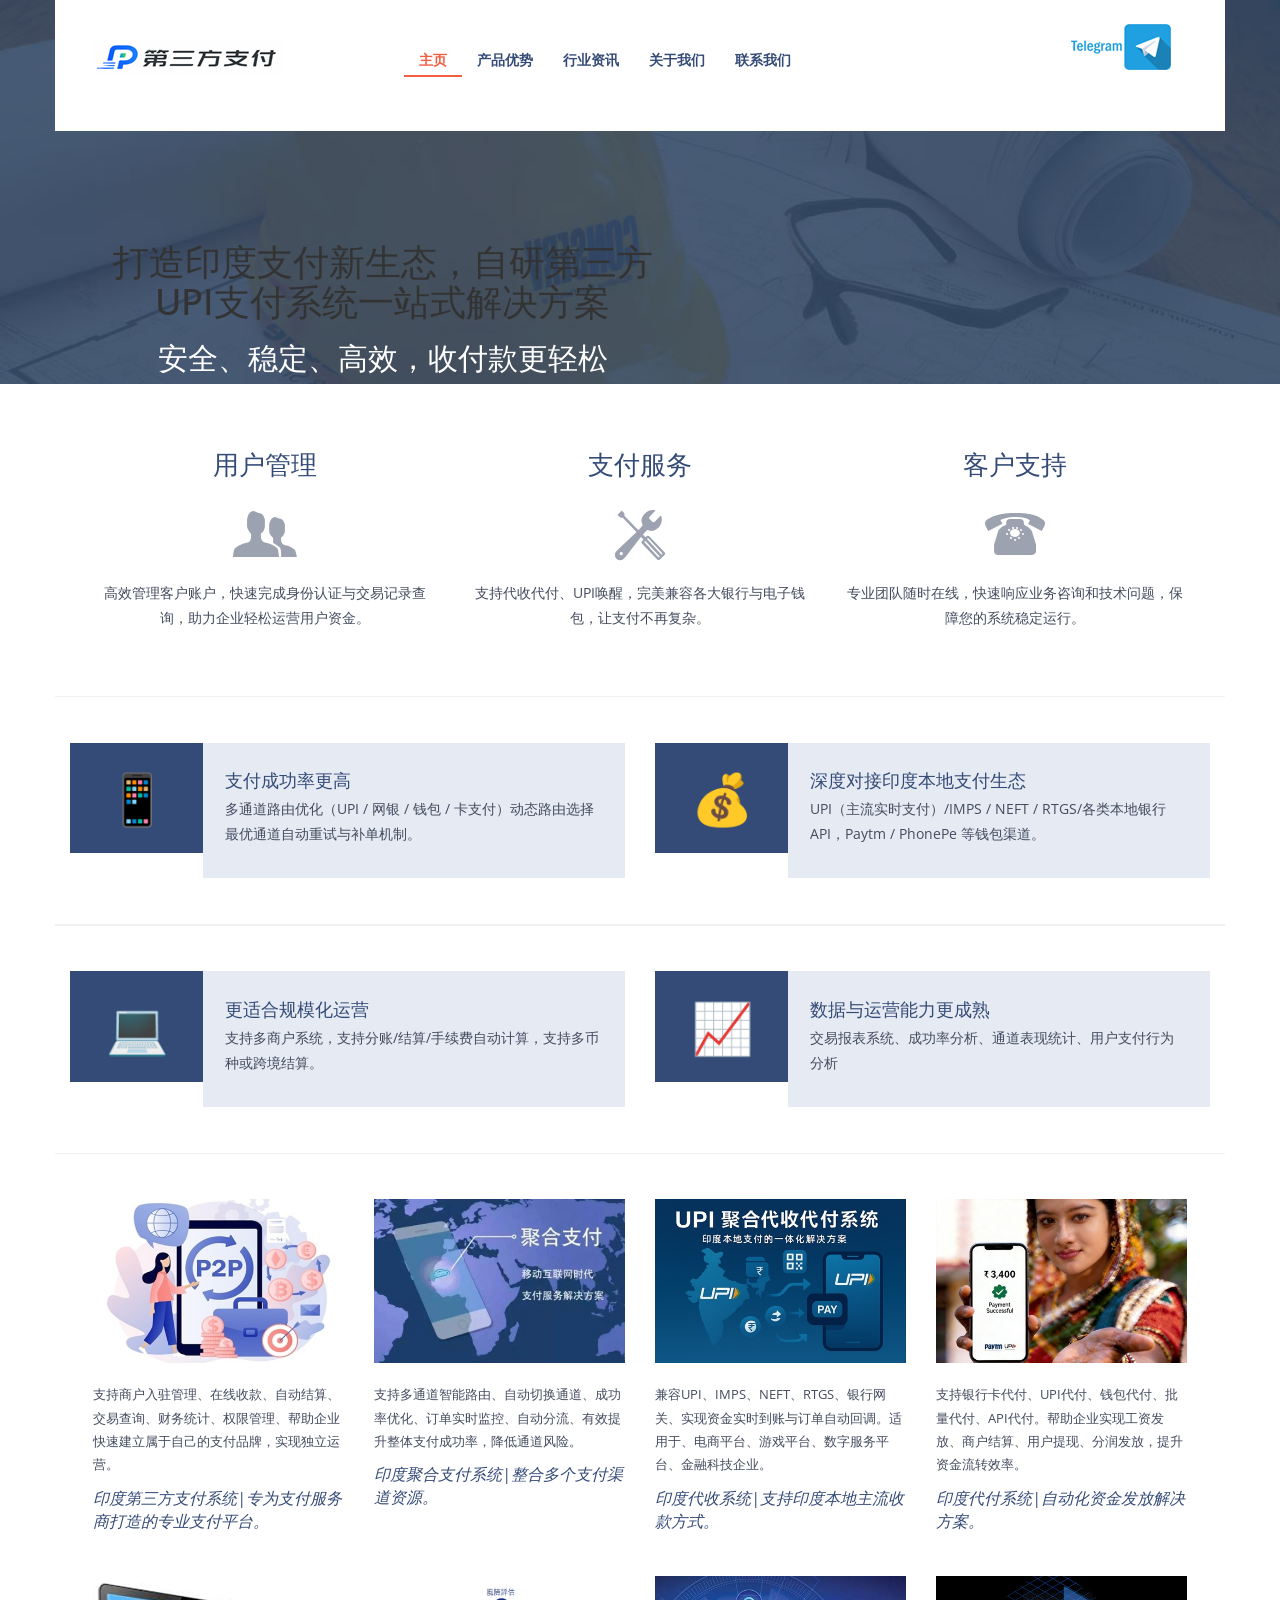
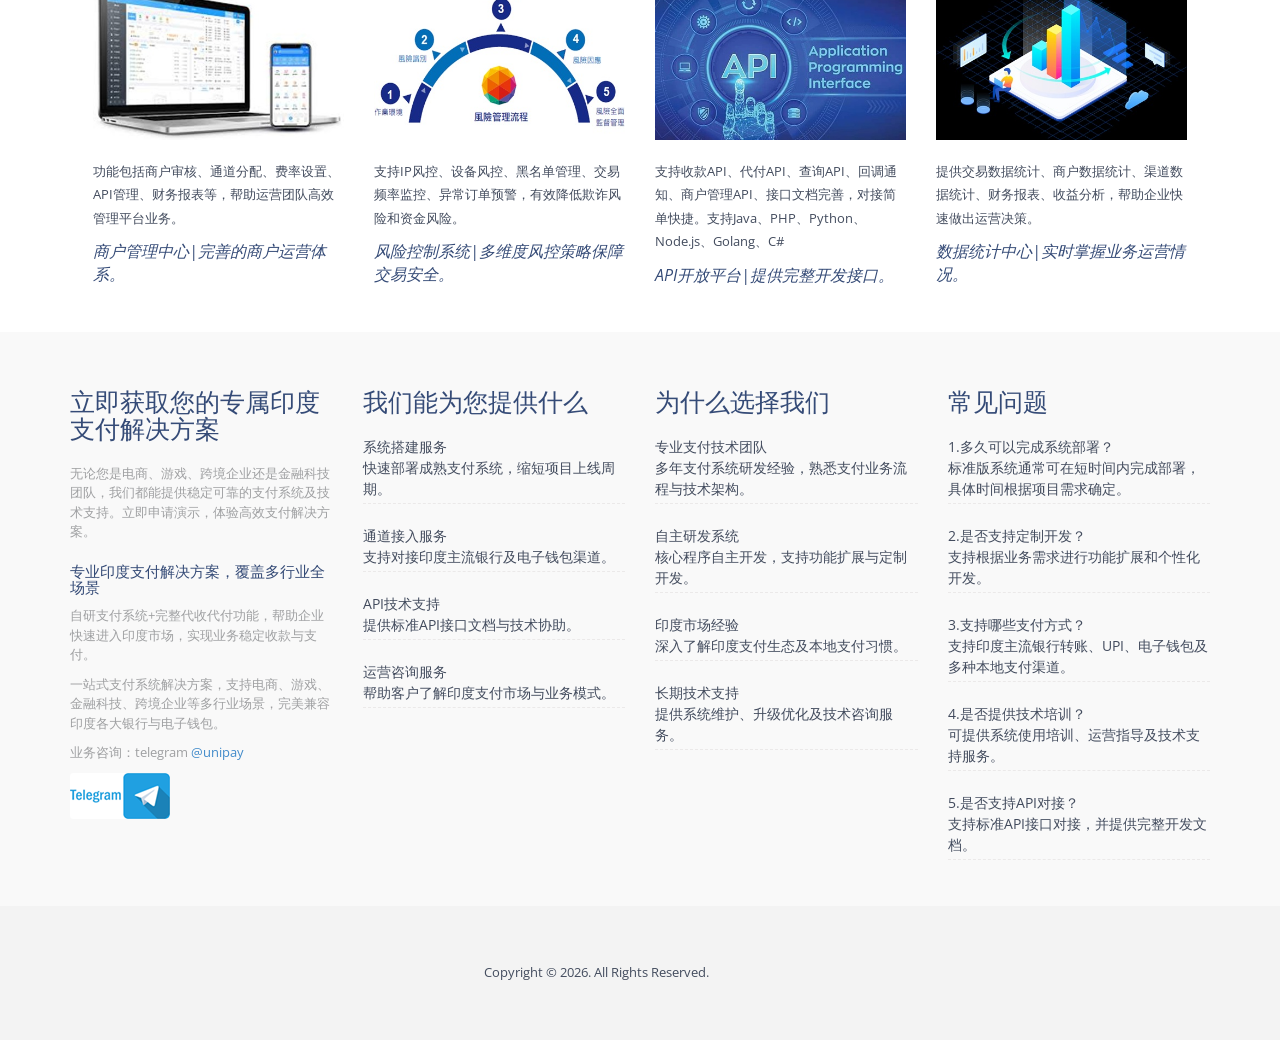
<file: index.html>
<!DOCTYPE HTML>

<html>
<head><meta charset="utf-8"/><meta content="IE=edge" http-equiv="X-UA-Compatible"/><meta content="index,follow" name="robots"/>
<meta name="description" content="专注印度支付系统搭建，为跨境电商、外贸企业、互联网平台提供印度支付解决方案，包括UPI支付接口、支付通道接入、聚合支付系统、商户收款系统、API开发及定制化支付平台建设，帮助企业快速布局印度市场。">
<meta name="keywords" content="印度支付系统搭建,印度第三方支付搭建,印度支付通道搭建, UPI支付搭建,印度聚合支付,印度收款系统搭建,印度在线支付系统">
<title>印度支付系统搭建|UPI唤醒</title>
<!-- Bootstrap -->
<link href="css/bootstrap.min.css" rel="stylesheet" type="text/css"/>
<link href="css/bootstrap.css" rel="stylesheet" type="text/css"/>
<meta content="width=device-width, initial-scale=1" name="viewport"/>

<!--[if lt IE 9]>
     <script src="https://oss.maxcdn.com/libs/html5shiv/3.7.0/html5shiv.js"></script>
     <script src="https://oss.maxcdn.com/libs/respond.js/1.4.2/respond.min.js"></script>
<![endif]-->
<!--  webfonts  -->
<link href="https://fonts.googleapis.com/css?family=Open+Sans:400,300,700" rel="stylesheet" type="text/css"/>
<!-- // webfonts  -->
<link href="css/style.css" media="all" rel="stylesheet" type="text/css">
<!-- start plugins -->
<script src="js/jquery.min.js" type="text/javascript"></script>
<script src="js/bootstrap.js" type="text/javascript"></script>
<script src="js/bootstrap.min.js" type="text/javascript"></script>
</link><link href="https://indiapaysys.shop/index.html" rel="canonical"/><meta content="Home" property="og:title"/><meta content="website" property="og:type"/><meta content="https://indiapaysys.shop/index.html" property="og:url"/><meta content="Automatically optimized website page" property="og:description"/><script type="application/ld+json">{"@context": "https://schema.org", "@type": "WebSite", "url": "https://indiapaysys.shop/", "name": "Home"}</script></head>
<body>
<header class="header_bg"><!-- start header -->
<div class="container">
<div class="row header">
<nav class="navbar" role="navigation">
<div class="container-fluid">
<!-- Brand and toggle get grouped for better mobile display -->
<div class="navbar-header">
<button class="navbar-toggle" data-target="#bs-example-navbar-collapse-1" data-toggle="collapse" type="button">
<span class="sr-only"></span>
<span class="icon-bar"></span>
<span class="icon-bar"></span>
<span class="icon-bar"></span>
</button>
<a class="navbar-brand" href="/"><img alt="Image" class="img-responsive" loading="lazy" src="images/logo.png"/> </a>
</div>
<!-- Collect the nav links, forms, and other content for toggling -->
<div class="collapse navbar-collapse" id="bs-example-navbar-collapse-1">
<ul class="menu nav navbar-nav">
<li class="active"><a href="/">主页</a></li>
<li><a href="feature.html">产品优势</a></li>
<li><a href="blog.html">行业资讯</a></li>
<li><a href="about.html">关于我们</a></li>
<li><a href="contact.html">联系我们</a></li>
</ul>

<div class="soc_icons" style="text-align: right;">
<ul class="list-unstyled">
<li><a class="icon1" href="https://t.me/alexmaxpro001" rel="nofollow"></a></li>
<div class="clearfix"></div>
</ul>
</div>

</div><!-- /.navbar-collapse -->
</div><!-- /.container-fluid -->
</nav>
</div>
<div class="row slider text-center">
<div class="col-md-8">
<div class="col-md-10 slider_text">
<h1>打造印度支付新生态，自研第三方UPI支付系统一站式解决方案</h1>
<h3>安全、稳定、高效，收付款更轻松</h3>
</div>
</div>
<!--<div class="col-md-4">
<div class="slider_img">
<img alt="Image" class="img-responsive" loading="lazy" src="images/pic1.png"/>
</div>
</div>-->
</div>
</div>
</header>

<main class="main"><!-- start main -->
<main class="container main">

<div class="row grids_of_3">
<div class="col-md-4 grid1_of_3">
<h2>用户管理</h2>
<img alt="Image" class="img-responsive" loading="lazy" src="images/icon1.png"/>
<p>高效管理客户账户，快速完成身份认证与交易记录查询，助力企业轻松运营用户资金。</p>
<!--<div class="rd_more1">
<a class="btn_style" href="single-page.html"></a>
</div>-->
</div>
<div class="col-md-4 grid1_of_3">
<h2>支付服务</h2>
<img alt="Image" class="img-responsive" loading="lazy" src="images/icon2.png"/>
<p>支持代收代付、UPI唤醒，完美兼容各大银行与电子钱包，让支付不再复杂。</p>
<!--<div class="rd_more1">
<a class="btn_style" href="single-page.html"></a>
</div>-->
</div>
<div class="col-md-4 grid1_of_3">
<h2>客户支持</h2>
<img alt="Image" class="img-responsive" loading="lazy" src="images/icon3.png"/>
<p>专业团队随时在线，快速响应业务咨询和技术问题，保障您的系统稳定运行。</p>
<!--<div class="rd_more1">
<a class="btn_style" href="single-page.html"></a>
</div>-->
</div>
<div class="clearfix"></div>
</div>
<div class="row grids_btm top">
<div class="col-md-6">
<div class="grid_list">
<div class="images_1_of_1">
<p>📱</p>
</div>
<div class="grid_1_of_1">
<h3>支付成功率更高</h3>
<p>多通道路由优化（UPI / 网银 / 钱包 / 卡支付）动态路由选择最优通道自动重试与补单机制。</p>
</div>
<div class="clearfix"></div>
</div>
</div>
<div class="col-md-6">
<div class="grid_list">
<div class="images_1_of_1">
<p>💰</p>
</div>
<div class="grid_1_of_1">
<h3>深度对接印度本地支付生态</h3>
<p>UPI（主流实时支付）/IMPS / NEFT / RTGS/各类本地银行API，Paytm / PhonePe 等钱包渠道。</p>
</div>
</div>
<div class="clearfix"></div>
</div>
</div>
<div class="row grids_btm top">
<div class="col-md-6">
<div class="grid_list">
<div class="images_1_of_1">
<p>💻</p>
</div>
<div class="grid_1_of_1">
<h3>更适合规模化运营</h3>
<p>支持多商户系统，支持分账/结算/手续费自动计算，支持多币种或跨境结算。</p>
</div>
<div class="clearfix"></div>
</div>
</div>
<div class="col-md-6">
<div class="grid_list">
<div class="images_1_of_1">
<p>📈</p>
</div>
<div class="grid_1_of_1">
<h3>数据与运营能力更成熟</h3>
<p>交易报表系统、成功率分析、通道表现统计、用户支付行为分析</p>
</div>
</div>
<div class="clearfix"></div>
</div>
</div>

<div class="features"><!-- start feature -->
<div class="row features_list">
<div class="col-md-3 feature">
<div class="fancyDemo">
<a href="images/ser_pic1.jpg" rel="group" title="印度第三方支付系统"><img alt="Image" class="img-responsive" loading="lazy" src="images/ser_pic1.jpg"/></a>
</div>
<p class="para">支持商户入驻管理、在线收款、自动结算、交易查询、财务统计、权限管理、帮助企业快速建立属于自己的支付品牌，实现独立运营。</p>
<a href="single-page.html"> 印度第三方支付系统|专为支付服务商打造的专业支付平台。</a>
</div>
<div class="col-md-3 feature">
<div class="fancyDemo">
<a href="images/ser_pic2.jpg" rel="group" title="印度聚合支付系统"><img alt="Image" class="img-responsive" loading="lazy" src="images/ser_pic2.jpg"/></a>
</div>
<p class="para">支持多通道智能路由、自动切换通道、成功率优化、订单实时监控、自动分流、有效提升整体支付成功率，降低通道风险。</p>
<a href="single-page.html">印度聚合支付系统|整合多个支付渠道资源。</a>
</div>
<div class="col-md-3 feature">
<div class="fancyDemo">
<a href="images/ser_pic3.jpg" rel="group" title="印度代收系统"><img alt="Image" class="img-responsive" loading="lazy" src="images/ser_pic3.jpg"/></a>
</div>
<p class="para">兼容UPI、IMPS、NEFT、RTGS、银行网关、实现资金实时到账与订单自动回调。适用于、电商平台、游戏平台、数字服务平台、金融科技企业。</p>
<a href="single-page.html"> 印度代收系统|支持印度本地主流收款方式。</a>
</div>
<div class="col-md-3 feature">
<div class="fancyDemo">
<a href="images/ser_pic4.jpg" rel="group" title="印度代付系统"><img alt="Image" class="img-responsive" loading="lazy" src="images/ser_pic4.jpg"/></a>
</div>
<p class="para">支持银行卡代付、UPI代付、钱包代付、批量代付、API代付。帮助企业实现工资发放、商户结算、用户提现、分润发放，提升资金流转效率。</p>
<a href="single-page.html">印度代付系统|自动化资金发放解决方案。</a>
</div>
</div>
<div class="row features_list1"><!-- start feature -->
<div class="col-md-3 feature">
<div class="fancyDemo">
<a href="images/ser_pic5.jpg" rel="group" title="商户管理中心"><img alt="Image" class="img-responsive" loading="lazy" src="images/ser_pic5.jpg"/></a>
</div>
<p class="para">功能包括商户审核、通道分配、费率设置、API管理、财务报表等，帮助运营团队高效管理平台业务。</p>
<a href="single-page.html">商户管理中心|完善的商户运营体系。</a>
</div>
<div class="col-md-3 feature">
<div class="fancyDemo">
<a href="images/ser_pic6.jpg" rel="group" title="风险控制系统"><img alt="Image" class="img-responsive" loading="lazy" src="images/ser_pic6.jpg"/></a>
</div>
<p class="para">支持IP风控、设备风控、黑名单管理、交易频率监控、异常订单预警，有效降低欺诈风险和资金风险。</p>
<a href="single-page.html"> 风险控制系统|多维度风控策略保障交易安全。</a>
</div>
<div class="col-md-3 feature">
<div class="fancyDemo">
<a href="images/ser_pic7.jpg" rel="group" title="API开放平台"><img alt="Image" class="img-responsive" loading="lazy" src="images/ser_pic7.jpg"/></a>
</div>
<p class="para">支持收款API、代付API、查询API、回调通知、商户管理API、接口文档完善，对接简单快捷。支持Java、PHP、Python、Node.js、Golang、C#</p>
<a href="single-page.html">API开放平台|提供完整开发接口。</a>
</div>
<div class="col-md-3 feature">
<div class="fancyDemo">
<a href="images/ser_pic8.jpg" rel="group" title="数据统计中心"><img alt="Image" class="img-responsive" loading="lazy" src="images/ser_pic8.jpg"/></a>
</div>
<p class="para">提供交易数据统计、商户数据统计、渠道数据统计、财务报表、收益分析，帮助企业快速做出运营决策。</p>
<a href="single-page.html"> 数据统计中心|实时掌握业务运营情况。
</a>
</div>
</div>
</div><!-- end feature -->

</main>
</main>
<footer class="footer_bg"><!-- start footre -->
<div class="container">
<div class="row footer">
<div class="col-md-3 span1_of_4">
<h4>立即获取您的专属印度支付解决方案</h4>
<p>无论您是电商、游戏、跨境企业还是金融科技团队，我们都能提供稳定可靠的支付系统及技术支持。立即申请演示，体验高效支付解决方案。</p>
<h5>专业印度支付解决方案，覆盖多行业全场景</h5>
<p class="top">自研支付系统+完整代收代付功能，帮助企业快速进入印度市场，实现业务稳定收款与支付。</p>
<p>一站式支付系统解决方案，支持电商、游戏、金融科技、跨境企业等多行业场景，完美兼容印度各大银行与电子钱包。</p>
<p>业务咨询：telegram <a href="https://t.me/alexmaxpro001" rel="nofollow">@unipay</a></p>
<div class="soc_icons">
<ul class="list-unstyled">
<li><a class="icon1" href="https://t.me/alexmaxpro001" rel="nofollow"></a></li>
<div class="clearfix"></div>
</ul>
</div>
</div>
<div class="col-md-3 span1_of_4">
<h4>我们能为您提供什么</h4>
<span><a>系统搭建服务
     </br>快速部署成熟支付系统，缩短项目上线周期。 </a></span>
<span><a>通道接入服务
     </br>支持对接印度主流银行及电子钱包渠道。</a></span>
<span><a>API技术支持
     </br>提供标准API接口文档与技术协助。</a></span>
<span><a>运营咨询服务
     </br>帮助客户了解印度支付市场与业务模式。</a></span>
</div>
<div class="col-md-3 span1_of_4">
<h4>为什么选择我们</h4>
<span><a>专业支付技术团队
</br>多年支付系统研发经验，熟悉支付业务流程与技术架构。</a></span>
<span><a>自主研发系统
</br>核心程序自主开发，支持功能扩展与定制开发。</a></span>
<span><a>印度市场经验
</br>深入了解印度支付生态及本地支付习惯。</a></span>
<span><a>长期技术支持
</br>提供系统维护、升级优化及技术咨询服务。</a></span>
</div>
<div class="col-md-3 span1_of_4">
<h4>常见问题</h4>
<span><a>1.多久可以完成系统部署？
</br>标准版系统通常可在短时间内完成部署，具体时间根据项目需求确定。</a></span>
<span><a>2.是否支持定制开发？
</br>支持根据业务需求进行功能扩展和个性化开发。</a></span>
<span><a>3.支持哪些支付方式？
</br>支持印度主流银行转账、UPI、电子钱包及多种本地支付渠道。</a></span>
<span><a>4.是否提供技术培训？
</br>可提供系统使用培训、运营指导及技术支持服务。</a></span>
<span><a>5.是否支持API对接？
</br>支持标准API接口对接，并提供完整开发文档。</a></span>
</div>
<div class="clearfix"></div>
</div>
</div>
</footer>
<div class="footer_btm"><!-- start footer_btm -->
<div class="container">
<div class="row footer1">
<div class="col-md-7 copy">
<p class="link text-right">Copyright © 2026. All Rights Reserved.</p>
</div>
</div>
</div>
</div>
</body>
</html>
</file>
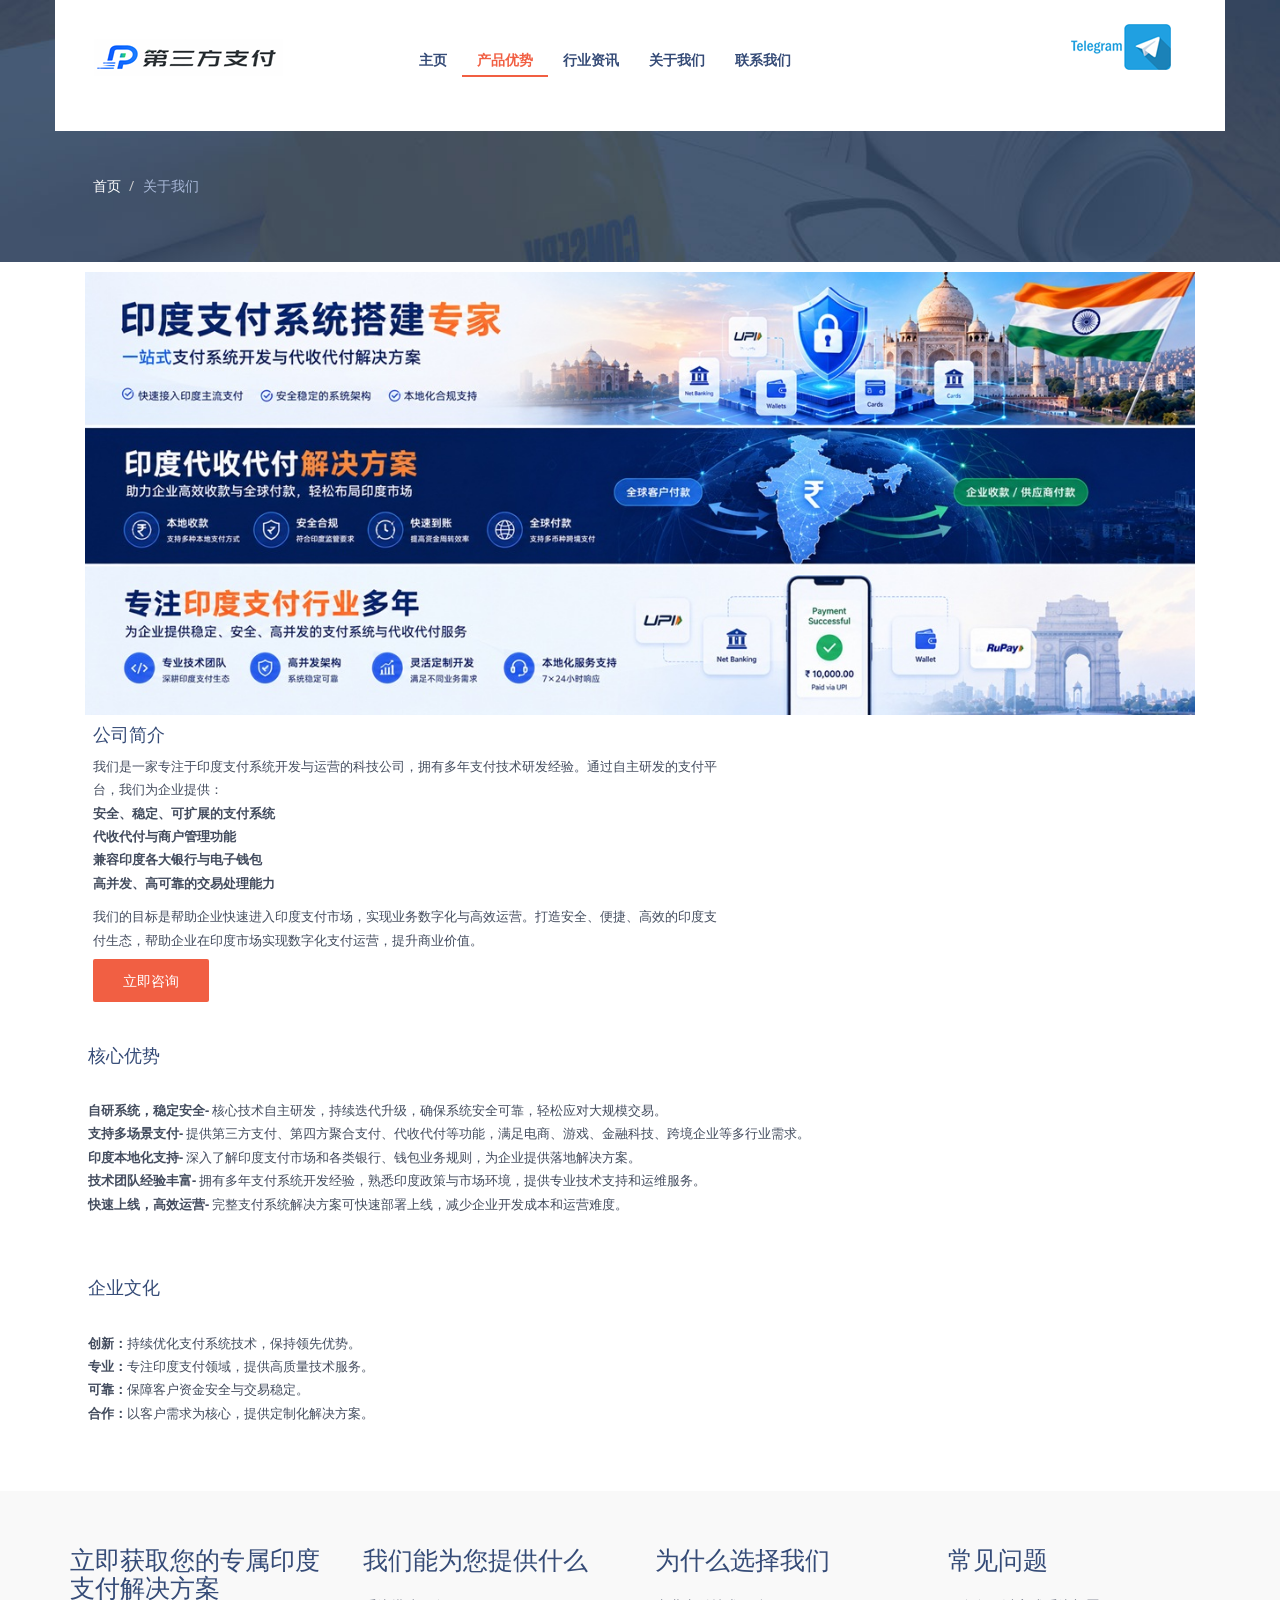
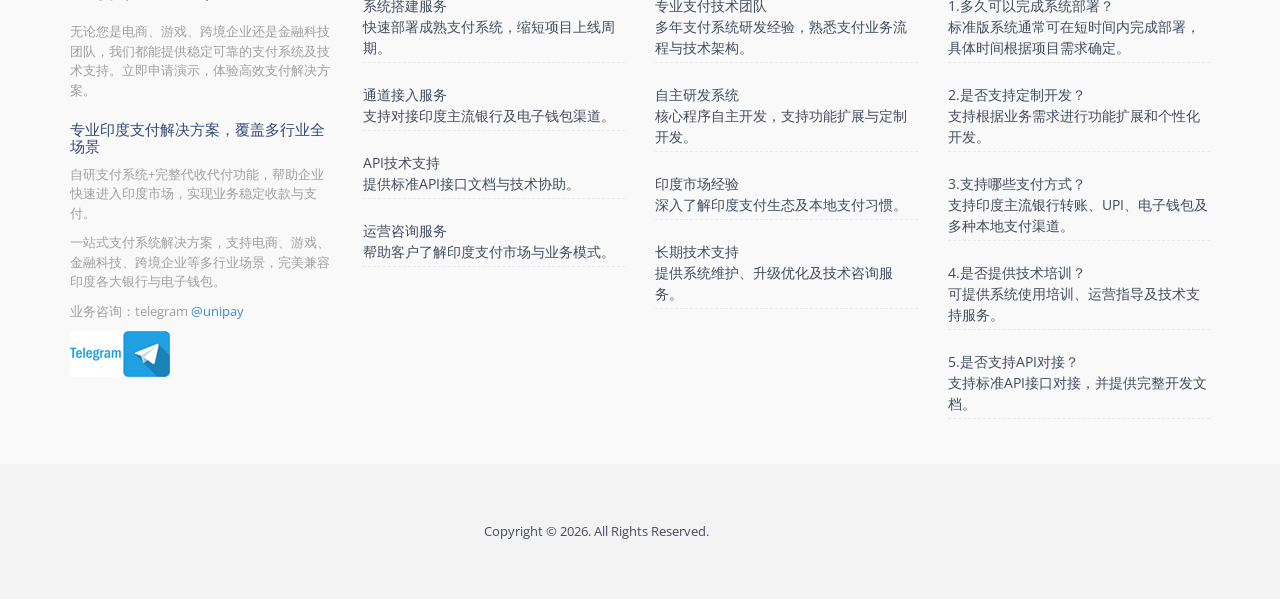
<file: about.html>
<!DOCTYPE HTML>

<html>
<head><meta charset="utf-8"/><meta content="IE=edge" http-equiv="X-UA-Compatible"/><meta content="index,follow" name="robots"/>
<meta name="description" content="专注印度支付系统搭建，为跨境电商、外贸企业、互联网平台提供印度支付解决方案，包括UPI支付接口、支付通道接入、聚合支付系统、商户收款系统、API开发及定制化支付平台建设，帮助企业快速布局印度市场。">
<meta name="keywords" content="印度支付系统搭建,印度第三方支付搭建,印度支付通道搭建, UPI支付搭建,印度聚合支付,印度收款系统搭建,印度在线支付系统">
<title>印度支付系统搭建|UPI支付系统搭建</title>
<!-- Bootstrap -->
<link href="css/bootstrap.min.css" rel="stylesheet" type="text/css"/>
<link href="css/bootstrap.css" rel="stylesheet" type="text/css"/>
<meta content="width=device-width, initial-scale=1" name="viewport"/>

<!--[if lt IE 9]>
     <script src="https://oss.maxcdn.com/libs/html5shiv/3.7.0/html5shiv.js"></script>
     <script src="https://oss.maxcdn.com/libs/respond.js/1.4.2/respond.min.js"></script>
<![endif]-->
<!--  webfonts  -->
<link href="https://fonts.googleapis.com/css?family=Open+Sans:400,300,700" rel="stylesheet" type="text/css"/>
<!-- // webfonts  -->
<link href="css/style.css" media="all" rel="stylesheet" type="text/css">
<!-- start plugins -->
<script src="js/jquery.min.js" type="text/javascript"></script>
<script src="js/bootstrap.js" type="text/javascript"></script>
<script src="js/bootstrap.min.js" type="text/javascript"></script>
</link><link href="https://indiapaysys.shop/about.html" rel="canonical"/><meta content="About" property="og:title"/><meta content="website" property="og:type"/><meta content="https://indiapaysys.shop/about.html" property="og:url"/><meta content="Automatically optimized website page" property="og:description"/><script type="application/ld+json">{"@context": "https://schema.org", "@type": "WebSite", "url": "https://indiapaysys.shop/", "name": "About"}</script></head>
<body>
<header class="header_bg"><!-- start header -->
<div class="container">
<div class="row header">
<nav class="navbar" role="navigation">
<div class="container-fluid">
<!-- Brand and toggle get grouped for better mobile display -->
<div class="navbar-header">
<button class="navbar-toggle" data-target="#bs-example-navbar-collapse-1" data-toggle="collapse" type="button">
<span class="sr-only"></span>
<span class="icon-bar"></span>
<span class="icon-bar"></span>
<span class="icon-bar"></span>
</button>
<a class="navbar-brand" href="/"><img alt="Image" class="img-responsive" loading="lazy" src="images/logo.png"/> </a>
</div>
<!-- Collect the nav links, forms, and other content for toggling -->
<div class="collapse navbar-collapse" id="bs-example-navbar-collapse-1">
<ul class="menu nav navbar-nav">
<li><a href="/">主页</a></li>
<li class="active"><a href="feature.html">产品优势</a></li>
<li><a href="blog.html">行业资讯</a></li>
<li><a href="about.html">关于我们</a></li>
<li><a href="contact.html">联系我们</a></li>
</ul>
<div class="soc_icons" style="text-align: right;">
<ul class="list-unstyled">
<li><a class="icon1" href="https://t.me/alexmaxpro001" rel="nofollow"></a></li>
<div class="clearfix"></div>
</ul>
</div>
</div><!-- /.navbar-collapse -->
</div><!-- /.container-fluid -->
</nav>
</div>
<ol class="breadcrumb">
<li><a href="/">首页</a></li>
<li class="active">关于我们</li>
</ol>
</div>
</header>
<main class="main"><!-- start main -->
     
<div class="container">

<div class="col-md-12 img_style">
<img alt="Image" class="img-responsive" loading="lazy" src="images/about_pic.jpg"/>
</div>

<div class="row about"> <!-- start about -->
<div class="col-md-7">
<h4>公司简介</h4>
<p class="para">我们是一家专注于印度支付系统开发与运营的科技公司，拥有多年支付技术研发经验。通过自主研发的支付平台，我们为企业提供：
</br><strong>安全、稳定、可扩展的支付系统</strong>
</br><strong>代收代付与商户管理功能</strong>
</br><strong>兼容印度各大银行与电子钱包</strong>
</br><strong>高并发、高可靠的交易处理能力</strong></p>
<p class="para">我们的目标是帮助企业快速进入印度支付市场，实现业务数字化与高效运营。打造安全、便捷、高效的印度支付生态，帮助企业在印度市场实现数字化支付运营，提升商业价值。</p>
<div class="read_more">
<a class="btn_style" href="https://t.me/unipay02" rel="nofollow">立即咨询</a>
</div>
</div>
<div class="clearfix"></div>
<div class="about_p">
<h4>核心优势</h4>
<p class="para">
</br><strong>自研系统，稳定安全-</strong>
核心技术自主研发，持续迭代升级，确保系统安全可靠，轻松应对大规模交易。
</br><strong>支持多场景支付-</strong>
提供第三方支付、第四方聚合支付、代收代付等功能，满足电商、游戏、金融科技、跨境企业等多行业需求。
</br><strong>印度本地化支持-</strong>
深入了解印度支付市场和各类银行、钱包业务规则，为企业提供落地解决方案。
</br><strong>技术团队经验丰富-</strong>
拥有多年支付系统开发经验，熟悉印度政策与市场环境，提供专业技术支持和运维服务。
</br><strong>快速上线，高效运营-</strong>
完整支付系统解决方案可快速部署上线，减少企业开发成本和运营难度。 </p>
</div>
<div class="about_p">
<h4>企业文化</h4>
<p class="para">
</br><strong>创新：</strong>持续优化支付系统技术，保持领先优势。
</br><strong>专业：</strong>专注印度支付领域，提供高质量技术服务。
</br><strong>可靠：</strong>保障客户资金安全与交易稳定。
</br><strong>合作：</strong>以客户需求为核心，提供定制化解决方案。
</div>

</div><!-- end about -->
</div>
</main>
<footer class="footer_bg"><!-- start footre -->
<div class="container">
<div class="row footer">
<div class="col-md-3 span1_of_4">
<h4>立即获取您的专属印度支付解决方案</h4>
<p>无论您是电商、游戏、跨境企业还是金融科技团队，我们都能提供稳定可靠的支付系统及技术支持。立即申请演示，体验高效支付解决方案。</p>
<h5>专业印度支付解决方案，覆盖多行业全场景</h5>
<p class="top">自研支付系统+完整代收代付功能，帮助企业快速进入印度市场，实现业务稳定收款与支付。</p>
<p>一站式支付系统解决方案，支持电商、游戏、金融科技、跨境企业等多行业场景，完美兼容印度各大银行与电子钱包。</p>
<p>业务咨询：telegram <a href="https://t.me/alexmaxpro001" rel="nofollow">@unipay</a></p>
<div class="soc_icons">
<ul class="list-unstyled">
<li><a class="icon1" href="https://t.me/alexmaxpro001" rel="nofollow"></a></li>
<div class="clearfix"></div>
</ul>
</div>
</div>
<div class="col-md-3 span1_of_4">
<h4>我们能为您提供什么</h4>
<span><a>系统搭建服务
     </br>快速部署成熟支付系统，缩短项目上线周期。 </a></span>
<span><a>通道接入服务
     </br>支持对接印度主流银行及电子钱包渠道。</a></span>
<span><a>API技术支持
     </br>提供标准API接口文档与技术协助。</a></span>
<span><a>运营咨询服务
     </br>帮助客户了解印度支付市场与业务模式。</a></span>
</div>
<div class="col-md-3 span1_of_4">
<h4>为什么选择我们</h4>
<span><a>专业支付技术团队
</br>多年支付系统研发经验，熟悉支付业务流程与技术架构。</a></span>
<span><a>自主研发系统
</br>核心程序自主开发，支持功能扩展与定制开发。</a></span>
<span><a>印度市场经验
</br>深入了解印度支付生态及本地支付习惯。</a></span>
<span><a>长期技术支持
</br>提供系统维护、升级优化及技术咨询服务。</a></span>
</div>
<div class="col-md-3 span1_of_4">
<h4>常见问题</h4>
<span><a>1.多久可以完成系统部署？
</br>标准版系统通常可在短时间内完成部署，具体时间根据项目需求确定。</a></span>
<span><a>2.是否支持定制开发？
</br>支持根据业务需求进行功能扩展和个性化开发。</a></span>
<span><a>3.支持哪些支付方式？
</br>支持印度主流银行转账、UPI、电子钱包及多种本地支付渠道。</a></span>
<span><a>4.是否提供技术培训？
</br>可提供系统使用培训、运营指导及技术支持服务。</a></span>
<span><a>5.是否支持API对接？
</br>支持标准API接口对接，并提供完整开发文档。</a></span>
</div>
<div class="clearfix"></div>
</div>
</div>
</footer>
<div class="footer_btm"><!-- start footer_btm -->
<div class="container">
<div class="row footer1">
<div class="col-md-7 copy">
<p class="link text-right">Copyright © 2026. All Rights Reserved.</p>
</div>
</div>
</div>
</div>
</body>
</html>
</file>
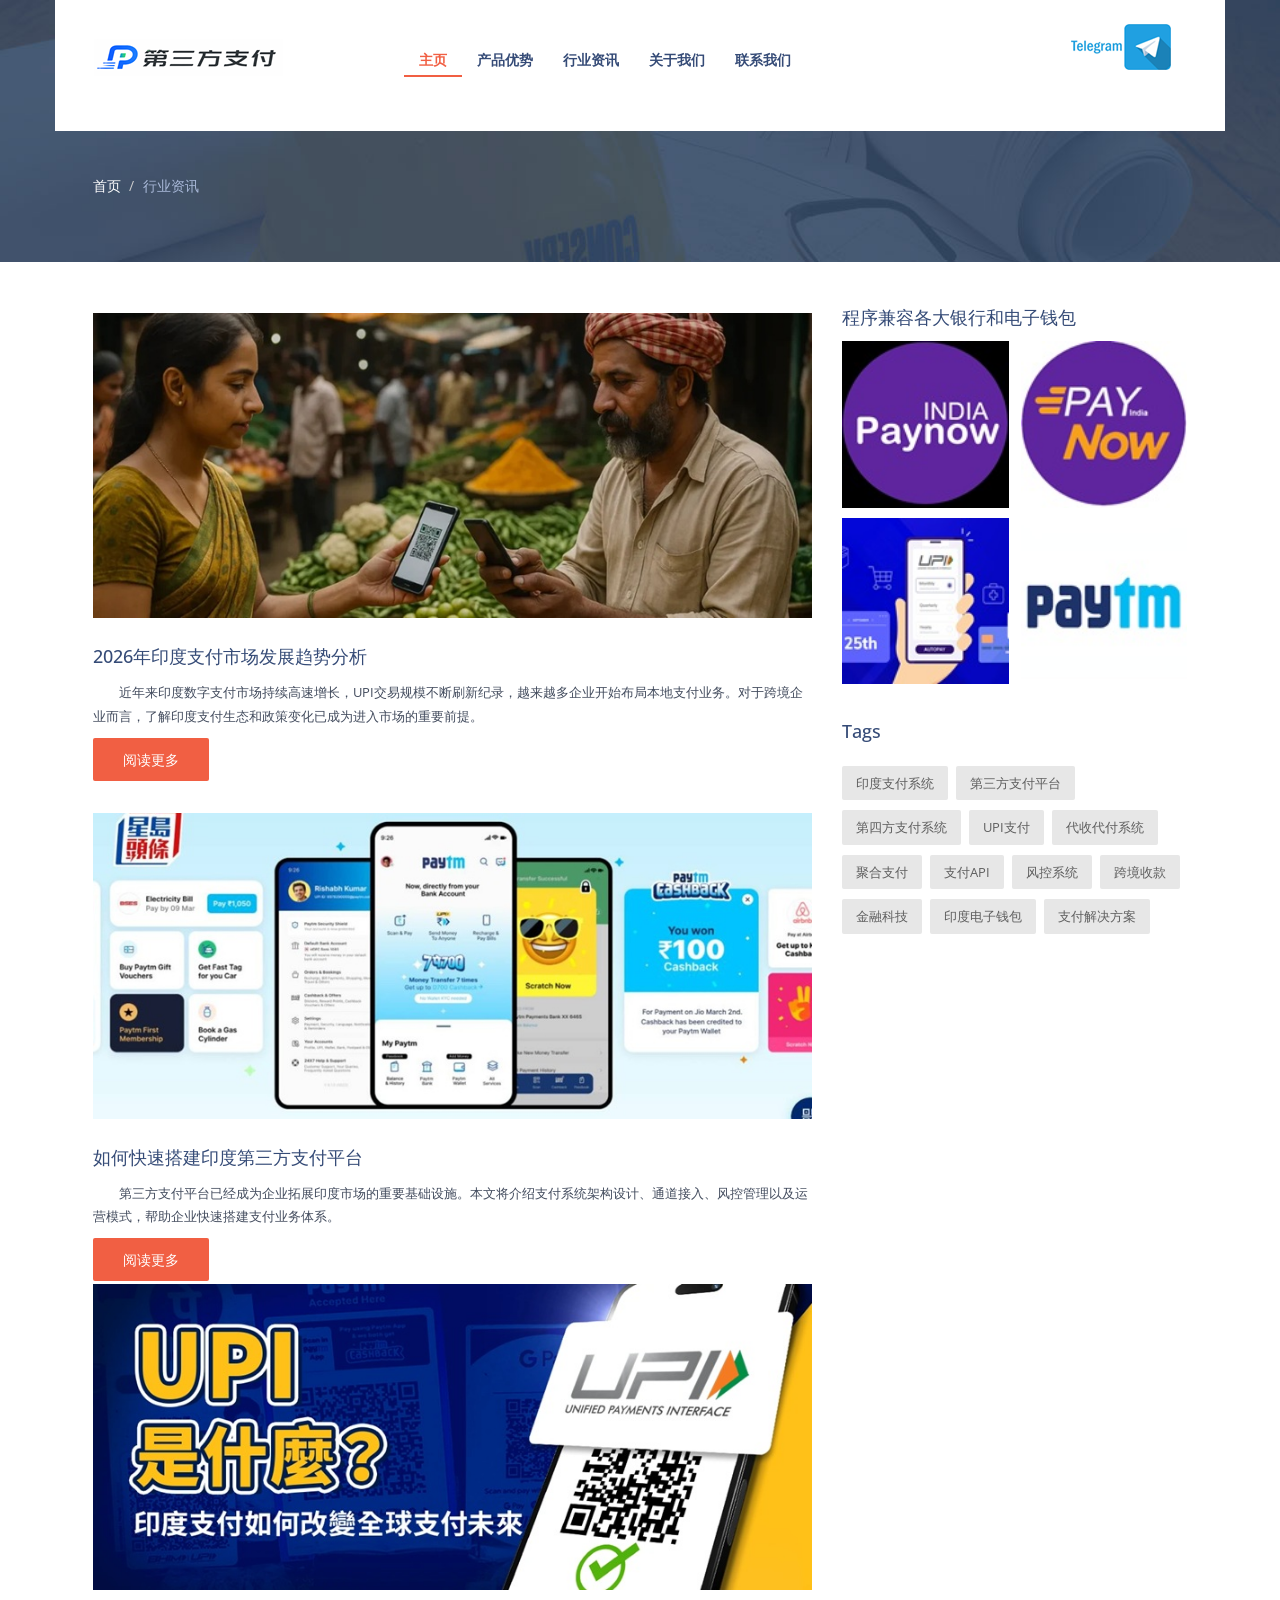
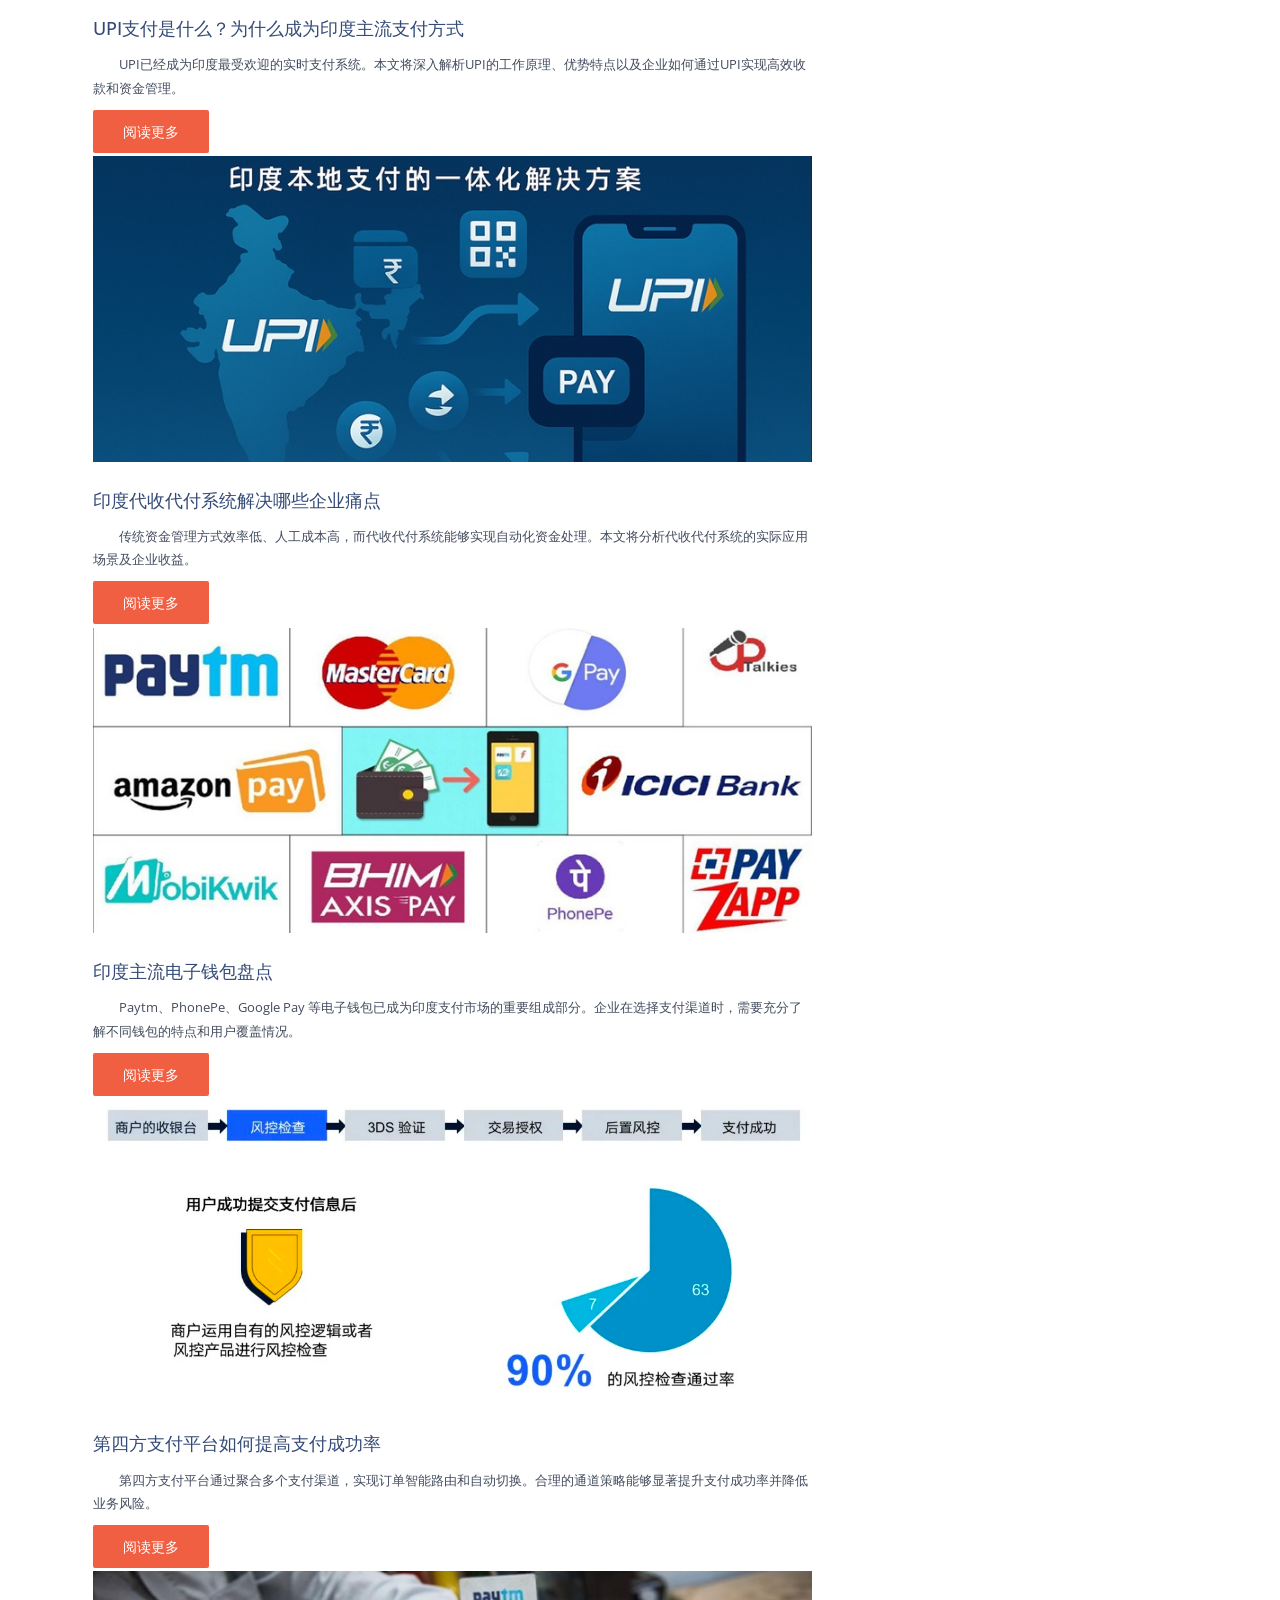
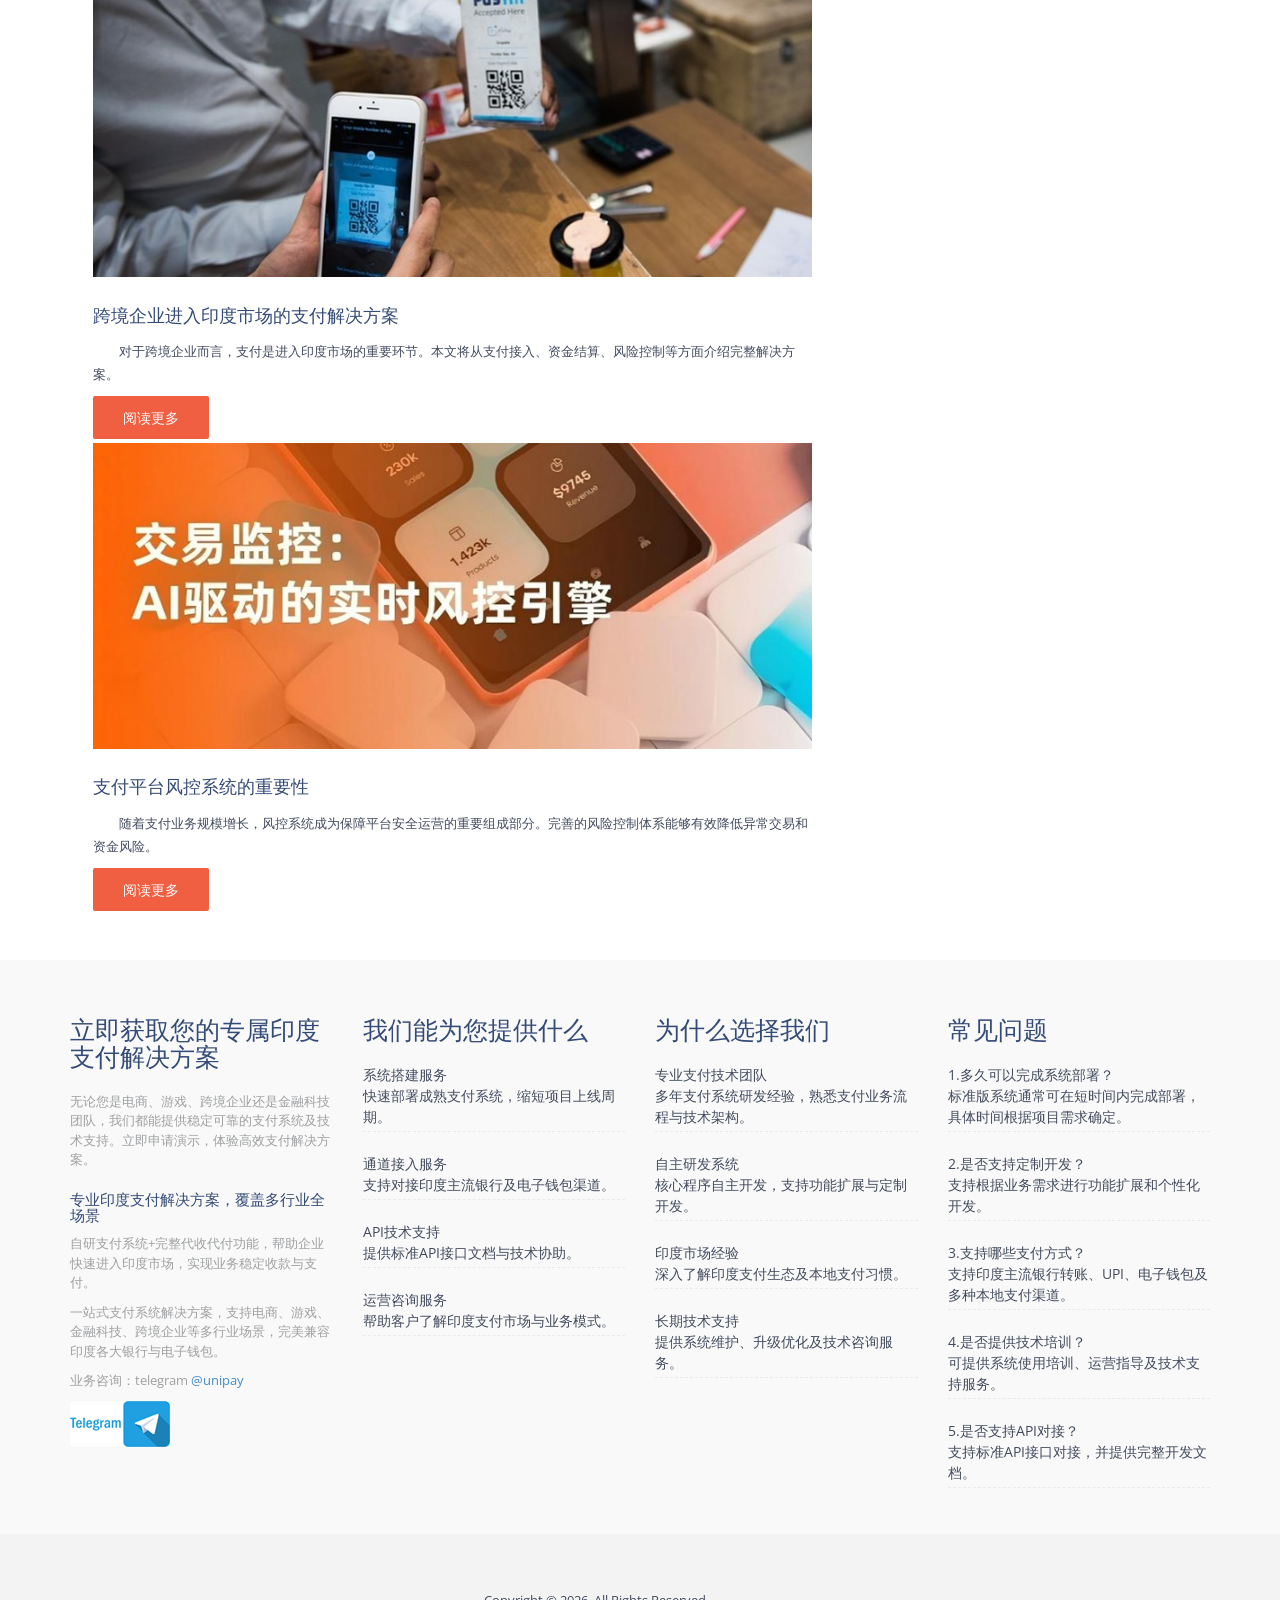
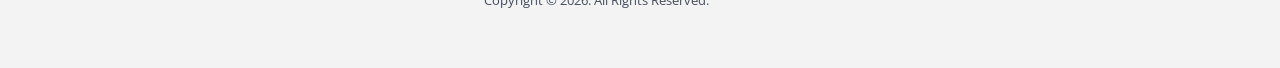
<file: blog.html>
<!DOCTYPE HTML>

<html>
<head><meta charset="utf-8"/><meta content="IE=edge" http-equiv="X-UA-Compatible"/><meta content="index,follow" name="robots"/>
<meta name="description" content="专注印度支付系统搭建，为跨境电商、外贸企业、互联网平台提供印度支付解决方案，包括UPI支付接口、支付通道接入、聚合支付系统、商户收款系统、API开发及定制化支付平台建设，帮助企业快速布局印度市场。">
<meta name="keywords" content="印度支付系统搭建,印度第三方支付搭建,印度支付通道搭建, UPI支付搭建,印度聚合支付,印度收款系统搭建,印度在线支付系统">
<title>印度支付系统搭建|upi原生唤醒</title>
<!-- Bootstrap -->
<link href="css/bootstrap.min.css" rel="stylesheet" type="text/css"/>
<link href="css/bootstrap.css" rel="stylesheet" type="text/css"/>
<meta content="width=device-width, initial-scale=1" name="viewport"/>

<!--[if lt IE 9]>
     <script src="https://oss.maxcdn.com/libs/html5shiv/3.7.0/html5shiv.js"></script>
     <script src="https://oss.maxcdn.com/libs/respond.js/1.4.2/respond.min.js"></script>
<![endif]-->
<!--  webfonts  -->
<link href="https://fonts.googleapis.com/css?family=Open+Sans:400,300,700" rel="stylesheet" type="text/css"/>
<!-- // webfonts  -->
<link href="css/style.css" media="all" rel="stylesheet" type="text/css">
<!-- start plugins -->
<script src="js/jquery.min.js" type="text/javascript"></script>
<script src="js/bootstrap.js" type="text/javascript"></script>
<script src="js/bootstrap.min.js" type="text/javascript"></script>
</link><link href="https://indiapaysys.shop/blog.html" rel="canonical"/><meta content="Blog" property="og:title"/><meta content="website" property="og:type"/><meta content="https://indiapaysys.shop/blog.html" property="og:url"/><meta content="Automatically optimized website page" property="og:description"/><script type="application/ld+json">{"@context": "https://schema.org", "@type": "WebSite", "url": "https://indiapaysys.shop/", "name": "Blog"}</script></head>
<body>
<header class="header_bg"><!-- start header -->
<div class="container">
<div class="row header">
<nav class="navbar" role="navigation">
<div class="container-fluid">
<!-- Brand and toggle get grouped for better mobile display -->
<div class="navbar-header">
<button class="navbar-toggle" data-target="#bs-example-navbar-collapse-1" data-toggle="collapse" type="button">
<span class="sr-only"></span>
<span class="icon-bar"></span>
<span class="icon-bar"></span>
<span class="icon-bar"></span>
</button>
<a class="navbar-brand" href="/"><img alt="Image" class="img-responsive" loading="lazy" src="images/logo.png"/> </a>
</div>
<!-- Collect the nav links, forms, and other content for toggling -->
<div class="collapse navbar-collapse" id="bs-example-navbar-collapse-1">
<ul class="menu nav navbar-nav">
<li class="active"><a href="/">主页</a></li>
<li><a href="feature.html">产品优势</a></li>
<li><a href="blog.html">行业资讯</a></li>
<li><a href="about.html">关于我们</a></li>
<li><a href="contact.html">联系我们</a></li>
</ul>
<div class="soc_icons" style="text-align: right;">
<ul class="list-unstyled">
<li><a class="icon1" href="https://t.me/alexmaxpro001" rel="nofollow"></a></li>
<div class="clearfix"></div>
</ul>
</div>
</div><!-- /.navbar-collapse -->
</div><!-- /.container-fluid -->
</nav>
</div>
<ol class="breadcrumb">
<li><a href="/">首页</a></li>
<li class="active">行业资讯</li>
</ol>
</div>
</header>
<main class="main"><!-- start main -->
<div class="container">
<div class="blog"><!-- start blog -->
<div class="row">
<div class="col-md-8 blog_left">
<a href="single-page.html"><img alt="Image" class="blog_img img-responsive" loading="lazy" src="images/blog_pic1.jpg"/></a>
<h4><a href="single-page.html">2026年印度支付市场发展趋势分析</a></h4>
<p class="para" style="text-indent:2em">近年来印度数字支付市场持续高速增长，UPI交易规模不断刷新纪录，越来越多企业开始布局本地支付业务。对于跨境企业而言，了解印度支付生态和政策变化已成为进入市场的重要前提。</p>
<div class="read_more">
<a class="btn_style" href="single-page.html">阅读更多</a>
</div>
<a href="single-page1.html"><img alt="Image" class="blog_img1 img-responsive" loading="lazy" src="images/blog_pic2.jpg"/></a>
<h4><a href="single-page1.html">如何快速搭建印度第三方支付平台</a></h4>
<p class="para" style="text-indent:2em">第三方支付平台已经成为企业拓展印度市场的重要基础设施。本文将介绍支付系统架构设计、通道接入、风控管理以及运营模式，帮助企业快速搭建支付业务体系。</p>
<div class="read_more">
<a class="btn_style" href="single-page1.html">阅读更多</a>
</div>
<a href="single-page2.html"><img alt="Image" class="blog_img img-responsive" loading="lazy" src="images/blog_pic3.jpg"/></a>
<h4><a href="single-page2.html">UPI支付是什么？为什么成为印度主流支付方式</a></h4>
<p class="para" style="text-indent:2em">UPI已经成为印度最受欢迎的实时支付系统。本文将深入解析UPI的工作原理、优势特点以及企业如何通过UPI实现高效收款和资金管理。</p>
<div class="read_more">
<a class="btn_style" href="single-page2.html">阅读更多</a>
</div>
<a href="single-page3.html"><img alt="Image" class="blog_img img-responsive" loading="lazy" src="images/blog_pic4.jpg"/></a>
<h4><a href="single-page3.html">印度代收代付系统解决哪些企业痛点</a></h4>
<p class="para" style="text-indent:2em">传统资金管理方式效率低、人工成本高，而代收代付系统能够实现自动化资金处理。本文将分析代收代付系统的实际应用场景及企业收益。</p>
<div class="read_more">
<a class="btn_style" href="single-page3.html">阅读更多</a>
</div>
<a href="single-page4.html"><img alt="Image" class="blog_img img-responsive" loading="lazy" src="images/blog_pic5.jpg"/></a>
<h4><a href="single-page4.html">印度主流电子钱包盘点</a></h4>
<p class="para" style="text-indent:2em">Paytm、PhonePe、Google Pay 等电子钱包已成为印度支付市场的重要组成部分。企业在选择支付渠道时，需要充分了解不同钱包的特点和用户覆盖情况。</p>
<div class="read_more">
<a class="btn_style" href="single-page4.html">阅读更多</a>
</div>
<a href="single-page5.html"><img alt="Image" class="blog_img img-responsive" loading="lazy" src="images/blog_pic6.jpg"/></a>
<h4><a href="single-page5.html">第四方支付平台如何提高支付成功率</a></h4>
<p class="para" style="text-indent:2em">第四方支付平台通过聚合多个支付渠道，实现订单智能路由和自动切换。合理的通道策略能够显著提升支付成功率并降低业务风险。</p>
<div class="read_more">
<a class="btn_style" href="single-page5.html">阅读更多</a>
</div>
<a href="single-page6.html"><img alt="Image" class="blog_img img-responsive" loading="lazy" src="images/blog_pic7.jpg"/></a>
<h4><a href="single-page6.html">跨境企业进入印度市场的支付解决方案</a></h4>
<p class="para" style="text-indent:2em">对于跨境企业而言，支付是进入印度市场的重要环节。本文将从支付接入、资金结算、风险控制等方面介绍完整解决方案。</p>
<div class="read_more">
<a class="btn_style" href="single-page6.html">阅读更多</a>
</div>
<a href="single-page7.html"><img alt="Image" class="blog_img img-responsive" loading="lazy" src="images/blog_pic8.jpg"/></a>
<h4><a href="single-page7.html">支付平台风控系统的重要性</a></h4>
<p class="para" style="text-indent:2em">随着支付业务规模增长，风控系统成为保障平台安全运营的重要组成部分。完善的风险控制体系能够有效降低异常交易和资金风险。</p>
<div class="read_more">
<a class="btn_style" href="single-page7.html">阅读更多</a>
</div>
</div>
<div class="col-md-4 blog_right">
<h4>程序兼容各大银行和电子钱包</h4>
<ul class="ads_nav list-unstyled">
<li><a href="#"><img alt="Image" loading="lazy" src="images/ads_pic1.jpg"/> </a></li>
<li><a href="#"><img alt="Image" loading="lazy" src="images/ads_pic2.jpg"/> </a></li>
<li><a href="#"><img alt="Image" loading="lazy" src="images/ads_pic3.jpg"/> </a></li>
<li><a href="#"><img alt="Image" loading="lazy" src="images/ads_pic4.jpg"/> </a></li>
<div class="clearfix"></div>
</ul>
<ul class="tag_nav list-unstyled">
<h4>tags</h4>
<li><a href="single-page2.html">印度支付系统</a></li>
<li><a href="single-page1.html">第三方支付平台</a></li>
<li><a href="single-page.html">第四方支付系统</a></li>
<li><a href="single-page5.html">UPI支付</a></li>
<li><a href="single-page3.html">代收代付系统</a></li>
<li><a href="single-page4.html">聚合支付</a></li>
<li><a href="single-page7.html">支付API</a></li>
<li><a href="single-page8.html">风控系统</a></li>
<li><a href="single-page2.html">跨境收款</a></li>
<li><a href="single-page1.html">金融科技</a></li>
<li><a href="single-page5.html">印度电子钱包</a></li>
<li><a href="single-page5.html">支付解决方案</a></li>
<div class="clearfix"></div>
</ul>
</div>
<div class="clearfix"></div>
</div>
</div><!-- end blog -->
</div>
</main>
<footer class="footer_bg"><!-- start footre -->
<div class="container">
<div class="row footer">
<div class="col-md-3 span1_of_4">
<h4>立即获取您的专属印度支付解决方案</h4>
<p>无论您是电商、游戏、跨境企业还是金融科技团队，我们都能提供稳定可靠的支付系统及技术支持。立即申请演示，体验高效支付解决方案。</p>
<h5>专业印度支付解决方案，覆盖多行业全场景</h5>
<p class="top">自研支付系统+完整代收代付功能，帮助企业快速进入印度市场，实现业务稳定收款与支付。</p>
<p>一站式支付系统解决方案，支持电商、游戏、金融科技、跨境企业等多行业场景，完美兼容印度各大银行与电子钱包。</p>
<p>业务咨询：telegram <a href="https://t.me/alexmaxpro001" rel="nofollow">@unipay</a></p>
<div class="soc_icons">
<ul class="list-unstyled">
<li><a class="icon1" href="https://t.me/alexmaxpro001" rel="nofollow"></a></li>
<div class="clearfix"></div>
</ul>
</div>
</div>
<div class="col-md-3 span1_of_4">
<h4>我们能为您提供什么</h4>
<span><a>系统搭建服务
     </br>快速部署成熟支付系统，缩短项目上线周期。 </a></span>
<span><a>通道接入服务
     </br>支持对接印度主流银行及电子钱包渠道。</a></span>
<span><a>API技术支持
     </br>提供标准API接口文档与技术协助。</a></span>
<span><a>运营咨询服务
     </br>帮助客户了解印度支付市场与业务模式。</a></span>
</div>
<div class="col-md-3 span1_of_4">
<h4>为什么选择我们</h4>
<span><a>专业支付技术团队
</br>多年支付系统研发经验，熟悉支付业务流程与技术架构。</a></span>
<span><a>自主研发系统
</br>核心程序自主开发，支持功能扩展与定制开发。</a></span>
<span><a>印度市场经验
</br>深入了解印度支付生态及本地支付习惯。</a></span>
<span><a>长期技术支持
</br>提供系统维护、升级优化及技术咨询服务。</a></span>
</div>
<div class="col-md-3 span1_of_4">
<h4>常见问题</h4>
<span><a>1.多久可以完成系统部署？
</br>标准版系统通常可在短时间内完成部署，具体时间根据项目需求确定。</a></span>
<span><a>2.是否支持定制开发？
</br>支持根据业务需求进行功能扩展和个性化开发。</a></span>
<span><a>3.支持哪些支付方式？
</br>支持印度主流银行转账、UPI、电子钱包及多种本地支付渠道。</a></span>
<span><a>4.是否提供技术培训？
</br>可提供系统使用培训、运营指导及技术支持服务。</a></span>
<span><a>5.是否支持API对接？
</br>支持标准API接口对接，并提供完整开发文档。</a></span>
</div>
<div class="clearfix"></div>
</div>
</div>
</footer>
<div class="footer_btm"><!-- start footer_btm -->
<div class="container">
<div class="row footer1">
<div class="col-md-7 copy">
<p class="link text-right">Copyright © 2026. All Rights Reserved.</p>
</div>
</div>
</div>
</div>
</body>
</html>
</file>
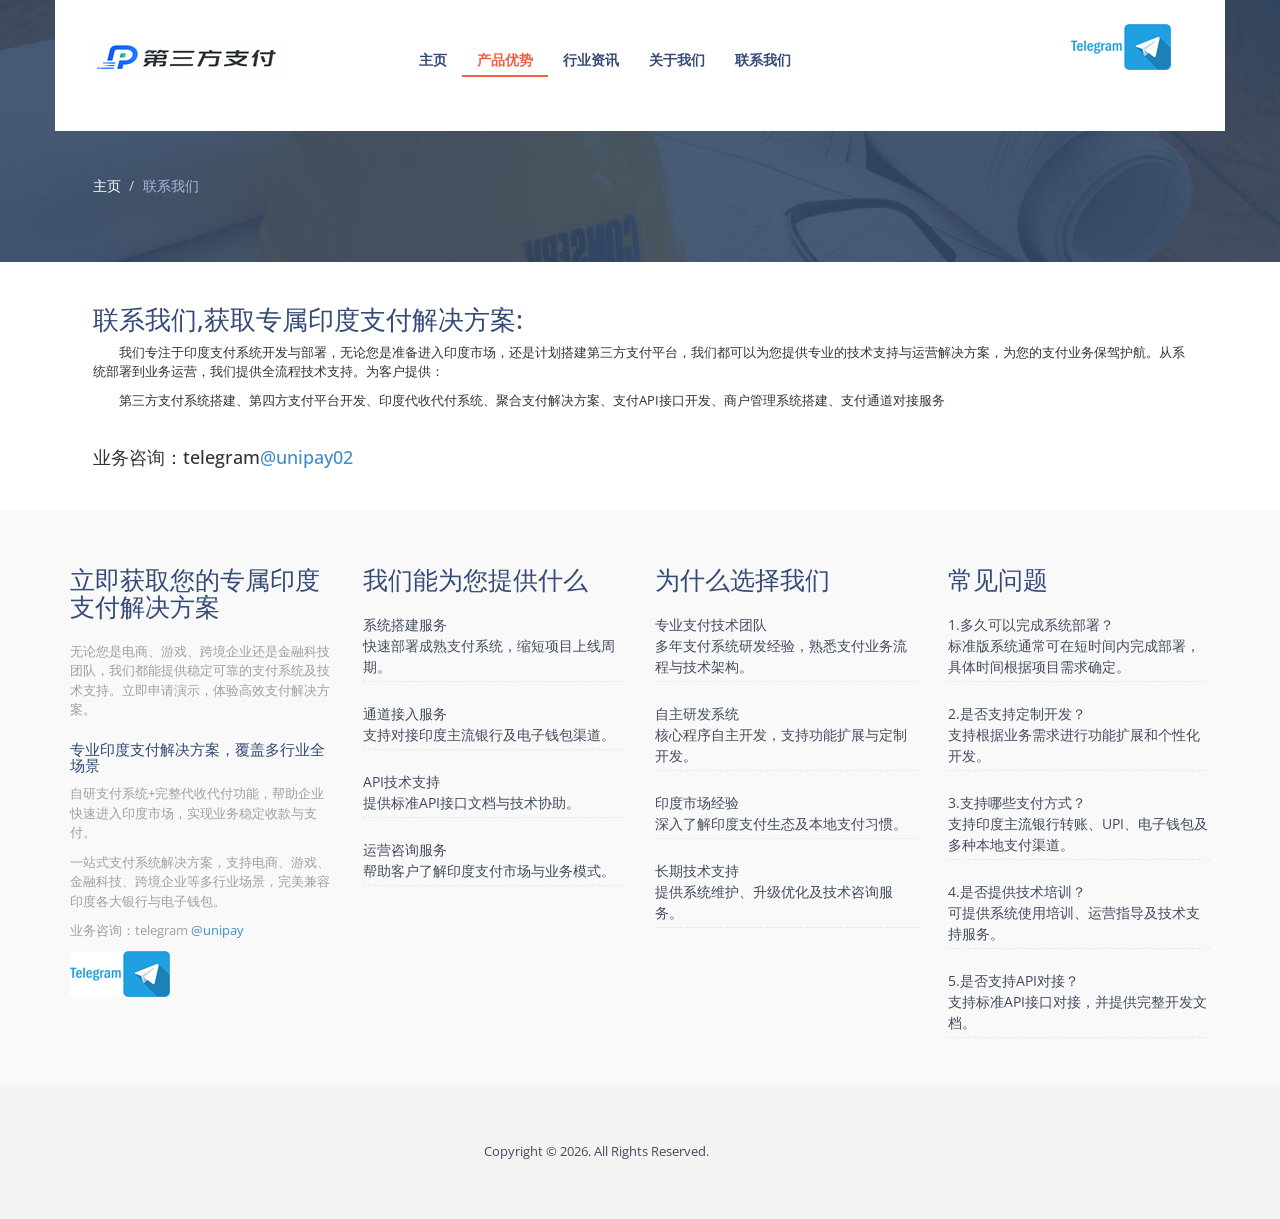
<file: contact.html>
<!DOCTYPE HTML>

<html>
<head><meta charset="utf-8"/><meta content="IE=edge" http-equiv="X-UA-Compatible"/><meta content="index,follow" name="robots"/>
<meta name="description" content="专注印度支付系统搭建，为跨境电商、外贸企业、互联网平台提供印度支付解决方案，包括UPI支付接口、支付通道接入、聚合支付系统、商户收款系统、API开发及定制化支付平台建设，帮助企业快速布局印度市场。">
<meta name="keywords" content="印度支付系统搭建,印度第三方支付搭建,印度支付通道搭建, UPI支付搭建,印度聚合支付,印度收款系统搭建,印度在线支付系统">
<title>印度支付系统搭建</title>
<!-- Bootstrap -->
<link href="css/bootstrap.min.css" rel="stylesheet" type="text/css"/>
<link href="css/bootstrap.css" rel="stylesheet" type="text/css"/>
<meta content="width=device-width, initial-scale=1" name="viewport"/>

<!--[if lt IE 9]>
     <script src="https://oss.maxcdn.com/libs/html5shiv/3.7.0/html5shiv.js"></script>
     <script src="https://oss.maxcdn.com/libs/respond.js/1.4.2/respond.min.js"></script>
<![endif]-->
<!--  webfonts  -->
<link href="https://fonts.googleapis.com/css?family=Open+Sans:400,300,700" rel="stylesheet" type="text/css"/>
<!-- // webfonts  -->
<link href="css/style.css" media="all" rel="stylesheet" type="text/css">
<!-- start plugins -->
<script src="js/jquery.min.js" type="text/javascript"></script>
<script src="js/bootstrap.js" type="text/javascript"></script>
<script src="js/bootstrap.min.js" type="text/javascript"></script>
</link><link href="https://indiapaysys.shop/contact.html" rel="canonical"/><meta content="Contact" property="og:title"/><meta content="website" property="og:type"/><meta content="https://indiapaysys.shop/contact.html" property="og:url"/><meta content="Automatically optimized website page" property="og:description"/><script type="application/ld+json">{"@context": "https://schema.org", "@type": "WebSite", "url": "https://indiapaysys.shop/", "name": "Contact"}</script></head>
<body>
<header class="header_bg"><!-- start header -->
<div class="container">
<div class="row header">
<nav class="navbar" role="navigation">
<div class="container-fluid">
<!-- Brand and toggle get grouped for better mobile display -->
<div class="navbar-header">
<button class="navbar-toggle" data-target="#bs-example-navbar-collapse-1" data-toggle="collapse" type="button">
<span class="sr-only"></span>
<span class="icon-bar"></span>
<span class="icon-bar"></span>
<span class="icon-bar"></span>
</button>
<a class="navbar-brand" href="/"><img alt="Image" class="img-responsive" loading="lazy" src="images/logo.png"/> </a>
</div>
<!-- Collect the nav links, forms, and other content for toggling -->
<div class="collapse navbar-collapse" id="bs-example-navbar-collapse-1">
<ul class="menu nav navbar-nav">
<li><a href="/">主页</a></li>
<li class="active"><a href="feature.html">产品优势</a></li>
<li><a href="blog.html">行业资讯</a></li>
<li><a href="about.html">关于我们</a></li>
<li><a href="contact.html">联系我们</a></li>
</ul>
<div class="soc_icons" style="text-align: right;">
<ul class="list-unstyled">
<li><a class="icon1" href="https://t.me/alexmaxpro001" rel="nofollow"></a></li>
<div class="clearfix"></div>
</ul>
</div>
</div><!-- /.navbar-collapse -->
</div><!-- /.container-fluid -->
</nav>
</div>
<ol class="breadcrumb">
<li><a href="/">主页</a></li>
<li class="active">联系我们</li>
</ol>
</div>
</header>
<main class="main"><!-- start main -->
<div class="container">
<div class="row contact"><!-- start contact -->
<div class="col-md-12">
<!--<div class="contact_info">
<h1>Find Us Here</h1>
<div class="map">
<iframe frameborder="0" height="175" marginheight="0" marginwidth="0" scrolling="no" src="https://maps.google.co.in/maps?f=q&amp;source=s_q&amp;hl=en&amp;geocode=&amp;q=Lighthouse+Point,+FL,+United+States&amp;aq=4&amp;oq=light&amp;sll=26.275636,-80.087265&amp;sspn=0.04941,0.104628&amp;ie=UTF8&amp;hq=&amp;hnear=Lighthouse+Point,+Broward,+Florida,+United+States&amp;t=m&amp;z=14&amp;ll=26.275636,-80.087265&amp;output=embed" width="100%"></iframe><br/><small><a href="https://maps.google.co.in/maps?f=q&amp;source=embed&amp;hl=en&amp;geocode=&amp;q=Lighthouse+Point,+FL,+United+States&amp;aq=4&amp;oq=light&amp;sll=26.275636,-80.087265&amp;sspn=0.04941,0.104628&amp;ie=UTF8&amp;hq=&amp;hnear=Lighthouse+Point,+Broward,+Florida,+United+States&amp;t=m&amp;z=14&amp;ll=26.275636,-80.087265" style="font-family: 'Open Sans', sans-serif;color:#555555;text-shadow:0 1px 0 #ffffff; text-align:left;font-size:12px;padding: 5px;">View Larger Map</a></small>
</div>
</div>-->
<div class="company_ad">
<h2>联系我们,获取专属印度支付解决方案:</h2>
<address>
<p style="text-indent:2em">我们专注于印度支付系统开发与部署，无论您是准备进入印度市场，还是计划搭建第三方支付平台，我们都可以为您提供专业的技术支持与运营解决方案，为您的支付业务保驾护航。从系统部署到业务运营，我们提供全流程技术支持。为客户提供：</p>
<p style="text-indent:2em">第三方支付系统搭建、第四方支付平台开发、印度代收代付系统、聚合支付解决方案、支付API接口开发、商户管理系统搭建、支付通道对接服务</p>
<p>
</br>
<h4>业务咨询：telegram<a href="https://t.me/unipay02" rel="nofollow">@unipay02</a></h4> 
</p>
</address>
</div>
</div>
<!--<div class="col-md-8">
<div class="contact-form">
<h2>Contact Us</h2>
<form action="contact-post.html" method="post">
<div>
<span>name</span>
<span><input class="form-control" id="userName" type="username"/></span>
</div>
<div>
<span>e-mail</span>
<span><input class="form-control" id="inputEmail3" type="email"/></span>
</div>
<div>
<span>mobile</span>
<span><input class="form-control" id="number" type="number"/></span>
</div>
<div>
<span>subject</span>
<span><textarea name="userMsg"> </textarea></span>
</div>
<div>
<span><input type="submit" value="submit us"/></span>
</div>
</form>
</div>
</div>
<div class="clearfix"></div>
</div>--> <!-- end contact -->
</div>
</main>
<footer class="footer_bg"><!-- start footre -->
<div class="container">
<div class="row footer">
<div class="col-md-3 span1_of_4">
<h4>立即获取您的专属印度支付解决方案</h4>
<p>无论您是电商、游戏、跨境企业还是金融科技团队，我们都能提供稳定可靠的支付系统及技术支持。立即申请演示，体验高效支付解决方案。</p>
<h5>专业印度支付解决方案，覆盖多行业全场景</h5>
<p class="top">自研支付系统+完整代收代付功能，帮助企业快速进入印度市场，实现业务稳定收款与支付。</p>
<p>一站式支付系统解决方案，支持电商、游戏、金融科技、跨境企业等多行业场景，完美兼容印度各大银行与电子钱包。</p>
<p>业务咨询：telegram <a href="https://t.me/alexmaxpro001" rel="nofollow">@unipay</a></p>
<div class="soc_icons">
<ul class="list-unstyled">
<li><a class="icon1" href="https://t.me/alexmaxpro001" rel="nofollow"></a></li>
<div class="clearfix"></div>
</ul>
</div>
</div>
<div class="col-md-3 span1_of_4">
<h4>我们能为您提供什么</h4>
<span><a>系统搭建服务
     </br>快速部署成熟支付系统，缩短项目上线周期。 </a></span>
<span><a>通道接入服务
     </br>支持对接印度主流银行及电子钱包渠道。</a></span>
<span><a>API技术支持
     </br>提供标准API接口文档与技术协助。</a></span>
<span><a>运营咨询服务
     </br>帮助客户了解印度支付市场与业务模式。</a></span>
</div>
<div class="col-md-3 span1_of_4">
<h4>为什么选择我们</h4>
<span><a>专业支付技术团队
</br>多年支付系统研发经验，熟悉支付业务流程与技术架构。</a></span>
<span><a>自主研发系统
</br>核心程序自主开发，支持功能扩展与定制开发。</a></span>
<span><a>印度市场经验
</br>深入了解印度支付生态及本地支付习惯。</a></span>
<span><a>长期技术支持
</br>提供系统维护、升级优化及技术咨询服务。</a></span>
</div>
<div class="col-md-3 span1_of_4">
<h4>常见问题</h4>
<span><a>1.多久可以完成系统部署？
</br>标准版系统通常可在短时间内完成部署，具体时间根据项目需求确定。</a></span>
<span><a>2.是否支持定制开发？
</br>支持根据业务需求进行功能扩展和个性化开发。</a></span>
<span><a>3.支持哪些支付方式？
</br>支持印度主流银行转账、UPI、电子钱包及多种本地支付渠道。</a></span>
<span><a>4.是否提供技术培训？
</br>可提供系统使用培训、运营指导及技术支持服务。</a></span>
<span><a>5.是否支持API对接？
</br>支持标准API接口对接，并提供完整开发文档。</a></span>
</div>
<div class="clearfix"></div>
</div>
</div>
</footer>
<div class="footer_btm"><!-- start footer_btm -->
<div class="container">
<div class="row footer1">
<div class="col-md-7 copy">
<p class="link text-right">Copyright © 2026. All Rights Reserved.</p>
</div>
</div>
</div>
</div>
</body>
</html>
</file>
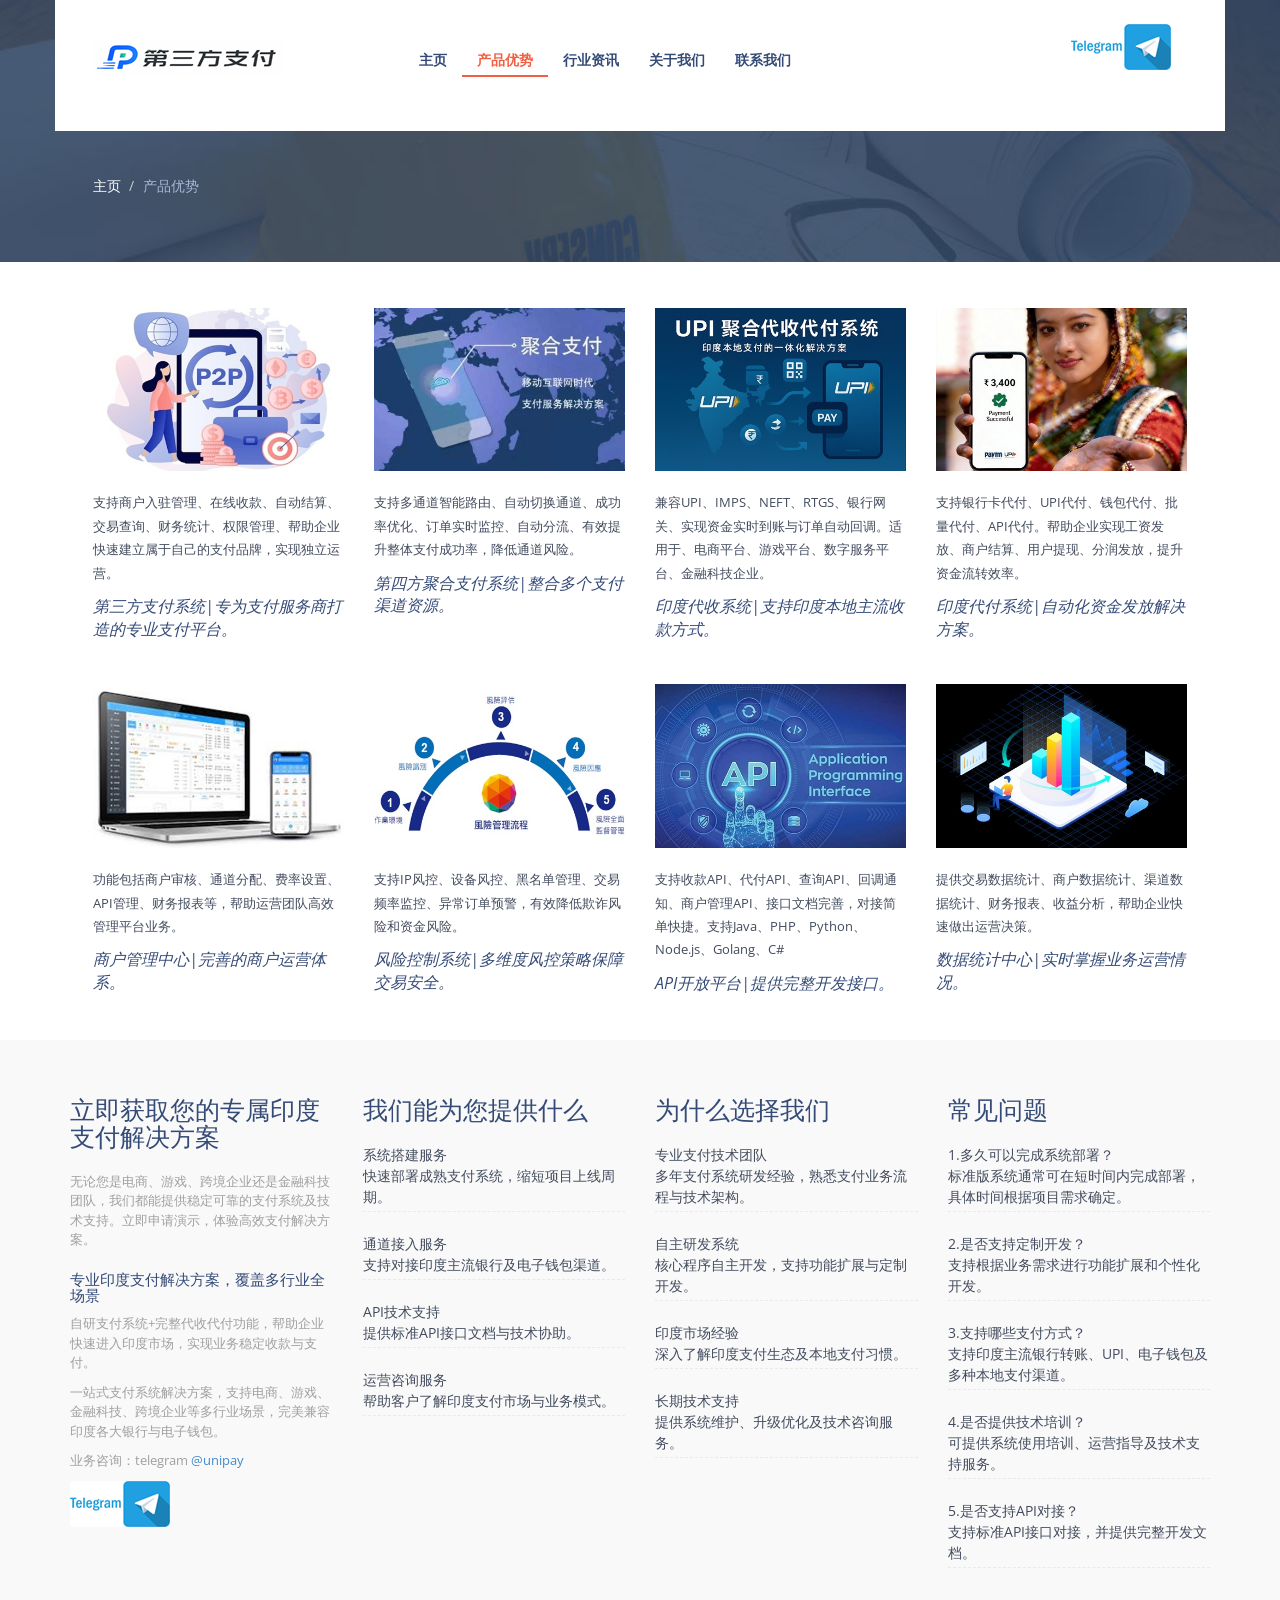
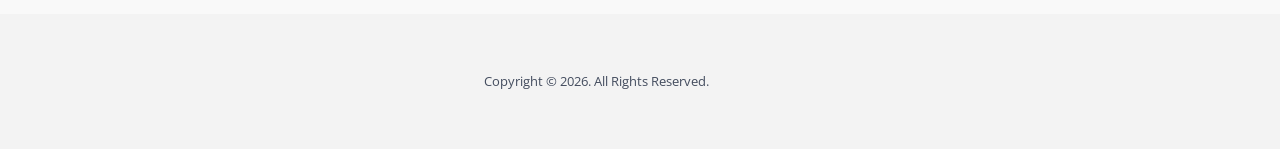
<file: feature.html>
<!DOCTYPE HTML>

<html>
<head><meta charset="utf-8"/><meta content="IE=edge" http-equiv="X-UA-Compatible"/><meta content="index,follow" name="robots"/>
<meta name="description" content="专注印度支付系统搭建，为跨境电商、外贸企业、互联网平台提供印度支付解决方案，包括UPI支付接口、支付通道接入、聚合支付系统、商户收款系统、API开发及定制化支付平台建设，帮助企业快速布局印度市场。">
<meta name="keywords" content="印度支付系统搭建,印度第三方支付搭建,印度支付通道搭建, UPI支付搭建,印度聚合支付,印度收款系统搭建,印度在线支付系统">
<title>印度支付系统搭建|印度UPI支付系统</title>
<!-- Bootstrap -->
<link href="css/bootstrap.min.css" rel="stylesheet" type="text/css"/>
<link href="css/bootstrap.css" rel="stylesheet" type="text/css"/>
<meta content="width=device-width, initial-scale=1" name="viewport"/>

<!--[if lt IE 9]>
     <script src="https://oss.maxcdn.com/libs/html5shiv/3.7.0/html5shiv.js"></script>
     <script src="https://oss.maxcdn.com/libs/respond.js/1.4.2/respond.min.js"></script>
<![endif]-->
<!--  webfonts  -->
<link href="https://fonts.googleapis.com/css?family=Open+Sans:400,300,700" rel="stylesheet" type="text/css"/>
<!-- // webfonts  -->
<link href="css/style.css" media="all" rel="stylesheet" type="text/css">
<!-- start plugins -->
<script src="js/jquery.min.js" type="text/javascript"></script>
<script src="js/bootstrap.js" type="text/javascript"></script>
<script src="js/bootstrap.min.js" type="text/javascript"></script>
<!-- start light_box -->
<link href="css/jquery.fancybox.css" media="screen" rel="stylesheet" type="text/css"/>
<script src="js/jquery-1.3.2.min.js" type="text/javascript"></script>
<script src="js/jquery.easing.1.3.js" type="text/javascript"></script>
<script src="js/jquery.fancybox-1.2.1.js" type="text/javascript"></script>
<script type="text/javascript">
		$(document).ready(function() {
			$("div.fancyDemo a").fancybox();
		});
	</script>
</link><link href="https://indiapaysys.shop/feature.html" rel="canonical"/><meta content="Features" property="og:title"/><meta content="website" property="og:type"/><meta content="https://indiapaysys.shop/feature.html" property="og:url"/><meta content="Automatically optimized website page" property="og:description"/><script type="application/ld+json">{"@context": "https://schema.org", "@type": "WebSite", "url": "https://indiapaysys.shop/", "name": "Features"}</script></head>
<body>
<header class="header_bg"><!-- start header -->
<div class="container">
<div class="row header">
<nav class="navbar" role="navigation">
<div class="container-fluid">
<!-- Brand and toggle get grouped for better mobile display -->
<div class="navbar-header">
<button class="navbar-toggle" data-target="#bs-example-navbar-collapse-1" data-toggle="collapse" type="button">
<span class="sr-only"></span>
<span class="icon-bar"></span>
<span class="icon-bar"></span>
<span class="icon-bar"></span>
</button>
<a class="navbar-brand" href="/"><img alt="Image" class="img-responsive" loading="lazy" src="images/logo.png"/> </a>
</div>
<!-- Collect the nav links, forms, and other content for toggling -->
<div class="collapse navbar-collapse" id="bs-example-navbar-collapse-1">
<ul class="menu nav navbar-nav">
<li><a href="/">主页</a></li>
<li class="active"><a href="feature.html">产品优势</a></li>
<li><a href="blog.html">行业资讯</a></li>
<li><a href="about.html">关于我们</a></li>
<li><a href="contact.html">联系我们</a></li>
</ul>
<div class="soc_icons" style="text-align: right;">
<ul class="list-unstyled">
<li><a class="icon1" href="https://t.me/alexmaxpro001" rel="nofollow"></a></li>
<div class="clearfix"></div>
</ul>
</div>
</div><!-- /.navbar-collapse -->
</div><!-- /.container-fluid -->
</nav>
</div>
<ol class="breadcrumb">
<li><a href="index.html">主页</a></li>
<li class="active">产品优势</li>
</ol>
</div>
</header>
<main class="main"><!-- start main -->
<div class="container">
<div class="features"><!-- start feature -->
<div class="row features_list">
<div class="col-md-3 feature">
<div class="fancyDemo">
<a href="images/ser_pic1.jpg" rel="group" title=""><img alt="Image" class="img-responsive" loading="lazy" src="images/ser_pic1.jpg"/></a>
</div>
<p class="para">支持商户入驻管理、在线收款、自动结算、交易查询、财务统计、权限管理、帮助企业快速建立属于自己的支付品牌，实现独立运营。</p>
<a href="single-page.html"> 第三方支付系统|专为支付服务商打造的专业支付平台。</a>
</div>
<div class="col-md-3 feature">
<div class="fancyDemo">
<a href="images/ser_pic2.jpg" rel="group" title=""><img alt="Image" class="img-responsive" loading="lazy" src="images/ser_pic2.jpg"/></a>
</div>
<p class="para">支持多通道智能路由、自动切换通道、成功率优化、订单实时监控、自动分流、有效提升整体支付成功率，降低通道风险。</p>
<a href="single-page.html">第四方聚合支付系统|整合多个支付渠道资源。</a>
</div>
<div class="col-md-3 feature">
<div class="fancyDemo">
<a href="images/ser_pic3.jpg" rel="group" title=""><img alt="Image" class="img-responsive" loading="lazy" src="images/ser_pic3.jpg"/></a>
</div>
<p class="para">兼容UPI、IMPS、NEFT、RTGS、银行网关、实现资金实时到账与订单自动回调。适用于、电商平台、游戏平台、数字服务平台、金融科技企业。</p>
<a href="single-page.html"> 印度代收系统|支持印度本地主流收款方式。</a>
</div>
<div class="col-md-3 feature">
<div class="fancyDemo">
<a href="images/ser_pic4.jpg" rel="group" title=""><img alt="Image" class="img-responsive" loading="lazy" src="images/ser_pic4.jpg"/></a>
</div>
<p class="para">支持银行卡代付、UPI代付、钱包代付、批量代付、API代付。帮助企业实现工资发放、商户结算、用户提现、分润发放，提升资金流转效率。</p>
<a href="single-page.html">印度代付系统|自动化资金发放解决方案。</a>
</div>
</div>
<div class="row features_list1"><!-- start feature -->
<div class="col-md-3 feature">
<div class="fancyDemo">
<a href="images/ser_pic5.jpg" rel="group" title=""><img alt="Image" class="img-responsive" loading="lazy" src="images/ser_pic5.jpg"/></a>
</div>
<p class="para">功能包括商户审核、通道分配、费率设置、API管理、财务报表等，帮助运营团队高效管理平台业务。</p>
<a href="single-page.html">商户管理中心|完善的商户运营体系。</a>
</div>
<div class="col-md-3 feature">
<div class="fancyDemo">
<a href="images/ser_pic6.jpg" rel="group" title=""><img alt="Image" class="img-responsive" loading="lazy" src="images/ser_pic6.jpg"/></a>
</div>
<p class="para">支持IP风控、设备风控、黑名单管理、交易频率监控、异常订单预警，有效降低欺诈风险和资金风险。</p>
<a href="single-page.html"> 风险控制系统|多维度风控策略保障交易安全。</a>
</div>
<div class="col-md-3 feature">
<div class="fancyDemo">
<a href="images/ser_pic7.jpg" rel="group" title=""><img alt="Image" class="img-responsive" loading="lazy" src="images/ser_pic7.jpg"/></a>
</div>
<p class="para">支持收款API、代付API、查询API、回调通知、商户管理API、接口文档完善，对接简单快捷。支持Java、PHP、Python、Node.js、Golang、C#</p>
<a href="single-page.html">API开放平台|提供完整开发接口。</a>
</div>
<div class="col-md-3 feature">
<div class="fancyDemo">
<a href="images/ser_pic8.jpg" rel="group" title=""><img alt="Image" class="img-responsive" loading="lazy" src="images/ser_pic8.jpg"/></a>
</div>
<p class="para">提供交易数据统计、商户数据统计、渠道数据统计、财务报表、收益分析，帮助企业快速做出运营决策。</p>
<a href="single-page.html"> 数据统计中心|实时掌握业务运营情况。
</a>
</div>
</div>
</div><!-- end feature -->
</div>
</main>
<footer class="footer_bg"><!-- start footre -->
<div class="container">
<div class="row footer">
<div class="col-md-3 span1_of_4">
<h4>立即获取您的专属印度支付解决方案</h4>
<p>无论您是电商、游戏、跨境企业还是金融科技团队，我们都能提供稳定可靠的支付系统及技术支持。立即申请演示，体验高效支付解决方案。</p>
<h5>专业印度支付解决方案，覆盖多行业全场景</h5>
<p class="top">自研支付系统+完整代收代付功能，帮助企业快速进入印度市场，实现业务稳定收款与支付。</p>
<p>一站式支付系统解决方案，支持电商、游戏、金融科技、跨境企业等多行业场景，完美兼容印度各大银行与电子钱包。</p>
<p>业务咨询：telegram <a href="https://t.me/alexmaxpro001" rel="nofollow">@unipay</a></p>
<div class="soc_icons">
<ul class="list-unstyled">
<li><a class="icon1" href="https://t.me/alexmaxpro001" rel="nofollow"></a></li>
<div class="clearfix"></div>
</ul>
</div>
</div>
<div class="col-md-3 span1_of_4">
<h4>我们能为您提供什么</h4>
<span><a>系统搭建服务
     </br>快速部署成熟支付系统，缩短项目上线周期。 </a></span>
<span><a>通道接入服务
     </br>支持对接印度主流银行及电子钱包渠道。</a></span>
<span><a>API技术支持
     </br>提供标准API接口文档与技术协助。</a></span>
<span><a>运营咨询服务
     </br>帮助客户了解印度支付市场与业务模式。</a></span>
</div>
<div class="col-md-3 span1_of_4">
<h4>为什么选择我们</h4>
<span><a>专业支付技术团队
</br>多年支付系统研发经验，熟悉支付业务流程与技术架构。</a></span>
<span><a>自主研发系统
</br>核心程序自主开发，支持功能扩展与定制开发。</a></span>
<span><a>印度市场经验
</br>深入了解印度支付生态及本地支付习惯。</a></span>
<span><a>长期技术支持
</br>提供系统维护、升级优化及技术咨询服务。</a></span>
</div>
<div class="col-md-3 span1_of_4">
<h4>常见问题</h4>
<span><a>1.多久可以完成系统部署？
</br>标准版系统通常可在短时间内完成部署，具体时间根据项目需求确定。</a></span>
<span><a>2.是否支持定制开发？
</br>支持根据业务需求进行功能扩展和个性化开发。</a></span>
<span><a>3.支持哪些支付方式？
</br>支持印度主流银行转账、UPI、电子钱包及多种本地支付渠道。</a></span>
<span><a>4.是否提供技术培训？
</br>可提供系统使用培训、运营指导及技术支持服务。</a></span>
<span><a>5.是否支持API对接？
</br>支持标准API接口对接，并提供完整开发文档。</a></span>
</div>
<div class="clearfix"></div>
</div>
</div>
</footer>
<div class="footer_btm"><!-- start footer_btm -->
<div class="container">
<div class="row footer1">
<div class="col-md-7 copy">
<p class="link text-right">Copyright © 2026. All Rights Reserved.</p>
</div>
</div>
</div>
</div>
</body>
</html>
</file>
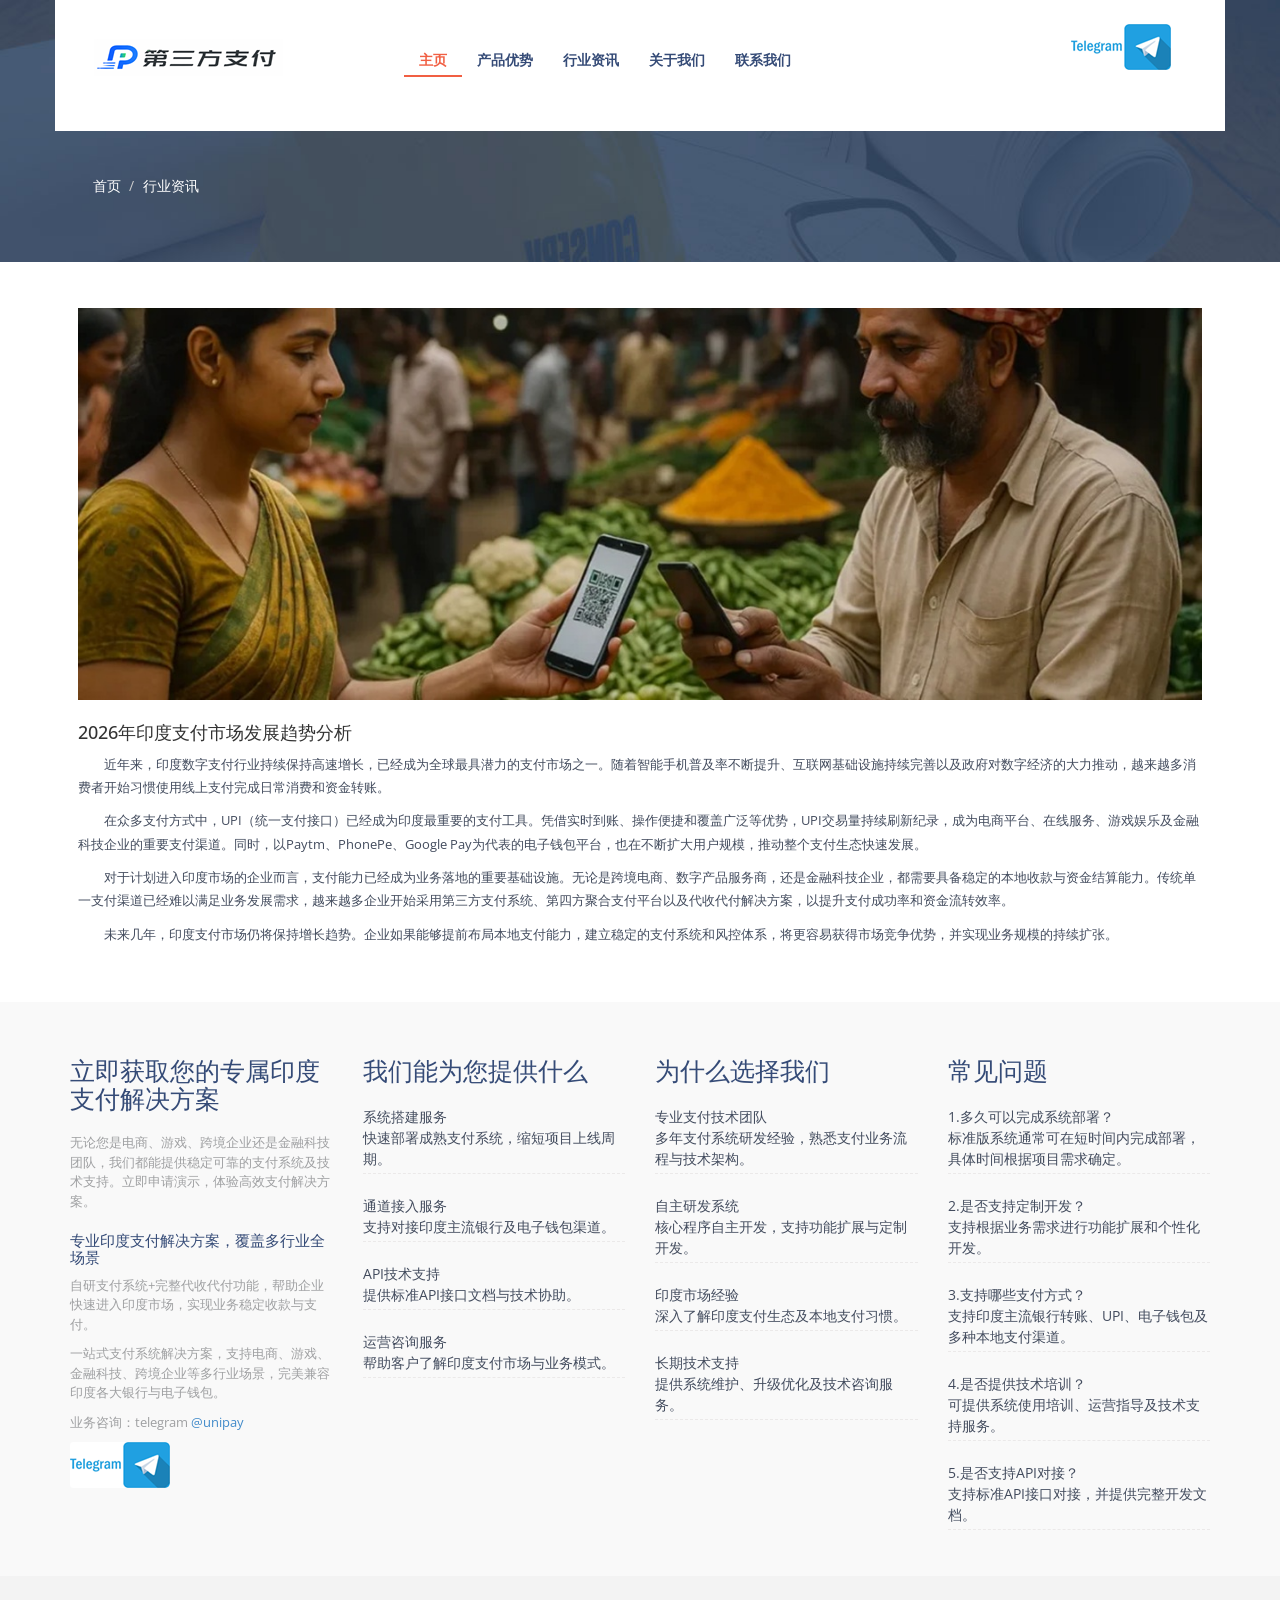
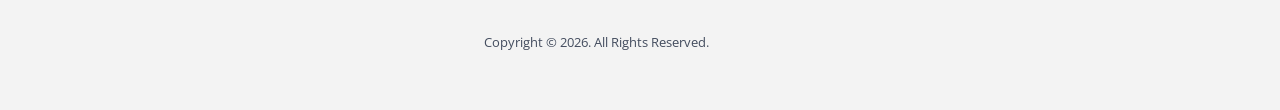
<file: single-page.html>
<!DOCTYPE HTML>
<html>
<head><meta charset="utf-8"/><meta content="IE=edge" http-equiv="X-UA-Compatible"/><meta content="index,follow" name="robots"/>
<meta name="description" content="专注印度支付系统搭建，为跨境电商、外贸企业、互联网平台提供印度支付解决方案，包括UPI支付接口、支付通道接入、聚合支付系统、商户收款系统、API开发及定制化支付平台建设，帮助企业快速布局印度市场。">
<meta name="keywords" content="印度支付系统搭建,印度第三方支付搭建,印度支付通道搭建, UPI支付搭建,印度聚合支付,印度收款系统搭建,印度在线支付系统">
<title>2026年印度支付市场发展趋势分析</title>
<!-- Bootstrap -->
<link href="css/bootstrap.min.css" rel="stylesheet" type="text/css"/>
<link href="css/bootstrap.css" rel="stylesheet" type="text/css"/>
<meta content="width=device-width, initial-scale=1" name="viewport"/>

<!--[if lt IE 9]>
     <script src="https://oss.maxcdn.com/libs/html5shiv/3.7.0/html5shiv.js"></script>
     <script src="https://oss.maxcdn.com/libs/respond.js/1.4.2/respond.min.js"></script>
<![endif]-->
<!--  webfonts  -->
<link href="https://fonts.googleapis.com/css?family=Open+Sans:400,300,700" rel="stylesheet" type="text/css"/>
<!-- // webfonts  -->
<link href="css/style.css" media="all" rel="stylesheet" type="text/css">
<!-- start plugins -->
<script src="js/jquery.min.js" type="text/javascript"></script>
<script src="js/bootstrap.js" type="text/javascript"></script>
<script src="js/bootstrap.min.js" type="text/javascript"></script>
</link><link href="https://indiapaysys.shop/single-page.html" rel="canonical"/><meta content="Single-Page" property="og:title"/><meta content="website" property="og:type"/><meta content="https://indiapaysys.shop/single-page.html" property="og:url"/><meta content="Automatically optimized website page" property="og:description"/><script type="application/ld+json">{"@context": "https://schema.org", "@type": "WebSite", "url": "https://indiapaysys.shop/", "name": "Single-Page"}</script></head>
<body>
<header class="header_bg"><!-- start header -->
<div class="container">
<div class="row header">
<nav class="navbar" role="navigation">
<div class="container-fluid">
<!-- Brand and toggle get grouped for better mobile display -->
<div class="navbar-header">
<button class="navbar-toggle" data-target="#bs-example-navbar-collapse-1" data-toggle="collapse" type="button">
<span class="sr-only"></span>
<span class="icon-bar"></span>
<span class="icon-bar"></span>
<span class="icon-bar"></span>
</button>
<a class="navbar-brand" href="/"><img alt="Image" class="img-responsive" loading="lazy" src="images/logo.png"/> </a>
</div>
<!-- Collect the nav links, forms, and other content for toggling -->
<div class="collapse navbar-collapse" id="bs-example-navbar-collapse-1">
<ul class="menu nav navbar-nav">
<li class="active"><a href="/">主页</a></li>
<li><a href="feature.html">产品优势</a></li>
<li><a href="blog.html">行业资讯</a></li>
<li><a href="about.html">关于我们</a></li>
<li><a href="contact.html">联系我们</a></li>
</ul>
<div class="soc_icons" style="text-align: right;">
<ul class="list-unstyled">
<li><a class="icon1" href="https://t.me/alexmaxpro001" rel="nofollow"></a></li>
<div class="clearfix"></div>
</ul>
</div>
</div><!-- /.navbar-collapse -->
</div><!-- /.container-fluid -->
</nav>
</div>
<ol class="breadcrumb">
<li><a href="index.html">首页</a></li>
<li class="active"><a href="blog.html">行业资讯</a></li>
</ol>
</div>
</header>
<main class="main"><!-- start main -->
<div class="container">
<div class="row details"><!-- start details -->
<img alt="Image" class="img-responsive" loading="lazy" src="images/det_pic1.jpg"/>
<h4>2026年印度支付市场发展趋势分析</h4>
<p class="para" style="text-indent:2em">近年来，印度数字支付行业持续保持高速增长，已经成为全球最具潜力的支付市场之一。随着智能手机普及率不断提升、互联网基础设施持续完善以及政府对数字经济的大力推动，越来越多消费者开始习惯使用线上支付完成日常消费和资金转账。</p>
<p class="para" style="text-indent:2em">在众多支付方式中，UPI（统一支付接口）已经成为印度最重要的支付工具。凭借实时到账、操作便捷和覆盖广泛等优势，UPI交易量持续刷新纪录，成为电商平台、在线服务、游戏娱乐及金融科技企业的重要支付渠道。同时，以Paytm、PhonePe、Google Pay为代表的电子钱包平台，也在不断扩大用户规模，推动整个支付生态快速发展。</p>
<p class="para" style="text-indent:2em">对于计划进入印度市场的企业而言，支付能力已经成为业务落地的重要基础设施。无论是跨境电商、数字产品服务商，还是金融科技企业，都需要具备稳定的本地收款与资金结算能力。传统单一支付渠道已经难以满足业务发展需求，越来越多企业开始采用第三方支付系统、第四方聚合支付平台以及代收代付解决方案，以提升支付成功率和资金流转效率。</p>
<p class="para" style="text-indent:2em">未来几年，印度支付市场仍将保持增长趋势。企业如果能够提前布局本地支付能力，建立稳定的支付系统和风控体系，将更容易获得市场竞争优势，并实现业务规模的持续扩张。</p>

</div><!-- end  details -->
</div>
</main>
<footer class="footer_bg"><!-- start footre -->
<div class="container">
<div class="row footer">
<div class="col-md-3 span1_of_4">
<h4>立即获取您的专属印度支付解决方案</h4>
<p>无论您是电商、游戏、跨境企业还是金融科技团队，我们都能提供稳定可靠的支付系统及技术支持。立即申请演示，体验高效支付解决方案。</p>
<h5>专业印度支付解决方案，覆盖多行业全场景</h5>
<p class="top">自研支付系统+完整代收代付功能，帮助企业快速进入印度市场，实现业务稳定收款与支付。</p>
<p>一站式支付系统解决方案，支持电商、游戏、金融科技、跨境企业等多行业场景，完美兼容印度各大银行与电子钱包。</p>
<p>业务咨询：telegram <a href="https://t.me/alexmaxpro001" rel="nofollow">@unipay</a></p>
<div class="soc_icons">
<ul class="list-unstyled">
<li><a class="icon1" href="https://t.me/alexmaxpro001" rel="nofollow"></a></li>
<div class="clearfix"></div>
</ul>
</div>
</div>
<div class="col-md-3 span1_of_4">
<h4>我们能为您提供什么</h4>
<span><a>系统搭建服务
     </br>快速部署成熟支付系统，缩短项目上线周期。 </a></span>
<span><a>通道接入服务
     </br>支持对接印度主流银行及电子钱包渠道。</a></span>
<span><a>API技术支持
     </br>提供标准API接口文档与技术协助。</a></span>
<span><a>运营咨询服务
     </br>帮助客户了解印度支付市场与业务模式。</a></span>
</div>
<div class="col-md-3 span1_of_4">
<h4>为什么选择我们</h4>
<span><a>专业支付技术团队
</br>多年支付系统研发经验，熟悉支付业务流程与技术架构。</a></span>
<span><a>自主研发系统
</br>核心程序自主开发，支持功能扩展与定制开发。</a></span>
<span><a>印度市场经验
</br>深入了解印度支付生态及本地支付习惯。</a></span>
<span><a>长期技术支持
</br>提供系统维护、升级优化及技术咨询服务。</a></span>
</div>
<div class="col-md-3 span1_of_4">
<h4>常见问题</h4>
<span><a>1.多久可以完成系统部署？
</br>标准版系统通常可在短时间内完成部署，具体时间根据项目需求确定。</a></span>
<span><a>2.是否支持定制开发？
</br>支持根据业务需求进行功能扩展和个性化开发。</a></span>
<span><a>3.支持哪些支付方式？
</br>支持印度主流银行转账、UPI、电子钱包及多种本地支付渠道。</a></span>
<span><a>4.是否提供技术培训？
</br>可提供系统使用培训、运营指导及技术支持服务。</a></span>
<span><a>5.是否支持API对接？
</br>支持标准API接口对接，并提供完整开发文档。</a></span>
</div>
<div class="clearfix"></div>
</div>
</div>
</footer>
<div class="footer_btm"><!-- start footer_btm -->
<div class="container">
<div class="row footer1">
<div class="col-md-7 copy">
<p class="link text-right">Copyright © 2026. All Rights Reserved.</p>
</div>
</div>
</div>
</div>
</body>
</html>
</file>
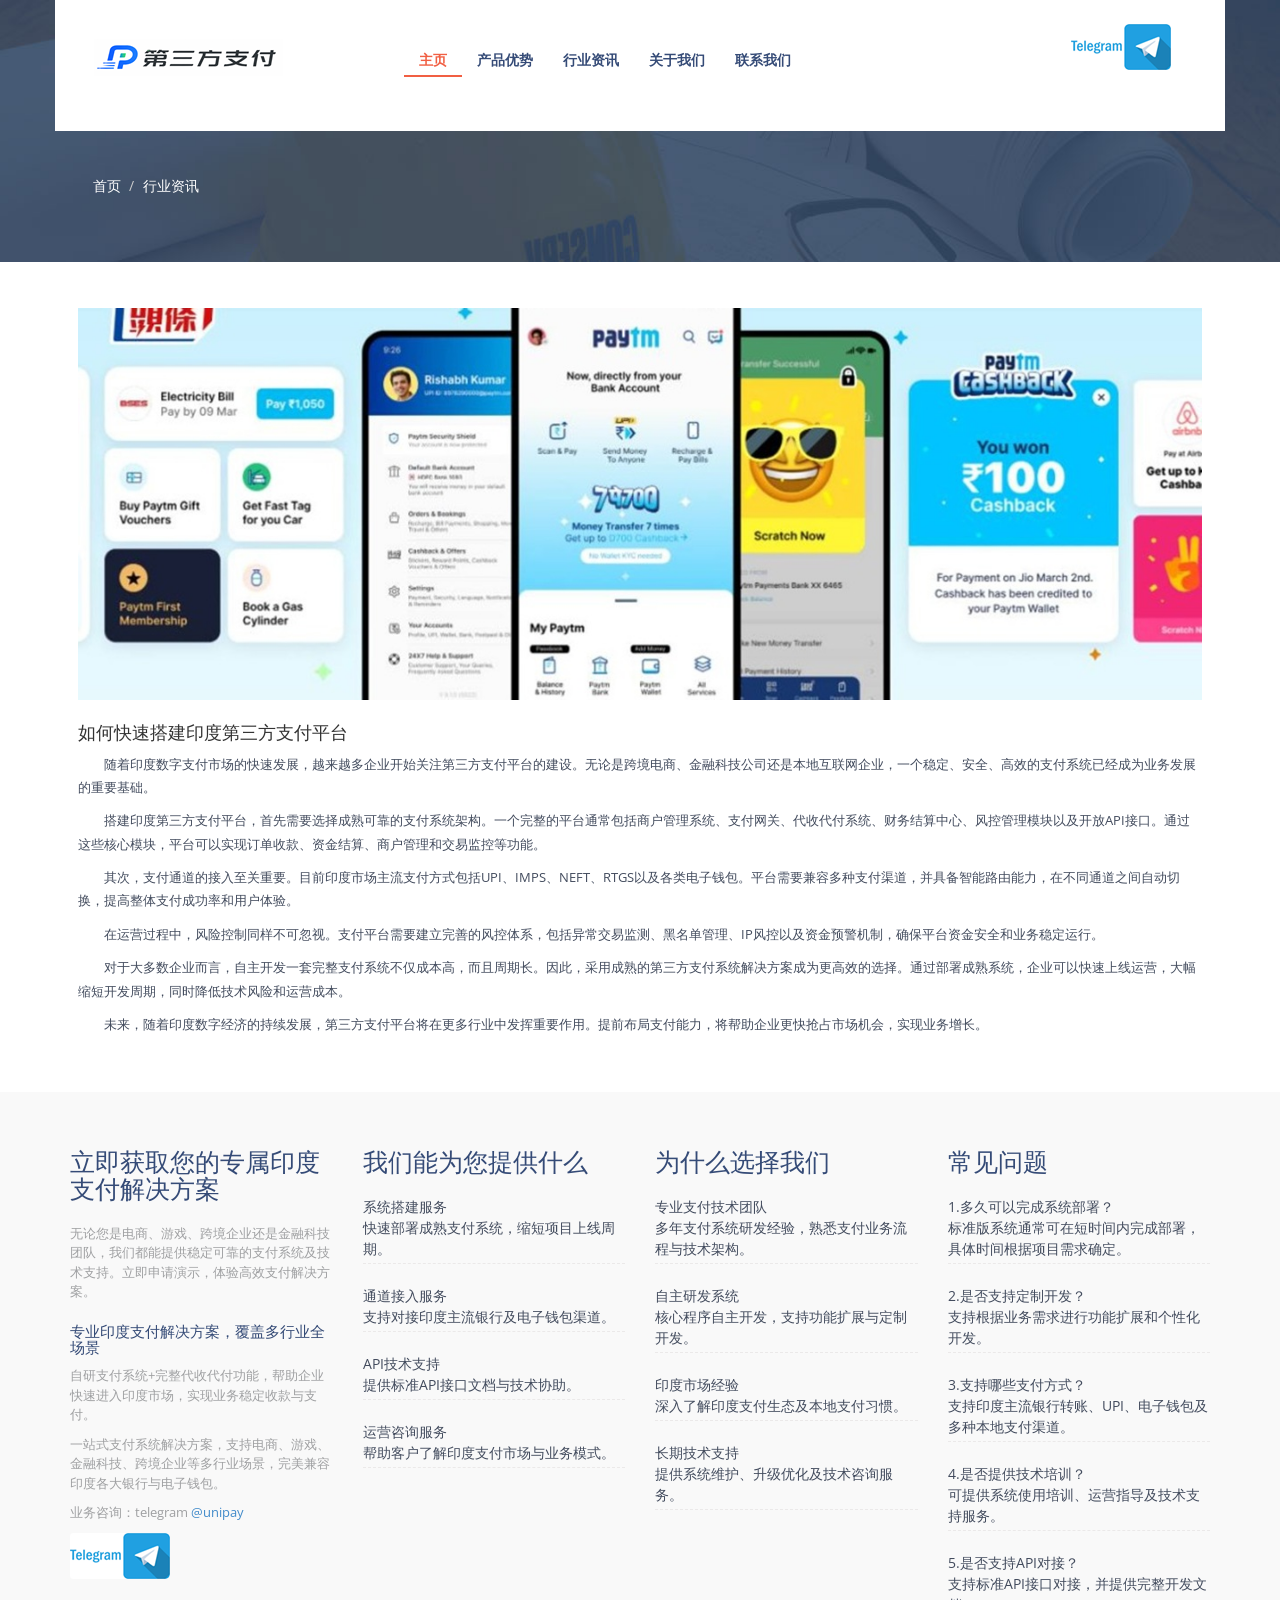
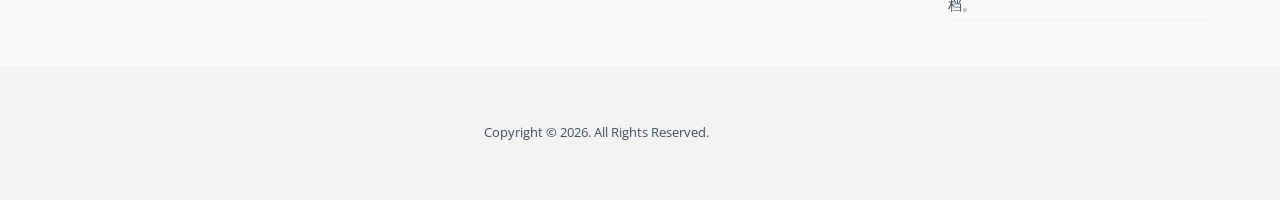
<file: single-page1.html>
<!DOCTYPE HTML>
<html>
<head><meta charset="utf-8"/><meta content="IE=edge" http-equiv="X-UA-Compatible"/><meta content="index,follow" name="robots"/>
<meta name="description" content="专注印度支付系统搭建，为跨境电商、外贸企业、互联网平台提供印度支付解决方案，包括UPI支付接口、支付通道接入、聚合支付系统、商户收款系统、API开发及定制化支付平台建设，帮助企业快速布局印度市场。">
<meta name="keywords" content="印度支付系统搭建,印度第三方支付搭建,印度支付通道搭建, UPI支付搭建,印度聚合支付,印度收款系统搭建,印度在线支付系统">
<title>如何快速搭建印度第三方支付平台</title>
<!-- Bootstrap -->
<link href="css/bootstrap.min.css" rel="stylesheet" type="text/css"/>
<link href="css/bootstrap.css" rel="stylesheet" type="text/css"/>
<meta content="width=device-width, initial-scale=1" name="viewport"/>

<!--[if lt IE 9]>
     <script src="https://oss.maxcdn.com/libs/html5shiv/3.7.0/html5shiv.js"></script>
     <script src="https://oss.maxcdn.com/libs/respond.js/1.4.2/respond.min.js"></script>
<![endif]-->
<!--  webfonts  -->
<link href="https://fonts.googleapis.com/css?family=Open+Sans:400,300,700" rel="stylesheet" type="text/css"/>
<!-- // webfonts  -->
<link href="css/style.css" media="all" rel="stylesheet" type="text/css">
<!-- start plugins -->
<script src="js/jquery.min.js" type="text/javascript"></script>
<script src="js/bootstrap.js" type="text/javascript"></script>
<script src="js/bootstrap.min.js" type="text/javascript"></script>
</link><link href="https://indiapaysys.shop/single-page.html" rel="canonical"/><meta content="Single-Page" property="og:title"/><meta content="website" property="og:type"/><meta content="https://indiapaysys.shop/single-page.html" property="og:url"/><meta content="Automatically optimized website page" property="og:description"/><script type="application/ld+json">{"@context": "https://schema.org", "@type": "WebSite", "url": "https://indiapaysys.shop/", "name": "Single-Page"}</script></head>
<body>
<header class="header_bg"><!-- start header -->
<div class="container">
<div class="row header">
<nav class="navbar" role="navigation">
<div class="container-fluid">
<!-- Brand and toggle get grouped for better mobile display -->
<div class="navbar-header">
<button class="navbar-toggle" data-target="#bs-example-navbar-collapse-1" data-toggle="collapse" type="button">
<span class="sr-only"></span>
<span class="icon-bar"></span>
<span class="icon-bar"></span>
<span class="icon-bar"></span>
</button>
<a class="navbar-brand" href="/"><img alt="Image" class="img-responsive" loading="lazy" src="images/logo.png"/> </a>
</div>
<!-- Collect the nav links, forms, and other content for toggling -->
<div class="collapse navbar-collapse" id="bs-example-navbar-collapse-1">
<ul class="menu nav navbar-nav">
<li class="active"><a href="/">主页</a></li>
<li><a href="feature.html">产品优势</a></li>
<li><a href="blog.html">行业资讯</a></li>
<li><a href="about.html">关于我们</a></li>
<li><a href="contact.html">联系我们</a></li>
</ul>
<div class="soc_icons" style="text-align: right;">
<ul class="list-unstyled">
<li><a class="icon1" href="https://t.me/alexmaxpro001" rel="nofollow"></a></li>
<div class="clearfix"></div>
</ul>
</div>
</div><!-- /.navbar-collapse -->
</div><!-- /.container-fluid -->
</nav>
</div>
<ol class="breadcrumb">
<li><a href="/">首页</a></li>
<li class="active"><a href="blog.html">行业资讯</a></li>
</ol>
</div>
</header>
<main class="main"><!-- start main -->
<div class="container">
<div class="row details"><!-- start details -->
<img alt="Image" class="img-responsive" loading="lazy" src="images/det_pic2.jpg"/>
<h4>如何快速搭建印度第三方支付平台</h4>
<p class="para" style="text-indent:2em">随着印度数字支付市场的快速发展，越来越多企业开始关注第三方支付平台的建设。无论是跨境电商、金融科技公司还是本地互联网企业，一个稳定、安全、高效的支付系统已经成为业务发展的重要基础。</p>
<p class="para" style="text-indent:2em">搭建印度第三方支付平台，首先需要选择成熟可靠的支付系统架构。一个完整的平台通常包括商户管理系统、支付网关、代收代付系统、财务结算中心、风控管理模块以及开放API接口。通过这些核心模块，平台可以实现订单收款、资金结算、商户管理和交易监控等功能。</p>
<p class="para" style="text-indent:2em">其次，支付通道的接入至关重要。目前印度市场主流支付方式包括UPI、IMPS、NEFT、RTGS以及各类电子钱包。平台需要兼容多种支付渠道，并具备智能路由能力，在不同通道之间自动切换，提高整体支付成功率和用户体验。</p>
<p class="para" style="text-indent:2em">在运营过程中，风险控制同样不可忽视。支付平台需要建立完善的风控体系，包括异常交易监测、黑名单管理、IP风控以及资金预警机制，确保平台资金安全和业务稳定运行。</p>
<p class="para" style="text-indent:2em">对于大多数企业而言，自主开发一套完整支付系统不仅成本高，而且周期长。因此，采用成熟的第三方支付系统解决方案成为更高效的选择。通过部署成熟系统，企业可以快速上线运营，大幅缩短开发周期，同时降低技术风险和运营成本。</p>
<p class="para" style="text-indent:2em">未来，随着印度数字经济的持续发展，第三方支付平台将在更多行业中发挥重要作用。提前布局支付能力，将帮助企业更快抢占市场机会，实现业务增长。</p>
</div><!-- end  details -->
</div>
</main>
<footer class="footer_bg"><!-- start footre -->
<div class="container">
<div class="row footer">
<div class="col-md-3 span1_of_4">
<h4>立即获取您的专属印度支付解决方案</h4>
<p>无论您是电商、游戏、跨境企业还是金融科技团队，我们都能提供稳定可靠的支付系统及技术支持。立即申请演示，体验高效支付解决方案。</p>
<h5>专业印度支付解决方案，覆盖多行业全场景</h5>
<p class="top">自研支付系统+完整代收代付功能，帮助企业快速进入印度市场，实现业务稳定收款与支付。</p>
<p>一站式支付系统解决方案，支持电商、游戏、金融科技、跨境企业等多行业场景，完美兼容印度各大银行与电子钱包。</p>
<p>业务咨询：telegram <a href="https://t.me/alexmaxpro001" rel="nofollow">@unipay</a></p>
<div class="soc_icons">
<ul class="list-unstyled">
<li><a class="icon1" href="https://t.me/alexmaxpro001" rel="nofollow"></a></li>
<div class="clearfix"></div>
</ul>
</div>
</div>
<div class="col-md-3 span1_of_4">
<h4>我们能为您提供什么</h4>
<span><a>系统搭建服务
     </br>快速部署成熟支付系统，缩短项目上线周期。 </a></span>
<span><a>通道接入服务
     </br>支持对接印度主流银行及电子钱包渠道。</a></span>
<span><a>API技术支持
     </br>提供标准API接口文档与技术协助。</a></span>
<span><a>运营咨询服务
     </br>帮助客户了解印度支付市场与业务模式。</a></span>
</div>
<div class="col-md-3 span1_of_4">
<h4>为什么选择我们</h4>
<span><a>专业支付技术团队
</br>多年支付系统研发经验，熟悉支付业务流程与技术架构。</a></span>
<span><a>自主研发系统
</br>核心程序自主开发，支持功能扩展与定制开发。</a></span>
<span><a>印度市场经验
</br>深入了解印度支付生态及本地支付习惯。</a></span>
<span><a>长期技术支持
</br>提供系统维护、升级优化及技术咨询服务。</a></span>
</div>
<div class="col-md-3 span1_of_4">
<h4>常见问题</h4>
<span><a>1.多久可以完成系统部署？
</br>标准版系统通常可在短时间内完成部署，具体时间根据项目需求确定。</a></span>
<span><a>2.是否支持定制开发？
</br>支持根据业务需求进行功能扩展和个性化开发。</a></span>
<span><a>3.支持哪些支付方式？
</br>支持印度主流银行转账、UPI、电子钱包及多种本地支付渠道。</a></span>
<span><a>4.是否提供技术培训？
</br>可提供系统使用培训、运营指导及技术支持服务。</a></span>
<span><a>5.是否支持API对接？
</br>支持标准API接口对接，并提供完整开发文档。</a></span>
</div>
<div class="clearfix"></div>
</div>
</div>
</footer>
<div class="footer_btm"><!-- start footer_btm -->
<div class="container">
<div class="row footer1">
<div class="col-md-7 copy">
<p class="link text-right">Copyright © 2026. All Rights Reserved.</p>
</div>
</div>
</div>
</div>
</body>
</html>
</file>
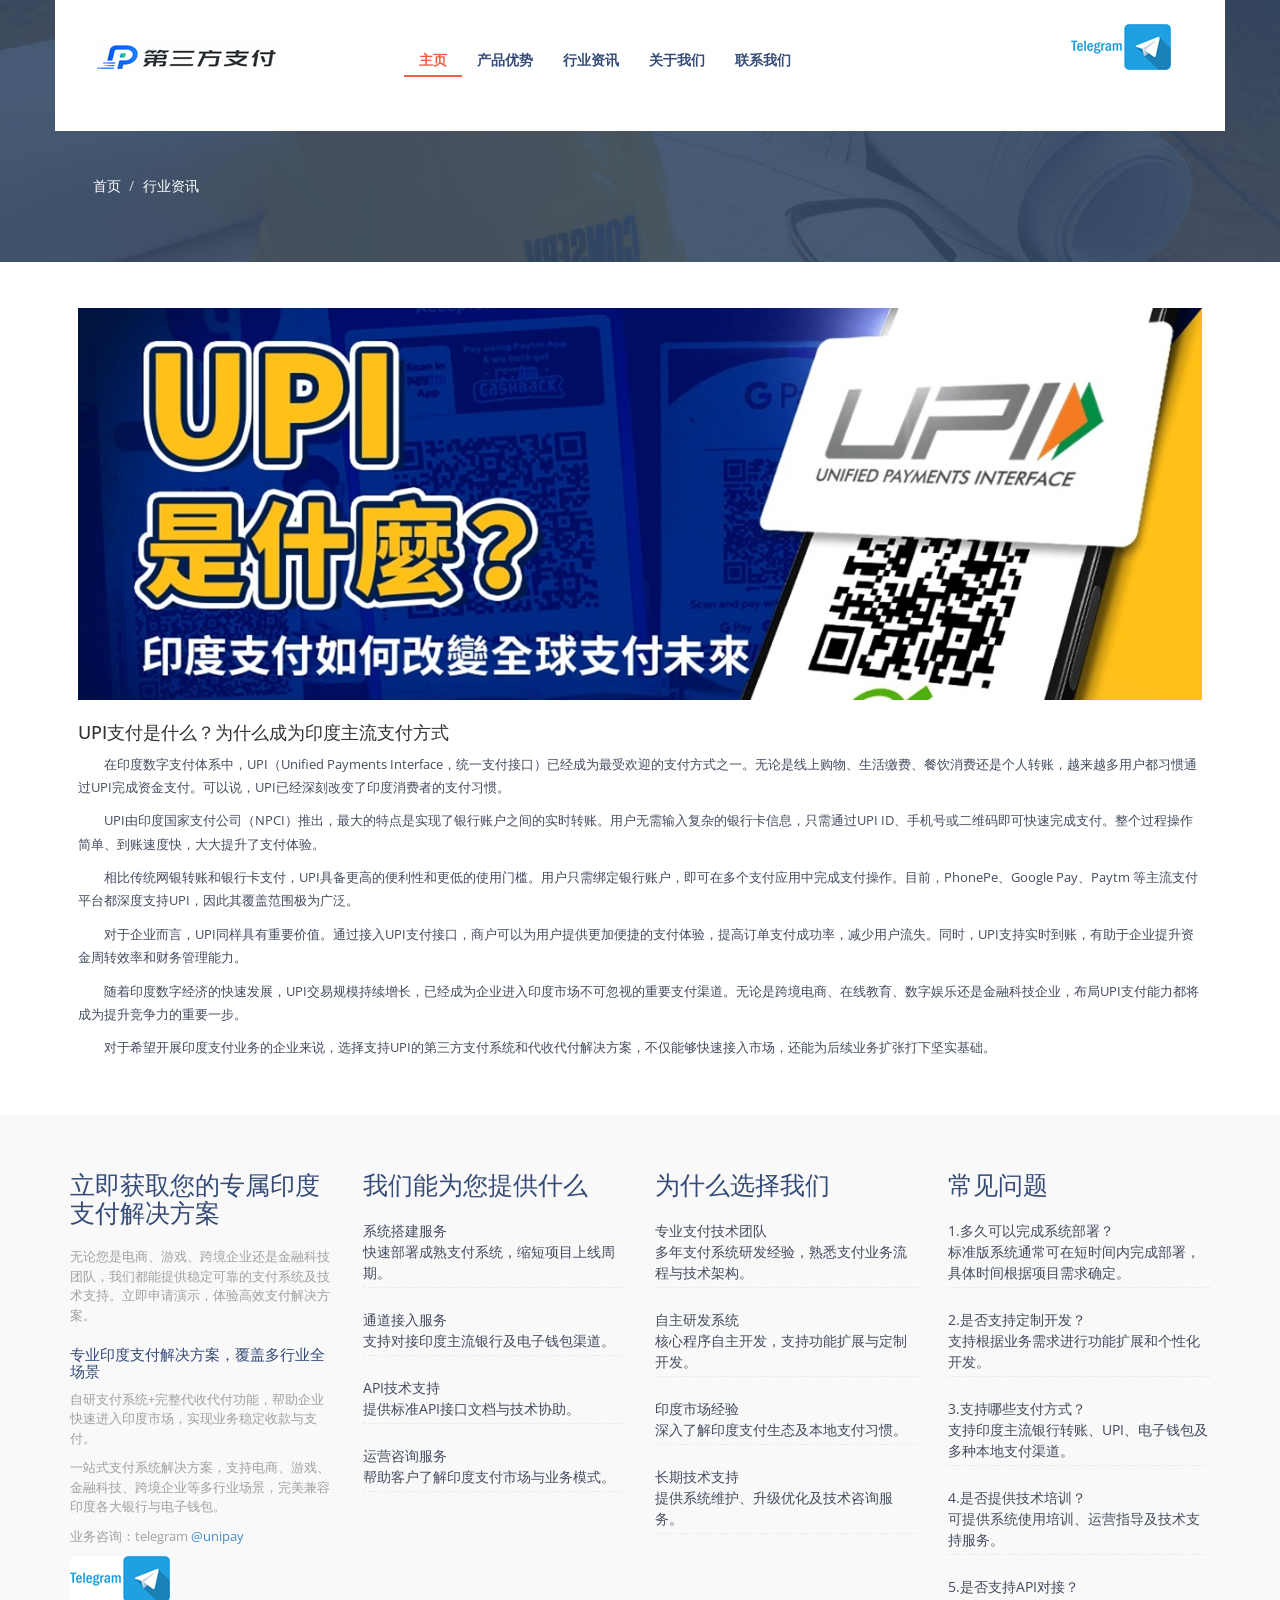
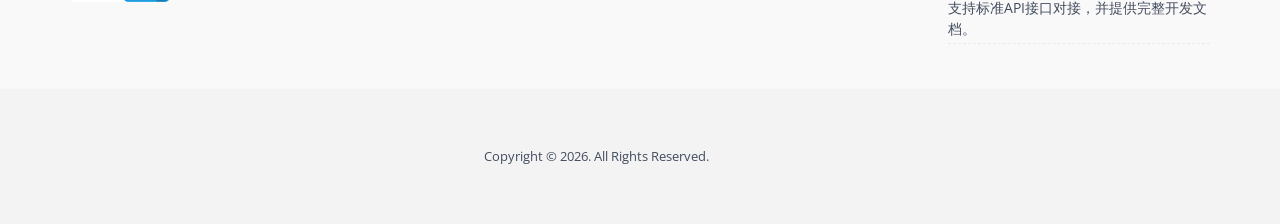
<file: single-page2.html>
<!DOCTYPE HTML>

<html>
<head><meta charset="utf-8"/><meta content="IE=edge" http-equiv="X-UA-Compatible"/><meta content="index,follow" name="robots"/>
<meta name="description" content="专注印度支付系统搭建，为跨境电商、外贸企业、互联网平台提供印度支付解决方案，包括UPI支付接口、支付通道接入、聚合支付系统、商户收款系统、API开发及定制化支付平台建设，帮助企业快速布局印度市场。">
<meta name="keywords" content="印度支付系统搭建,印度第三方支付搭建,印度支付通道搭建, UPI支付搭建,印度聚合支付,印度收款系统搭建,印度在线支付系统">
<title>UPI支付是什么？为什么成为印度主流支付方式</title>
<!-- Bootstrap -->
<link href="css/bootstrap.min.css" rel="stylesheet" type="text/css"/>
<link href="css/bootstrap.css" rel="stylesheet" type="text/css"/>
<meta content="width=device-width, initial-scale=1" name="viewport"/>

<!--[if lt IE 9]>
     <script src="https://oss.maxcdn.com/libs/html5shiv/3.7.0/html5shiv.js"></script>
     <script src="https://oss.maxcdn.com/libs/respond.js/1.4.2/respond.min.js"></script>
<![endif]-->
<!--  webfonts  -->
<link href="https://fonts.googleapis.com/css?family=Open+Sans:400,300,700" rel="stylesheet" type="text/css"/>
<!-- // webfonts  -->
<link href="css/style.css" media="all" rel="stylesheet" type="text/css">
<!-- start plugins -->
<script src="js/jquery.min.js" type="text/javascript"></script>
<script src="js/bootstrap.js" type="text/javascript"></script>
<script src="js/bootstrap.min.js" type="text/javascript"></script>
</link><link href="https://indiapaysys.shop/single-page.html" rel="canonical"/><meta content="Single-Page" property="og:title"/><meta content="website" property="og:type"/><meta content="https://indiapaysys.shop/single-page.html" property="og:url"/><meta content="Automatically optimized website page" property="og:description"/><script type="application/ld+json">{"@context": "https://schema.org", "@type": "WebSite", "url": "https://indiapaysys.shop/", "name": "Single-Page"}</script></head>
<body>
<header class="header_bg"><!-- start header -->
<div class="container">
<div class="row header">
<nav class="navbar" role="navigation">
<div class="container-fluid">
<!-- Brand and toggle get grouped for better mobile display -->
<div class="navbar-header">
<button class="navbar-toggle" data-target="#bs-example-navbar-collapse-1" data-toggle="collapse" type="button">
<span class="sr-only"></span>
<span class="icon-bar"></span>
<span class="icon-bar"></span>
<span class="icon-bar"></span>
</button>
<a class="navbar-brand" href="index.html"><img alt="Image" class="img-responsive" loading="lazy" src="images/logo.png"/> </a>
</div>
<!-- Collect the nav links, forms, and other content for toggling -->
<div class="collapse navbar-collapse" id="bs-example-navbar-collapse-1">
<ul class="menu nav navbar-nav">
<li class="active"><a href="/">主页</a></li>
<li><a href="feature.html">产品优势</a></li>
<li><a href="blog.html">行业资讯</a></li>
<li><a href="about.html">关于我们</a></li>
<li><a href="contact.html">联系我们</a></li>
</ul>
<div class="soc_icons" style="text-align: right;">
<ul class="list-unstyled">
<li><a class="icon1" href="https://t.me/alexmaxpro001" rel="nofollow"></a></li>
<div class="clearfix"></div>
</ul>
</div>
</div><!-- /.navbar-collapse -->
</div><!-- /.container-fluid -->
</nav>
</div>
<ol class="breadcrumb">
<li><a href="/">首页</a></li>
<li class="active"><a href="blog.html">行业资讯</a></li>
</ol>
</div>
</header>
<main class="main"><!-- start main -->
<div class="container">
<div class="row details"><!-- start details -->
<img alt="Image" class="img-responsive" loading="lazy" src="images/det_pic3.jpg"/>
<h4>UPI支付是什么？为什么成为印度主流支付方式</h4>
<p class="para" style="text-indent:2em">在印度数字支付体系中，UPI（Unified Payments Interface，统一支付接口）已经成为最受欢迎的支付方式之一。无论是线上购物、生活缴费、餐饮消费还是个人转账，越来越多用户都习惯通过UPI完成资金支付。可以说，UPI已经深刻改变了印度消费者的支付习惯。</p>
<p class="para" style="text-indent:2em">UPI由印度国家支付公司（NPCI）推出，最大的特点是实现了银行账户之间的实时转账。用户无需输入复杂的银行卡信息，只需通过UPI ID、手机号或二维码即可快速完成支付。整个过程操作简单、到账速度快，大大提升了支付体验。</p>
<p class="para" style="text-indent:2em">相比传统网银转账和银行卡支付，UPI具备更高的便利性和更低的使用门槛。用户只需绑定银行账户，即可在多个支付应用中完成支付操作。目前，PhonePe、Google Pay、Paytm 等主流支付平台都深度支持UPI，因此其覆盖范围极为广泛。</p>
<p class="para" style="text-indent:2em">对于企业而言，UPI同样具有重要价值。通过接入UPI支付接口，商户可以为用户提供更加便捷的支付体验，提高订单支付成功率，减少用户流失。同时，UPI支持实时到账，有助于企业提升资金周转效率和财务管理能力。</p>
<p class="para" style="text-indent:2em">随着印度数字经济的快速发展，UPI交易规模持续增长，已经成为企业进入印度市场不可忽视的重要支付渠道。无论是跨境电商、在线教育、数字娱乐还是金融科技企业，布局UPI支付能力都将成为提升竞争力的重要一步。</p>
<p class="para" style="text-indent:2em">对于希望开展印度支付业务的企业来说，选择支持UPI的第三方支付系统和代收代付解决方案，不仅能够快速接入市场，还能为后续业务扩张打下坚实基础。</p>
</div><!-- end  details -->
</div>
</main>
<footer class="footer_bg"><!-- start footre -->
<div class="container">
<div class="row footer">
<div class="col-md-3 span1_of_4">
<h4>立即获取您的专属印度支付解决方案</h4>
<p>无论您是电商、游戏、跨境企业还是金融科技团队，我们都能提供稳定可靠的支付系统及技术支持。立即申请演示，体验高效支付解决方案。</p>
<h5>专业印度支付解决方案，覆盖多行业全场景</h5>
<p class="top">自研支付系统+完整代收代付功能，帮助企业快速进入印度市场，实现业务稳定收款与支付。</p>
<p>一站式支付系统解决方案，支持电商、游戏、金融科技、跨境企业等多行业场景，完美兼容印度各大银行与电子钱包。</p>
<p>业务咨询：telegram <a href="https://t.me/alexmaxpro001" rel="nofollow">@unipay</a></p>
<div class="soc_icons">
<ul class="list-unstyled">
<li><a class="icon1" href="https://t.me/alexmaxpro001" rel="nofollow"></a></li>
<div class="clearfix"></div>
</ul>
</div>
</div>
<div class="col-md-3 span1_of_4">
<h4>我们能为您提供什么</h4>
<span><a>系统搭建服务
     </br>快速部署成熟支付系统，缩短项目上线周期。 </a></span>
<span><a>通道接入服务
     </br>支持对接印度主流银行及电子钱包渠道。</a></span>
<span><a>API技术支持
     </br>提供标准API接口文档与技术协助。</a></span>
<span><a>运营咨询服务
     </br>帮助客户了解印度支付市场与业务模式。</a></span>
</div>
<div class="col-md-3 span1_of_4">
<h4>为什么选择我们</h4>
<span><a>专业支付技术团队
</br>多年支付系统研发经验，熟悉支付业务流程与技术架构。</a></span>
<span><a>自主研发系统
</br>核心程序自主开发，支持功能扩展与定制开发。</a></span>
<span><a>印度市场经验
</br>深入了解印度支付生态及本地支付习惯。</a></span>
<span><a>长期技术支持
</br>提供系统维护、升级优化及技术咨询服务。</a></span>
</div>
<div class="col-md-3 span1_of_4">
<h4>常见问题</h4>
<span><a>1.多久可以完成系统部署？
</br>标准版系统通常可在短时间内完成部署，具体时间根据项目需求确定。</a></span>
<span><a>2.是否支持定制开发？
</br>支持根据业务需求进行功能扩展和个性化开发。</a></span>
<span><a>3.支持哪些支付方式？
</br>支持印度主流银行转账、UPI、电子钱包及多种本地支付渠道。</a></span>
<span><a>4.是否提供技术培训？
</br>可提供系统使用培训、运营指导及技术支持服务。</a></span>
<span><a>5.是否支持API对接？
</br>支持标准API接口对接，并提供完整开发文档。</a></span>
</div>
<div class="clearfix"></div>
</div>
</div>
</footer>
<div class="footer_btm"><!-- start footer_btm -->
<div class="container">
<div class="row footer1">
<div class="col-md-7 copy">
<p class="link text-right">Copyright © 2026. All Rights Reserved.</p>
</div>
</div>
</div>
</div>
</body>
</html>
</file>
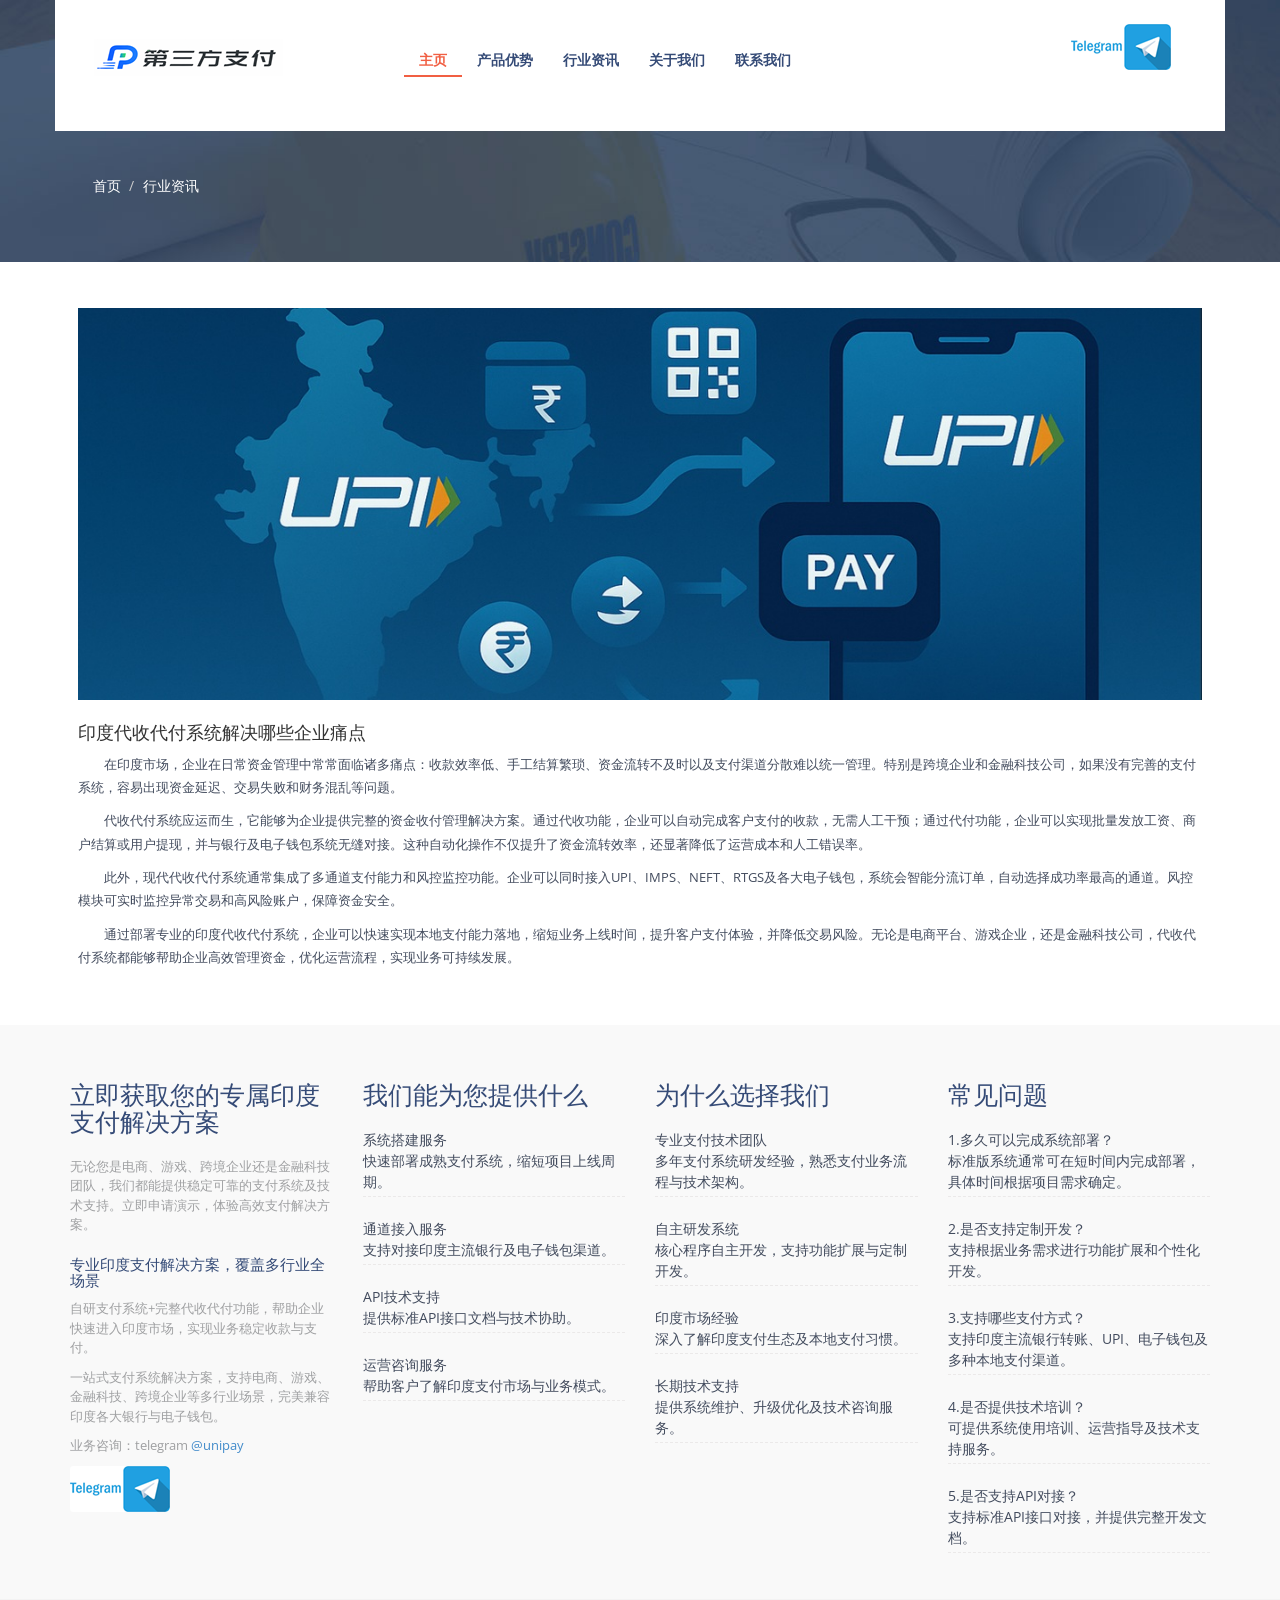
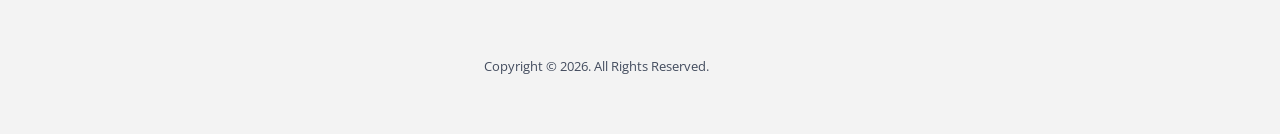
<file: single-page3.html>
<!DOCTYPE HTML>

<html>
<head><meta charset="utf-8"/><meta content="IE=edge" http-equiv="X-UA-Compatible"/><meta content="index,follow" name="robots"/>
<meta name="description" content="专注印度支付系统搭建，为跨境电商、外贸企业、互联网平台提供印度支付解决方案，包括UPI支付接口、支付通道接入、聚合支付系统、商户收款系统、API开发及定制化支付平台建设，帮助企业快速布局印度市场。">
<meta name="keywords" content="印度支付系统搭建,印度第三方支付搭建,印度支付通道搭建, UPI支付搭建,印度聚合支付,印度收款系统搭建,印度在线支付系统">
<title>印度代收代付系统解决哪些企业痛点</title>
<!-- Bootstrap -->
<link href="css/bootstrap.min.css" rel="stylesheet" type="text/css"/>
<link href="css/bootstrap.css" rel="stylesheet" type="text/css"/>
<meta content="width=device-width, initial-scale=1" name="viewport"/>

<!--[if lt IE 9]>
     <script src="https://oss.maxcdn.com/libs/html5shiv/3.7.0/html5shiv.js"></script>
     <script src="https://oss.maxcdn.com/libs/respond.js/1.4.2/respond.min.js"></script>
<![endif]-->
<!--  webfonts  -->
<link href="https://fonts.googleapis.com/css?family=Open+Sans:400,300,700" rel="stylesheet" type="text/css"/>
<!-- // webfonts  -->
<link href="css/style.css" media="all" rel="stylesheet" type="text/css">
<!-- start plugins -->
<script src="js/jquery.min.js" type="text/javascript"></script>
<script src="js/bootstrap.js" type="text/javascript"></script>
<script src="js/bootstrap.min.js" type="text/javascript"></script>
</link><link href="https://indiapaysys.shop/single-page.html" rel="canonical"/><meta content="Single-Page" property="og:title"/><meta content="website" property="og:type"/><meta content="https://indiapaysys.shop/single-page.html" property="og:url"/><meta content="Automatically optimized website page" property="og:description"/><script type="application/ld+json">{"@context": "https://schema.org", "@type": "WebSite", "url": "https://indiapaysys.shop/", "name": "Single-Page"}</script></head>
<body>
<header class="header_bg"><!-- start header -->
<div class="container">
<div class="row header">
<nav class="navbar" role="navigation">
<div class="container-fluid">
<!-- Brand and toggle get grouped for better mobile display -->
<div class="navbar-header">
<button class="navbar-toggle" data-target="#bs-example-navbar-collapse-1" data-toggle="collapse" type="button">
<span class="sr-only"></span>
<span class="icon-bar"></span>
<span class="icon-bar"></span>
<span class="icon-bar"></span>
</button>
<a class="navbar-brand" href="/"><img alt="Image" class="img-responsive" loading="lazy" src="images/logo.png"/> </a>
</div>
<!-- Collect the nav links, forms, and other content for toggling -->
<div class="collapse navbar-collapse" id="bs-example-navbar-collapse-1">
<ul class="menu nav navbar-nav">
<li class="active"><a href="/">主页</a></li>
<li><a href="feature.html">产品优势</a></li>
<li><a href="blog.html">行业资讯</a></li>
<li><a href="about.html">关于我们</a></li>
<li><a href="contact.html">联系我们</a></li>
</ul>
<div class="soc_icons" style="text-align: right;">
<ul class="list-unstyled">
<li><a class="icon1" href="https://t.me/alexmaxpro001" rel="nofollow"></a></li>
<div class="clearfix"></div>
</ul>
</div>
</div><!-- /.navbar-collapse -->
</div><!-- /.container-fluid -->
</nav>
</div>
<ol class="breadcrumb">
<li><a href="/">首页</a></li>
<li class="active"><a href="blog.html">行业资讯</a></li>
</ol>
</div>
</header>
<main class="main"><!-- start main -->
<div class="container">
<div class="row details"><!-- start details -->
<img alt="Image" class="img-responsive" loading="lazy" src="images/det_pic4.jpg"/>
<h4>印度代收代付系统解决哪些企业痛点</h4>
<p class="para" style="text-indent:2em">在印度市场，企业在日常资金管理中常常面临诸多痛点：收款效率低、手工结算繁琐、资金流转不及时以及支付渠道分散难以统一管理。特别是跨境企业和金融科技公司，如果没有完善的支付系统，容易出现资金延迟、交易失败和财务混乱等问题。</p>
<p class="para" style="text-indent:2em">代收代付系统应运而生，它能够为企业提供完整的资金收付管理解决方案。通过代收功能，企业可以自动完成客户支付的收款，无需人工干预；通过代付功能，企业可以实现批量发放工资、商户结算或用户提现，并与银行及电子钱包系统无缝对接。这种自动化操作不仅提升了资金流转效率，还显著降低了运营成本和人工错误率。</p>
<p class="para" style="text-indent:2em">此外，现代代收代付系统通常集成了多通道支付能力和风控监控功能。企业可以同时接入UPI、IMPS、NEFT、RTGS及各大电子钱包，系统会智能分流订单，自动选择成功率最高的通道。风控模块可实时监控异常交易和高风险账户，保障资金安全。</p>
<p class="para" style="text-indent:2em">通过部署专业的印度代收代付系统，企业可以快速实现本地支付能力落地，缩短业务上线时间，提升客户支付体验，并降低交易风险。无论是电商平台、游戏企业，还是金融科技公司，代收代付系统都能够帮助企业高效管理资金，优化运营流程，实现业务可持续发展。</p>
</div><!-- end  details -->
</div>
</main>
<footer class="footer_bg"><!-- start footre -->
<div class="container">
<div class="row footer">
<div class="col-md-3 span1_of_4">
<h4>立即获取您的专属印度支付解决方案</h4>
<p>无论您是电商、游戏、跨境企业还是金融科技团队，我们都能提供稳定可靠的支付系统及技术支持。立即申请演示，体验高效支付解决方案。</p>
<h5>专业印度支付解决方案，覆盖多行业全场景</h5>
<p class="top">自研支付系统+完整代收代付功能，帮助企业快速进入印度市场，实现业务稳定收款与支付。</p>
<p>一站式支付系统解决方案，支持电商、游戏、金融科技、跨境企业等多行业场景，完美兼容印度各大银行与电子钱包。</p>
<p>业务咨询：telegram <a href="https://t.me/alexmaxpro001" rel="nofollow">@unipay</a></p>
<div class="soc_icons">
<ul class="list-unstyled">
<li><a class="icon1" href="https://t.me/alexmaxpro001" rel="nofollow"></a></li>
<div class="clearfix"></div>
</ul>
</div>
</div>
<div class="col-md-3 span1_of_4">
<h4>我们能为您提供什么</h4>
<span><a>系统搭建服务
     </br>快速部署成熟支付系统，缩短项目上线周期。 </a></span>
<span><a>通道接入服务
     </br>支持对接印度主流银行及电子钱包渠道。</a></span>
<span><a>API技术支持
     </br>提供标准API接口文档与技术协助。</a></span>
<span><a>运营咨询服务
     </br>帮助客户了解印度支付市场与业务模式。</a></span>
</div>
<div class="col-md-3 span1_of_4">
<h4>为什么选择我们</h4>
<span><a>专业支付技术团队
</br>多年支付系统研发经验，熟悉支付业务流程与技术架构。</a></span>
<span><a>自主研发系统
</br>核心程序自主开发，支持功能扩展与定制开发。</a></span>
<span><a>印度市场经验
</br>深入了解印度支付生态及本地支付习惯。</a></span>
<span><a>长期技术支持
</br>提供系统维护、升级优化及技术咨询服务。</a></span>
</div>
<div class="col-md-3 span1_of_4">
<h4>常见问题</h4>
<span><a>1.多久可以完成系统部署？
</br>标准版系统通常可在短时间内完成部署，具体时间根据项目需求确定。</a></span>
<span><a>2.是否支持定制开发？
</br>支持根据业务需求进行功能扩展和个性化开发。</a></span>
<span><a>3.支持哪些支付方式？
</br>支持印度主流银行转账、UPI、电子钱包及多种本地支付渠道。</a></span>
<span><a>4.是否提供技术培训？
</br>可提供系统使用培训、运营指导及技术支持服务。</a></span>
<span><a>5.是否支持API对接？
</br>支持标准API接口对接，并提供完整开发文档。</a></span>
</div>
<div class="clearfix"></div>
</div>
</div>
</footer>
<div class="footer_btm"><!-- start footer_btm -->
<div class="container">
<div class="row footer1">
<div class="col-md-7 copy">
<p class="link text-right">Copyright © 2026. All Rights Reserved.</p>
</div>
</div>
</div>
</div>
</body>
</html>
</file>
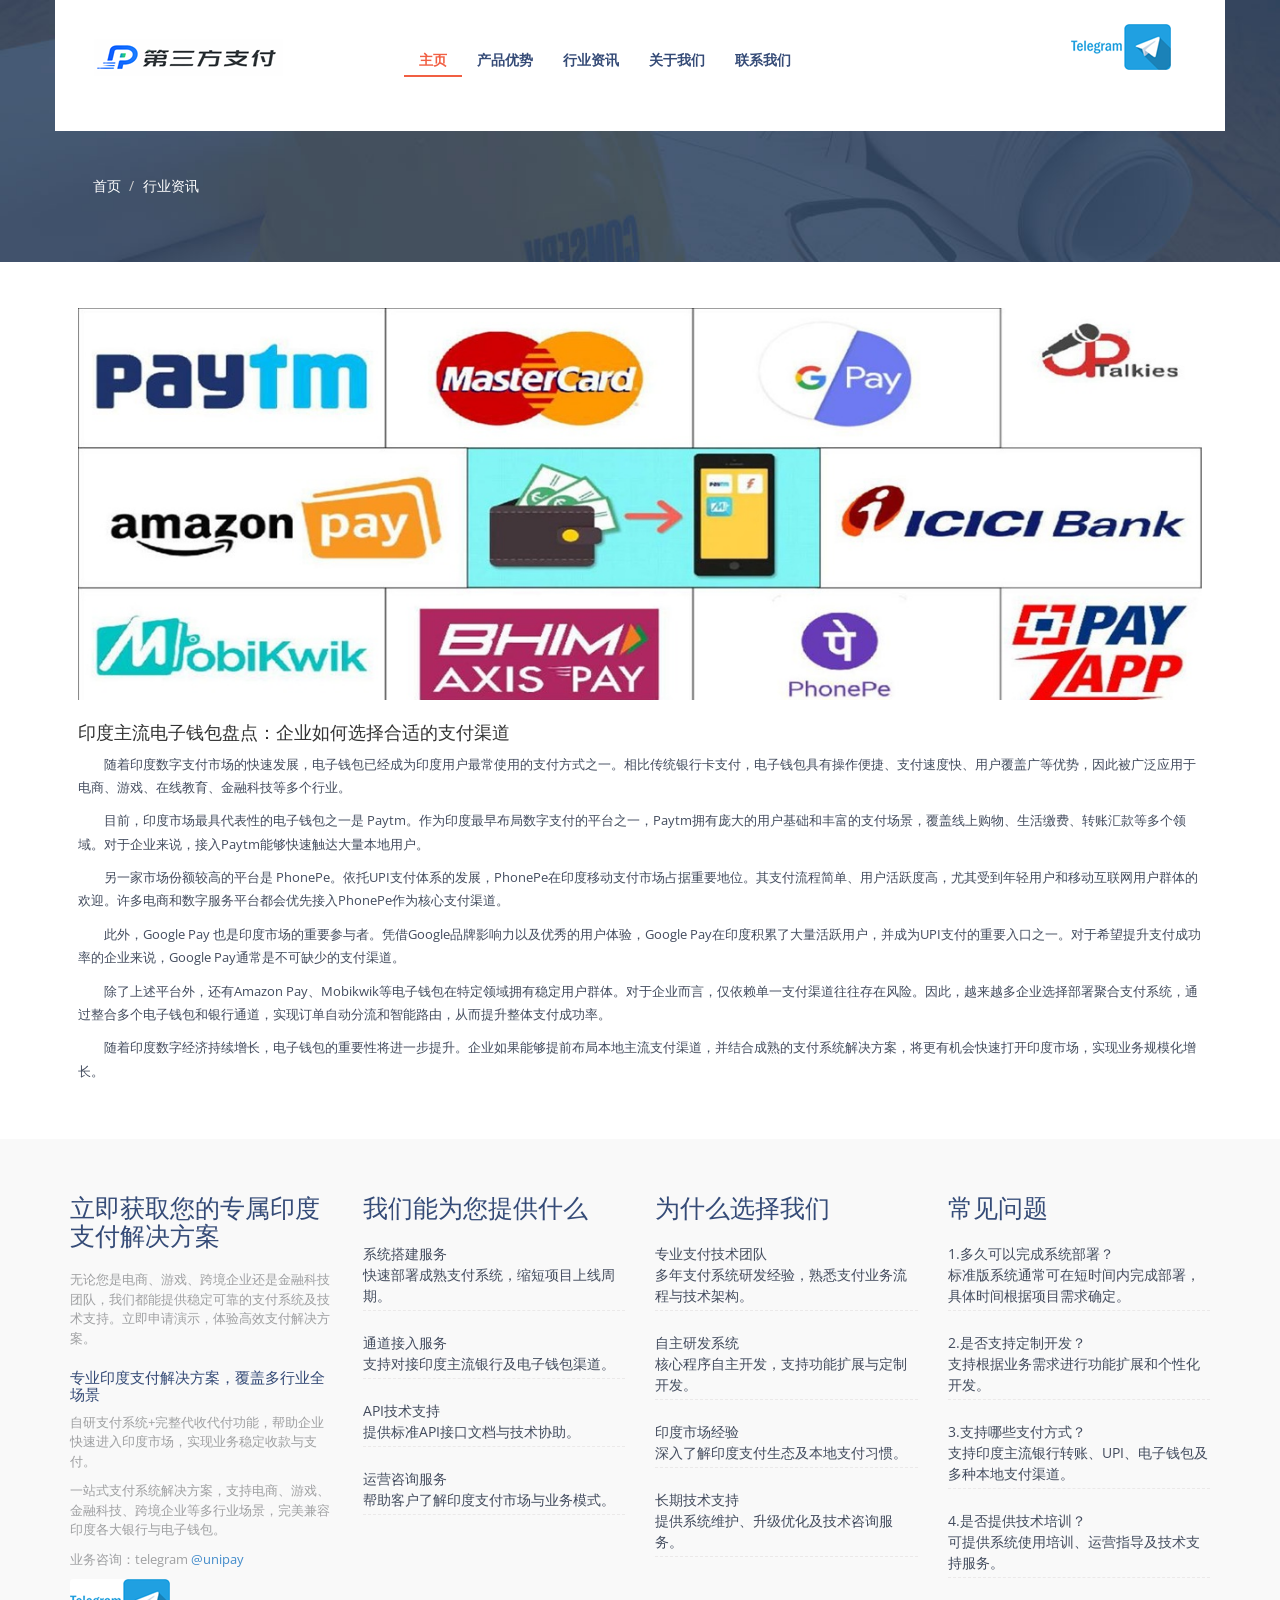
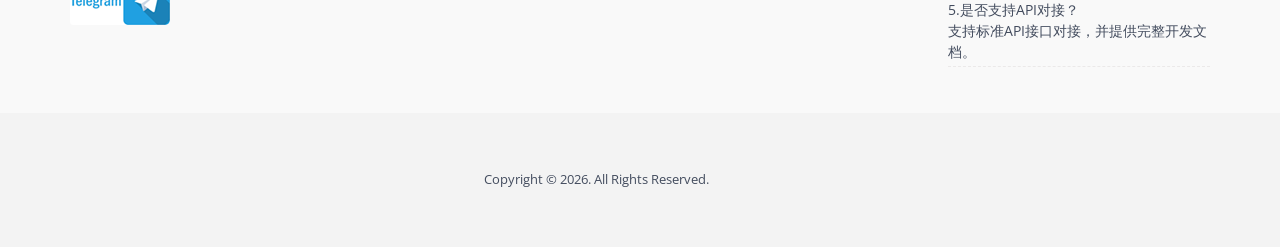
<file: single-page4.html>
<!DOCTYPE HTML>

<html>
<head><meta charset="utf-8"/><meta content="IE=edge" http-equiv="X-UA-Compatible"/><meta content="index,follow" name="robots"/>
<meta name="description" content="专注印度支付系统搭建，为跨境电商、外贸企业、互联网平台提供印度支付解决方案，包括UPI支付接口、支付通道接入、聚合支付系统、商户收款系统、API开发及定制化支付平台建设，帮助企业快速布局印度市场。">
<meta name="keywords" content="印度支付系统搭建,印度第三方支付搭建,印度支付通道搭建, UPI支付搭建,印度聚合支付,印度收款系统搭建,印度在线支付系统">
<title>印度主流电子钱包盘点：企业如何选择合适的支付渠道</title>
<!-- Bootstrap -->
<link href="css/bootstrap.min.css" rel="stylesheet" type="text/css"/>
<link href="css/bootstrap.css" rel="stylesheet" type="text/css"/>
<meta content="width=device-width, initial-scale=1" name="viewport"/>

<!--[if lt IE 9]>
     <script src="https://oss.maxcdn.com/libs/html5shiv/3.7.0/html5shiv.js"></script>
     <script src="https://oss.maxcdn.com/libs/respond.js/1.4.2/respond.min.js"></script>
<![endif]-->
<!--  webfonts  -->
<link href="https://fonts.googleapis.com/css?family=Open+Sans:400,300,700" rel="stylesheet" type="text/css"/>
<!-- // webfonts  -->
<link href="css/style.css" media="all" rel="stylesheet" type="text/css">
<!-- start plugins -->
<script src="js/jquery.min.js" type="text/javascript"></script>
<script src="js/bootstrap.js" type="text/javascript"></script>
<script src="js/bootstrap.min.js" type="text/javascript"></script>
</link><link href="https://indiapaysys.shop/single-page.html" rel="canonical"/><meta content="Single-Page" property="og:title"/><meta content="website" property="og:type"/><meta content="https://indiapaysys.shop/single-page.html" property="og:url"/><meta content="Automatically optimized website page" property="og:description"/><script type="application/ld+json">{"@context": "https://schema.org", "@type": "WebSite", "url": "https://indiapaysys.shop/", "name": "Single-Page"}</script></head>
<body>
<header class="header_bg"><!-- start header -->
<div class="container">
<div class="row header">
<nav class="navbar" role="navigation">
<div class="container-fluid">
<!-- Brand and toggle get grouped for better mobile display -->
<div class="navbar-header">
<button class="navbar-toggle" data-target="#bs-example-navbar-collapse-1" data-toggle="collapse" type="button">
<span class="sr-only"></span>
<span class="icon-bar"></span>
<span class="icon-bar"></span>
<span class="icon-bar"></span>
</button>
<a class="navbar-brand" href="/"><img alt="Image" class="img-responsive" loading="lazy" src="images/logo.png"/> </a>
</div>
<!-- Collect the nav links, forms, and other content for toggling -->
<div class="collapse navbar-collapse" id="bs-example-navbar-collapse-1">
<ul class="menu nav navbar-nav">
<li class="active"><a href="/">主页</a></li>
<li><a href="feature.html">产品优势</a></li>
<li><a href="blog.html">行业资讯</a></li>
<li><a href="about.html">关于我们</a></li>
<li><a href="contact.html">联系我们</a></li>
</ul>
<div class="soc_icons" style="text-align: right;">
<ul class="list-unstyled">
<li><a class="icon1" href="https://t.me/alexmaxpro001" rel="nofollow"></a></li>
<div class="clearfix"></div>
</ul>
</div>
</div><!-- /.navbar-collapse -->
</div><!-- /.container-fluid -->
</nav>
</div>
<ol class="breadcrumb">
<li><a href="/">首页</a></li>
<li class="active"><a href="blog.html">行业资讯</a></li>
</ol>
</div>
</header>
<main class="main"><!-- start main -->
<div class="container">
<div class="row details"><!-- start details -->
<img alt="Image" class="img-responsive" loading="lazy" src="images/det_pic5.jpg"/>
<h4>印度主流电子钱包盘点：企业如何选择合适的支付渠道</h4>
<p class="para" style="text-indent:2em">随着印度数字支付市场的快速发展，电子钱包已经成为印度用户最常使用的支付方式之一。相比传统银行卡支付，电子钱包具有操作便捷、支付速度快、用户覆盖广等优势，因此被广泛应用于电商、游戏、在线教育、金融科技等多个行业。</p>
<p class="para" style="text-indent:2em">目前，印度市场最具代表性的电子钱包之一是 Paytm。作为印度最早布局数字支付的平台之一，Paytm拥有庞大的用户基础和丰富的支付场景，覆盖线上购物、生活缴费、转账汇款等多个领域。对于企业来说，接入Paytm能够快速触达大量本地用户。</p>
<p class="para" style="text-indent:2em">另一家市场份额较高的平台是 PhonePe。依托UPI支付体系的发展，PhonePe在印度移动支付市场占据重要地位。其支付流程简单、用户活跃度高，尤其受到年轻用户和移动互联网用户群体的欢迎。许多电商和数字服务平台都会优先接入PhonePe作为核心支付渠道。</p>
<p class="para" style="text-indent:2em">此外，Google Pay 也是印度市场的重要参与者。凭借Google品牌影响力以及优秀的用户体验，Google Pay在印度积累了大量活跃用户，并成为UPI支付的重要入口之一。对于希望提升支付成功率的企业来说，Google Pay通常是不可缺少的支付渠道。</p>
<p class="para" style="text-indent:2em">除了上述平台外，还有Amazon Pay、Mobikwik等电子钱包在特定领域拥有稳定用户群体。对于企业而言，仅依赖单一支付渠道往往存在风险。因此，越来越多企业选择部署聚合支付系统，通过整合多个电子钱包和银行通道，实现订单自动分流和智能路由，从而提升整体支付成功率。</p>
<p class="para" style="text-indent:2em">随着印度数字经济持续增长，电子钱包的重要性将进一步提升。企业如果能够提前布局本地主流支付渠道，并结合成熟的支付系统解决方案，将更有机会快速打开印度市场，实现业务规模化增长。</p>
</div><!-- end  details -->
</div>
</main>
<footer class="footer_bg"><!-- start footre -->
<div class="container">
<div class="row footer">
<div class="col-md-3 span1_of_4">
<h4>立即获取您的专属印度支付解决方案</h4>
<p>无论您是电商、游戏、跨境企业还是金融科技团队，我们都能提供稳定可靠的支付系统及技术支持。立即申请演示，体验高效支付解决方案。</p>
<h5>专业印度支付解决方案，覆盖多行业全场景</h5>
<p class="top">自研支付系统+完整代收代付功能，帮助企业快速进入印度市场，实现业务稳定收款与支付。</p>
<p>一站式支付系统解决方案，支持电商、游戏、金融科技、跨境企业等多行业场景，完美兼容印度各大银行与电子钱包。</p>
<p>业务咨询：telegram <a href="https://t.me/alexmaxpro001" rel="nofollow">@unipay</a></p>
<div class="soc_icons">
<ul class="list-unstyled">
<li><a class="icon1" href="https://t.me/alexmaxpro001" rel="nofollow"></a></li>
<div class="clearfix"></div>
</ul>
</div>
</div>
<div class="col-md-3 span1_of_4">
<h4>我们能为您提供什么</h4>
<span><a>系统搭建服务
     </br>快速部署成熟支付系统，缩短项目上线周期。 </a></span>
<span><a>通道接入服务
     </br>支持对接印度主流银行及电子钱包渠道。</a></span>
<span><a>API技术支持
     </br>提供标准API接口文档与技术协助。</a></span>
<span><a>运营咨询服务
     </br>帮助客户了解印度支付市场与业务模式。</a></span>
</div>
<div class="col-md-3 span1_of_4">
<h4>为什么选择我们</h4>
<span><a>专业支付技术团队
</br>多年支付系统研发经验，熟悉支付业务流程与技术架构。</a></span>
<span><a>自主研发系统
</br>核心程序自主开发，支持功能扩展与定制开发。</a></span>
<span><a>印度市场经验
</br>深入了解印度支付生态及本地支付习惯。</a></span>
<span><a>长期技术支持
</br>提供系统维护、升级优化及技术咨询服务。</a></span>
</div>
<div class="col-md-3 span1_of_4">
<h4>常见问题</h4>
<span><a>1.多久可以完成系统部署？
</br>标准版系统通常可在短时间内完成部署，具体时间根据项目需求确定。</a></span>
<span><a>2.是否支持定制开发？
</br>支持根据业务需求进行功能扩展和个性化开发。</a></span>
<span><a>3.支持哪些支付方式？
</br>支持印度主流银行转账、UPI、电子钱包及多种本地支付渠道。</a></span>
<span><a>4.是否提供技术培训？
</br>可提供系统使用培训、运营指导及技术支持服务。</a></span>
<span><a>5.是否支持API对接？
</br>支持标准API接口对接，并提供完整开发文档。</a></span>
</div>
<div class="clearfix"></div>
</div>
</div>
</footer>
<div class="footer_btm"><!-- start footer_btm -->
<div class="container">
<div class="row footer1">
<div class="col-md-7 copy">
<p class="link text-right">Copyright © 2026. All Rights Reserved.</p>
</div>
</div>
</div>
</div>
</body>
</html>
</file>
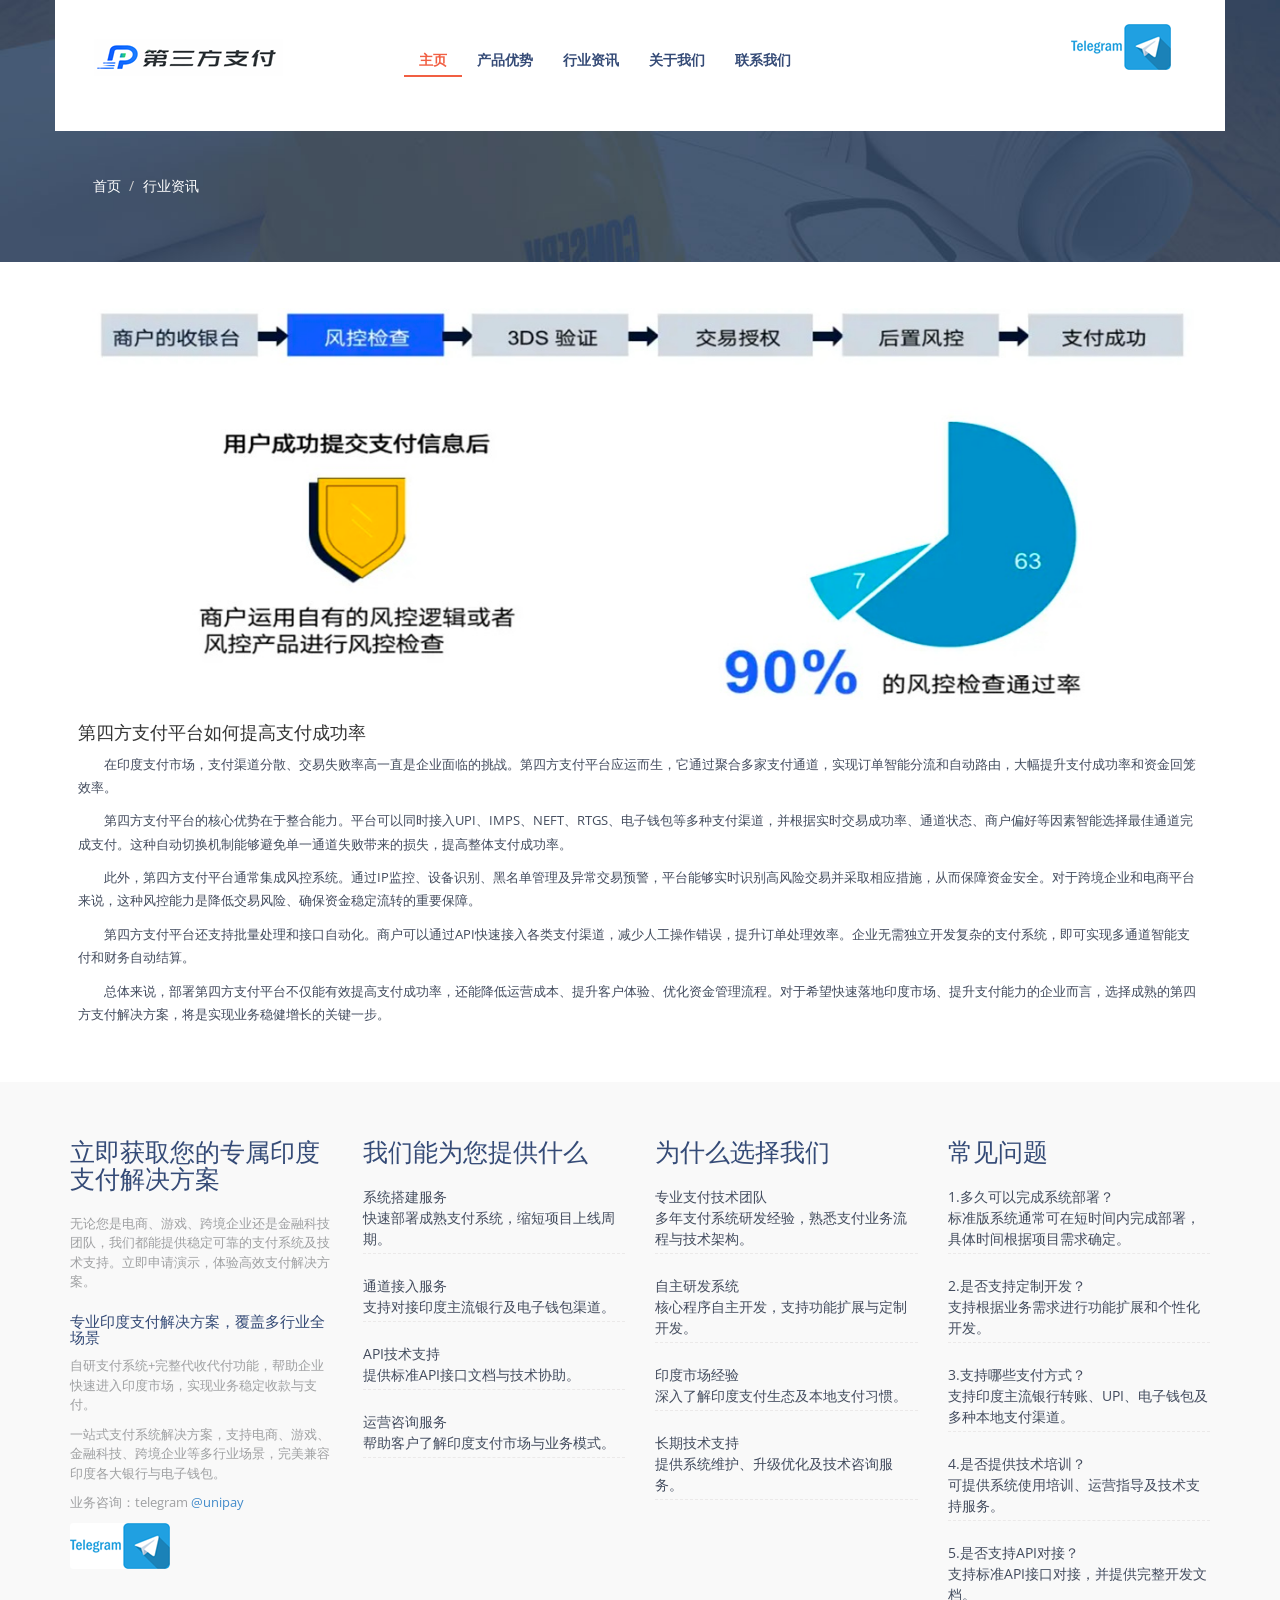
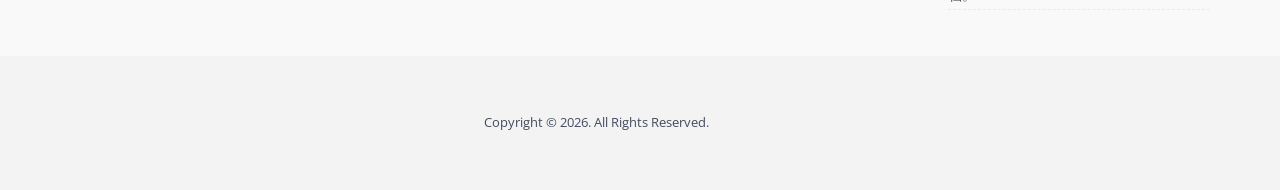
<file: single-page5.html>
<!DOCTYPE HTML>

<html>
<head><meta charset="utf-8"/><meta content="IE=edge" http-equiv="X-UA-Compatible"/><meta content="index,follow" name="robots"/>
<meta name="description" content="专注印度支付系统搭建，为跨境电商、外贸企业、互联网平台提供印度支付解决方案，包括UPI支付接口、支付通道接入、聚合支付系统、商户收款系统、API开发及定制化支付平台建设，帮助企业快速布局印度市场。">
<meta name="keywords" content="印度支付系统搭建,印度第三方支付搭建,印度支付通道搭建, UPI支付搭建,印度聚合支付,印度收款系统搭建,印度在线支付系统">
<title>第四方支付平台如何提高支付成功率</title>
<!-- Bootstrap -->
<link href="css/bootstrap.min.css" rel="stylesheet" type="text/css"/>
<link href="css/bootstrap.css" rel="stylesheet" type="text/css"/>
<meta content="width=device-width, initial-scale=1" name="viewport"/>

<!--[if lt IE 9]>
     <script src="https://oss.maxcdn.com/libs/html5shiv/3.7.0/html5shiv.js"></script>
     <script src="https://oss.maxcdn.com/libs/respond.js/1.4.2/respond.min.js"></script>
<![endif]-->
<!--  webfonts  -->
<link href="https://fonts.googleapis.com/css?family=Open+Sans:400,300,700" rel="stylesheet" type="text/css"/>
<!-- // webfonts  -->
<link href="css/style.css" media="all" rel="stylesheet" type="text/css">
<!-- start plugins -->
<script src="js/jquery.min.js" type="text/javascript"></script>
<script src="js/bootstrap.js" type="text/javascript"></script>
<script src="js/bootstrap.min.js" type="text/javascript"></script>
</link><link href="https://indiapaysys.shop/single-page.html" rel="canonical"/><meta content="Single-Page" property="og:title"/><meta content="website" property="og:type"/><meta content="https://indiapaysys.shop/single-page.html" property="og:url"/><meta content="Automatically optimized website page" property="og:description"/><script type="application/ld+json">{"@context": "https://schema.org", "@type": "WebSite", "url": "https://indiapaysys.shop/", "name": "Single-Page"}</script></head>
<body>
<header class="header_bg"><!-- start header -->
<div class="container">
<div class="row header">
<nav class="navbar" role="navigation">
<div class="container-fluid">
<!-- Brand and toggle get grouped for better mobile display -->
<div class="navbar-header">
<button class="navbar-toggle" data-target="#bs-example-navbar-collapse-1" data-toggle="collapse" type="button">
<span class="sr-only"></span>
<span class="icon-bar"></span>
<span class="icon-bar"></span>
<span class="icon-bar"></span>
</button>
<a class="navbar-brand" href="/"><img alt="Image" class="img-responsive" loading="lazy" src="images/logo.png"/> </a>
</div>
<!-- Collect the nav links, forms, and other content for toggling -->
<div class="collapse navbar-collapse" id="bs-example-navbar-collapse-1">
<ul class="menu nav navbar-nav">
<li class="active"><a href="/">主页</a></li>
<li><a href="feature.html">产品优势</a></li>
<li><a href="blog.html">行业资讯</a></li>
<li><a href="about.html">关于我们</a></li>
<li><a href="contact.html">联系我们</a></li>
</ul>
<div class="soc_icons" style="text-align: right;">
<ul class="list-unstyled">
<li><a class="icon1" href="https://t.me/alexmaxpro001" rel="nofollow"></a></li>
<div class="clearfix"></div>
</ul>
</div>
</div><!-- /.navbar-collapse -->
</div><!-- /.container-fluid -->
</nav>
</div>
<ol class="breadcrumb">
<li><a href="/">首页</a></li>
<li class="active"><a href="blog.html">行业资讯</a></li>
</ol>
</div>
</header>
<main class="main"><!-- start main -->
<div class="container">
<div class="row details"><!-- start details -->
<img alt="Image" class="img-responsive" loading="lazy" src="images/det_pic6.jpg"/>
<h4>第四方支付平台如何提高支付成功率</h4>
<p class="para" style="text-indent:2em">在印度支付市场，支付渠道分散、交易失败率高一直是企业面临的挑战。第四方支付平台应运而生，它通过聚合多家支付通道，实现订单智能分流和自动路由，大幅提升支付成功率和资金回笼效率。</p>
<p class="para" style="text-indent:2em">第四方支付平台的核心优势在于整合能力。平台可以同时接入UPI、IMPS、NEFT、RTGS、电子钱包等多种支付渠道，并根据实时交易成功率、通道状态、商户偏好等因素智能选择最佳通道完成支付。这种自动切换机制能够避免单一通道失败带来的损失，提高整体支付成功率。</p>
<p class="para" style="text-indent:2em">此外，第四方支付平台通常集成风控系统。通过IP监控、设备识别、黑名单管理及异常交易预警，平台能够实时识别高风险交易并采取相应措施，从而保障资金安全。对于跨境企业和电商平台来说，这种风控能力是降低交易风险、确保资金稳定流转的重要保障。</p>
<p class="para" style="text-indent:2em">第四方支付平台还支持批量处理和接口自动化。商户可以通过API快速接入各类支付渠道，减少人工操作错误，提升订单处理效率。企业无需独立开发复杂的支付系统，即可实现多通道智能支付和财务自动结算。</p>
<p class="para" style="text-indent:2em">总体来说，部署第四方支付平台不仅能有效提高支付成功率，还能降低运营成本、提升客户体验、优化资金管理流程。对于希望快速落地印度市场、提升支付能力的企业而言，选择成熟的第四方支付解决方案，将是实现业务稳健增长的关键一步。</p>
</div><!-- end  details -->
</div>
</main>
<footer class="footer_bg"><!-- start footre -->
<div class="container">
<div class="row footer">
<div class="col-md-3 span1_of_4">
<h4>立即获取您的专属印度支付解决方案</h4>
<p>无论您是电商、游戏、跨境企业还是金融科技团队，我们都能提供稳定可靠的支付系统及技术支持。立即申请演示，体验高效支付解决方案。</p>
<h5>专业印度支付解决方案，覆盖多行业全场景</h5>
<p class="top">自研支付系统+完整代收代付功能，帮助企业快速进入印度市场，实现业务稳定收款与支付。</p>
<p>一站式支付系统解决方案，支持电商、游戏、金融科技、跨境企业等多行业场景，完美兼容印度各大银行与电子钱包。</p>
<p>业务咨询：telegram <a href="https://t.me/alexmaxpro001" rel="nofollow">@unipay</a></p>
<div class="soc_icons">
<ul class="list-unstyled">
<li><a class="icon1" href="https://t.me/alexmaxpro001" rel="nofollow"></a></li>
<div class="clearfix"></div>
</ul>
</div>
</div>
<div class="col-md-3 span1_of_4">
<h4>我们能为您提供什么</h4>
<span><a>系统搭建服务
     </br>快速部署成熟支付系统，缩短项目上线周期。 </a></span>
<span><a>通道接入服务
     </br>支持对接印度主流银行及电子钱包渠道。</a></span>
<span><a>API技术支持
     </br>提供标准API接口文档与技术协助。</a></span>
<span><a>运营咨询服务
     </br>帮助客户了解印度支付市场与业务模式。</a></span>
</div>
<div class="col-md-3 span1_of_4">
<h4>为什么选择我们</h4>
<span><a>专业支付技术团队
</br>多年支付系统研发经验，熟悉支付业务流程与技术架构。</a></span>
<span><a>自主研发系统
</br>核心程序自主开发，支持功能扩展与定制开发。</a></span>
<span><a>印度市场经验
</br>深入了解印度支付生态及本地支付习惯。</a></span>
<span><a>长期技术支持
</br>提供系统维护、升级优化及技术咨询服务。</a></span>
</div>
<div class="col-md-3 span1_of_4">
<h4>常见问题</h4>
<span><a>1.多久可以完成系统部署？
</br>标准版系统通常可在短时间内完成部署，具体时间根据项目需求确定。</a></span>
<span><a>2.是否支持定制开发？
</br>支持根据业务需求进行功能扩展和个性化开发。</a></span>
<span><a>3.支持哪些支付方式？
</br>支持印度主流银行转账、UPI、电子钱包及多种本地支付渠道。</a></span>
<span><a>4.是否提供技术培训？
</br>可提供系统使用培训、运营指导及技术支持服务。</a></span>
<span><a>5.是否支持API对接？
</br>支持标准API接口对接，并提供完整开发文档。</a></span>
</div>
<div class="clearfix"></div>
</div>
</div>
</footer>
<div class="footer_btm"><!-- start footer_btm -->
<div class="container">
<div class="row footer1">
<div class="col-md-7 copy">
<p class="link text-right">Copyright © 2026. All Rights Reserved.</p>
</div>
</div>
</div>
</div>
</body>
</html>
</file>
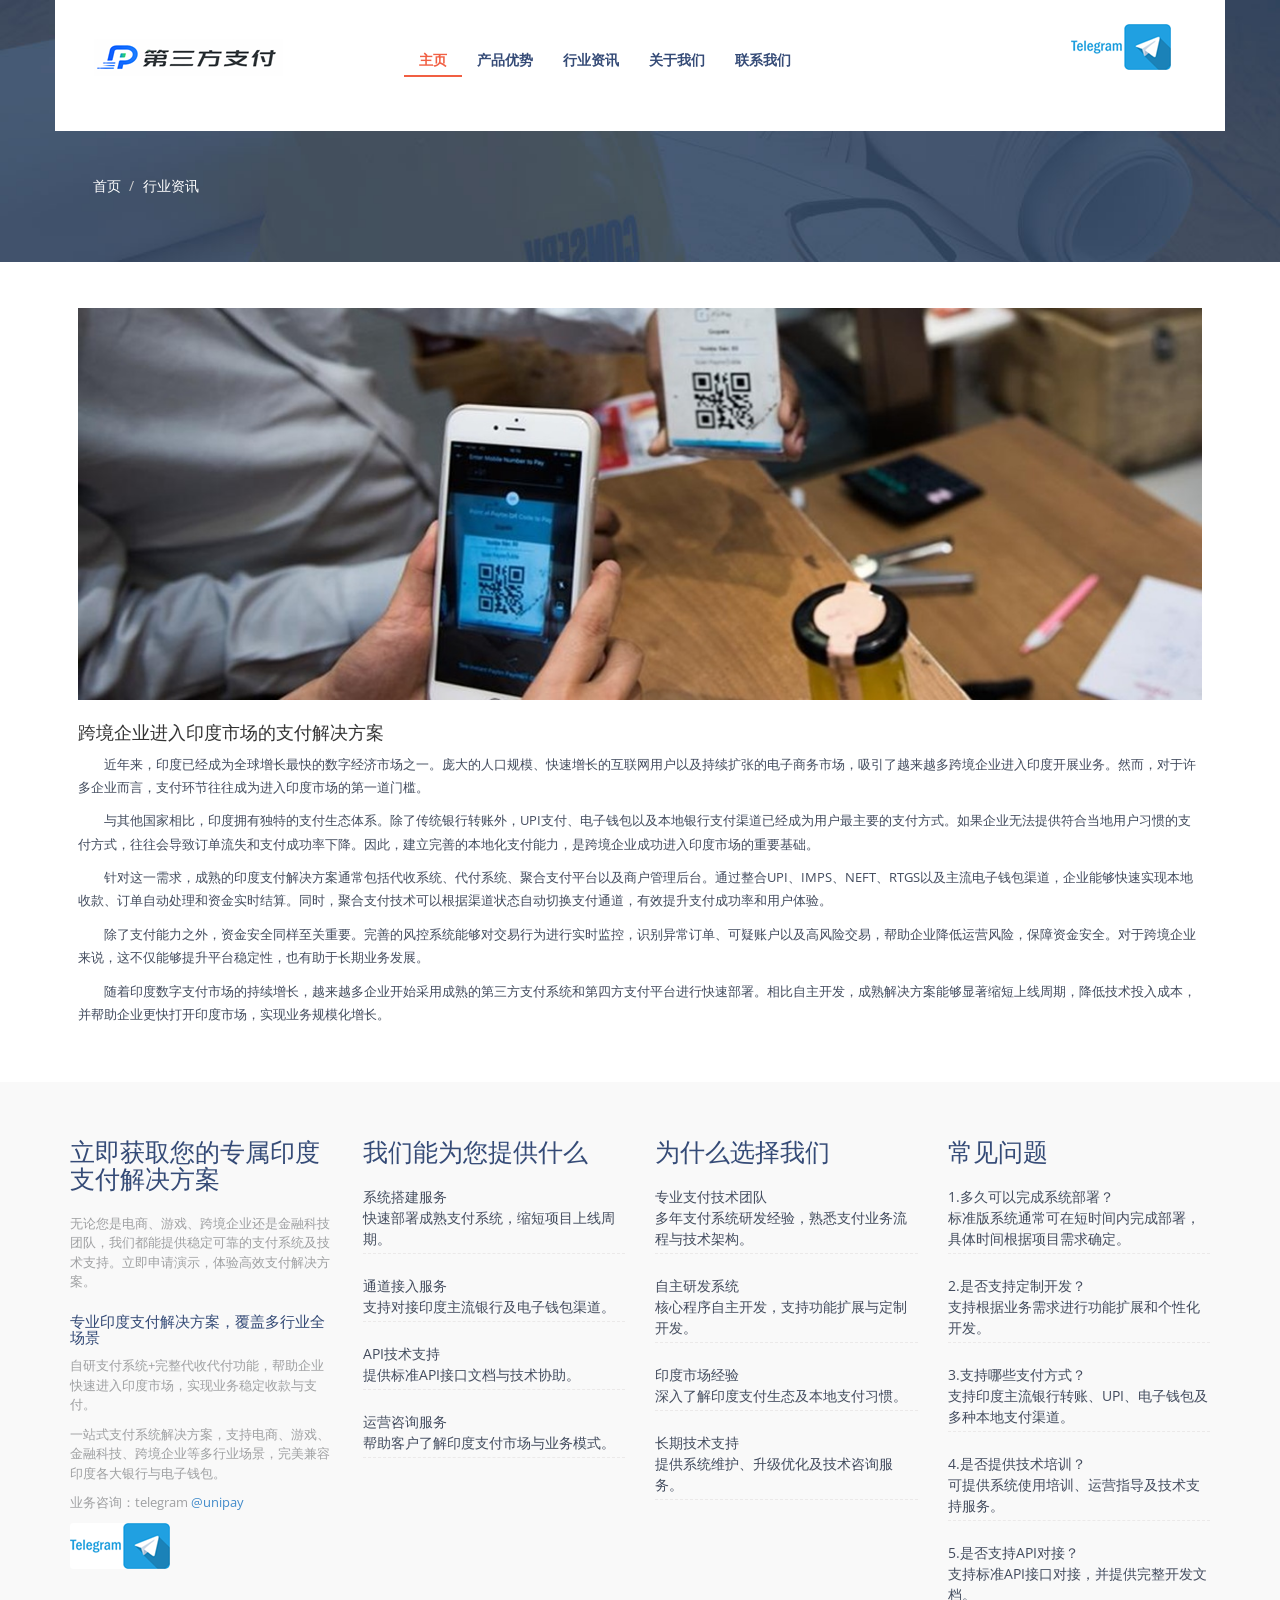
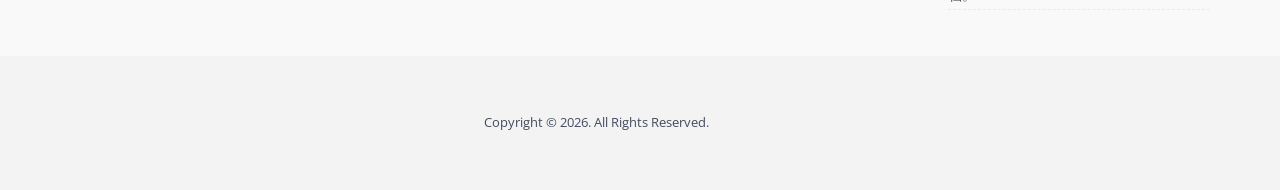
<file: single-page6.html>
<!DOCTYPE HTML>

<html>
<head><meta charset="utf-8"/><meta content="IE=edge" http-equiv="X-UA-Compatible"/><meta content="index,follow" name="robots"/>
<meta name="description" content="专注印度支付系统搭建，为跨境电商、外贸企业、互联网平台提供印度支付解决方案，包括UPI支付接口、支付通道接入、聚合支付系统、商户收款系统、API开发及定制化支付平台建设，帮助企业快速布局印度市场。">
<meta name="keywords" content="印度支付系统搭建,印度第三方支付搭建,印度支付通道搭建, UPI支付搭建,印度聚合支付,印度收款系统搭建,印度在线支付系统">
<title>跨境企业进入印度市场的支付解决方案</title>
<!-- Bootstrap -->
<link href="css/bootstrap.min.css" rel="stylesheet" type="text/css"/>
<link href="css/bootstrap.css" rel="stylesheet" type="text/css"/>
<meta content="width=device-width, initial-scale=1" name="viewport"/>

<!--[if lt IE 9]>
     <script src="https://oss.maxcdn.com/libs/html5shiv/3.7.0/html5shiv.js"></script>
     <script src="https://oss.maxcdn.com/libs/respond.js/1.4.2/respond.min.js"></script>
<![endif]-->
<!--  webfonts  -->
<link href="https://fonts.googleapis.com/css?family=Open+Sans:400,300,700" rel="stylesheet" type="text/css"/>
<!-- // webfonts  -->
<link href="css/style.css" media="all" rel="stylesheet" type="text/css">
<!-- start plugins -->
<script src="js/jquery.min.js" type="text/javascript"></script>
<script src="js/bootstrap.js" type="text/javascript"></script>
<script src="js/bootstrap.min.js" type="text/javascript"></script>
</link><link href="https://indiapaysys.shop/single-page.html" rel="canonical"/><meta content="Single-Page" property="og:title"/><meta content="website" property="og:type"/><meta content="https://indiapaysys.shop/single-page.html" property="og:url"/><meta content="Automatically optimized website page" property="og:description"/><script type="application/ld+json">{"@context": "https://schema.org", "@type": "WebSite", "url": "https://indiapaysys.shop/", "name": "Single-Page"}</script></head>
<body>
<header class="header_bg"><!-- start header -->
<div class="container">
<div class="row header">
<nav class="navbar" role="navigation">
<div class="container-fluid">
<!-- Brand and toggle get grouped for better mobile display -->
<div class="navbar-header">
<button class="navbar-toggle" data-target="#bs-example-navbar-collapse-1" data-toggle="collapse" type="button">
<span class="sr-only"></span>
<span class="icon-bar"></span>
<span class="icon-bar"></span>
<span class="icon-bar"></span>
</button>
<a class="navbar-brand" href="/"><img alt="Image" class="img-responsive" loading="lazy" src="images/logo.png"/> </a>
</div>
<!-- Collect the nav links, forms, and other content for toggling -->
<div class="collapse navbar-collapse" id="bs-example-navbar-collapse-1">
<ul class="menu nav navbar-nav">
<li class="active"><a href="/">主页</a></li>
<li><a href="feature.html">产品优势</a></li>
<li><a href="blog.html">行业资讯</a></li>
<li><a href="about.html">关于我们</a></li>
<li><a href="contact.html">联系我们</a></li>
</ul>
<div class="soc_icons" style="text-align: right;">
<ul class="list-unstyled">
<li><a class="icon1" href="https://t.me/alexmaxpro001" rel="nofollow"></a></li>
<div class="clearfix"></div>
</ul>
</div>
</div><!-- /.navbar-collapse -->
</div><!-- /.container-fluid -->
</nav>
</div>
<ol class="breadcrumb">
<li><a href="/">首页</a></li>
<li class="active"><a href="blog.html">行业资讯</a></li>
</ol>
</div>
</header>
<main class="main"><!-- start main -->
<div class="container">
<div class="row details"><!-- start details -->
<img alt="Image" class="img-responsive" loading="lazy" src="images/det_pic7.jpg"/>
<h4>跨境企业进入印度市场的支付解决方案</h4>
<p class="para" style="text-indent:2em">近年来，印度已经成为全球增长最快的数字经济市场之一。庞大的人口规模、快速增长的互联网用户以及持续扩张的电子商务市场，吸引了越来越多跨境企业进入印度开展业务。然而，对于许多企业而言，支付环节往往成为进入印度市场的第一道门槛。</p>
<p class="para" style="text-indent:2em">与其他国家相比，印度拥有独特的支付生态体系。除了传统银行转账外，UPI支付、电子钱包以及本地银行支付渠道已经成为用户最主要的支付方式。如果企业无法提供符合当地用户习惯的支付方式，往往会导致订单流失和支付成功率下降。因此，建立完善的本地化支付能力，是跨境企业成功进入印度市场的重要基础。</p>
<p class="para" style="text-indent:2em">针对这一需求，成熟的印度支付解决方案通常包括代收系统、代付系统、聚合支付平台以及商户管理后台。通过整合UPI、IMPS、NEFT、RTGS以及主流电子钱包渠道，企业能够快速实现本地收款、订单自动处理和资金实时结算。同时，聚合支付技术可以根据渠道状态自动切换支付通道，有效提升支付成功率和用户体验。</p>
<p class="para" style="text-indent:2em">除了支付能力之外，资金安全同样至关重要。完善的风控系统能够对交易行为进行实时监控，识别异常订单、可疑账户以及高风险交易，帮助企业降低运营风险，保障资金安全。对于跨境企业来说，这不仅能够提升平台稳定性，也有助于长期业务发展。</p>
<p class="para" style="text-indent:2em">随着印度数字支付市场的持续增长，越来越多企业开始采用成熟的第三方支付系统和第四方支付平台进行快速部署。相比自主开发，成熟解决方案能够显著缩短上线周期，降低技术投入成本，并帮助企业更快打开印度市场，实现业务规模化增长。</p>
</div><!-- end  details -->
</div>
</main>
<footer class="footer_bg"><!-- start footre -->
<div class="container">
<div class="row footer">
<div class="col-md-3 span1_of_4">
<h4>立即获取您的专属印度支付解决方案</h4>
<p>无论您是电商、游戏、跨境企业还是金融科技团队，我们都能提供稳定可靠的支付系统及技术支持。立即申请演示，体验高效支付解决方案。</p>
<h5>专业印度支付解决方案，覆盖多行业全场景</h5>
<p class="top">自研支付系统+完整代收代付功能，帮助企业快速进入印度市场，实现业务稳定收款与支付。</p>
<p>一站式支付系统解决方案，支持电商、游戏、金融科技、跨境企业等多行业场景，完美兼容印度各大银行与电子钱包。</p>
<p>业务咨询：telegram <a href="https://t.me/alexmaxpro001" rel="nofollow">@unipay</a></p>
<div class="soc_icons">
<ul class="list-unstyled">
<li><a class="icon1" href="https://t.me/alexmaxpro001" rel="nofollow"></a></li>
<div class="clearfix"></div>
</ul>
</div>
</div>
<div class="col-md-3 span1_of_4">
<h4>我们能为您提供什么</h4>
<span><a>系统搭建服务
     </br>快速部署成熟支付系统，缩短项目上线周期。 </a></span>
<span><a>通道接入服务
     </br>支持对接印度主流银行及电子钱包渠道。</a></span>
<span><a>API技术支持
     </br>提供标准API接口文档与技术协助。</a></span>
<span><a>运营咨询服务
     </br>帮助客户了解印度支付市场与业务模式。</a></span>
</div>
<div class="col-md-3 span1_of_4">
<h4>为什么选择我们</h4>
<span><a>专业支付技术团队
</br>多年支付系统研发经验，熟悉支付业务流程与技术架构。</a></span>
<span><a>自主研发系统
</br>核心程序自主开发，支持功能扩展与定制开发。</a></span>
<span><a>印度市场经验
</br>深入了解印度支付生态及本地支付习惯。</a></span>
<span><a>长期技术支持
</br>提供系统维护、升级优化及技术咨询服务。</a></span>
</div>
<div class="col-md-3 span1_of_4">
<h4>常见问题</h4>
<span><a>1.多久可以完成系统部署？
</br>标准版系统通常可在短时间内完成部署，具体时间根据项目需求确定。</a></span>
<span><a>2.是否支持定制开发？
</br>支持根据业务需求进行功能扩展和个性化开发。</a></span>
<span><a>3.支持哪些支付方式？
</br>支持印度主流银行转账、UPI、电子钱包及多种本地支付渠道。</a></span>
<span><a>4.是否提供技术培训？
</br>可提供系统使用培训、运营指导及技术支持服务。</a></span>
<span><a>5.是否支持API对接？
</br>支持标准API接口对接，并提供完整开发文档。</a></span>
</div>
<div class="clearfix"></div>
</div>
</div>
</footer>
<div class="footer_btm"><!-- start footer_btm -->
<div class="container">
<div class="row footer1">
<div class="col-md-7 copy">
<p class="link text-right">Copyright © 2026. All Rights Reserved.</p>
</div>
</div>
</div>
</div>
</body>
</html>
</file>
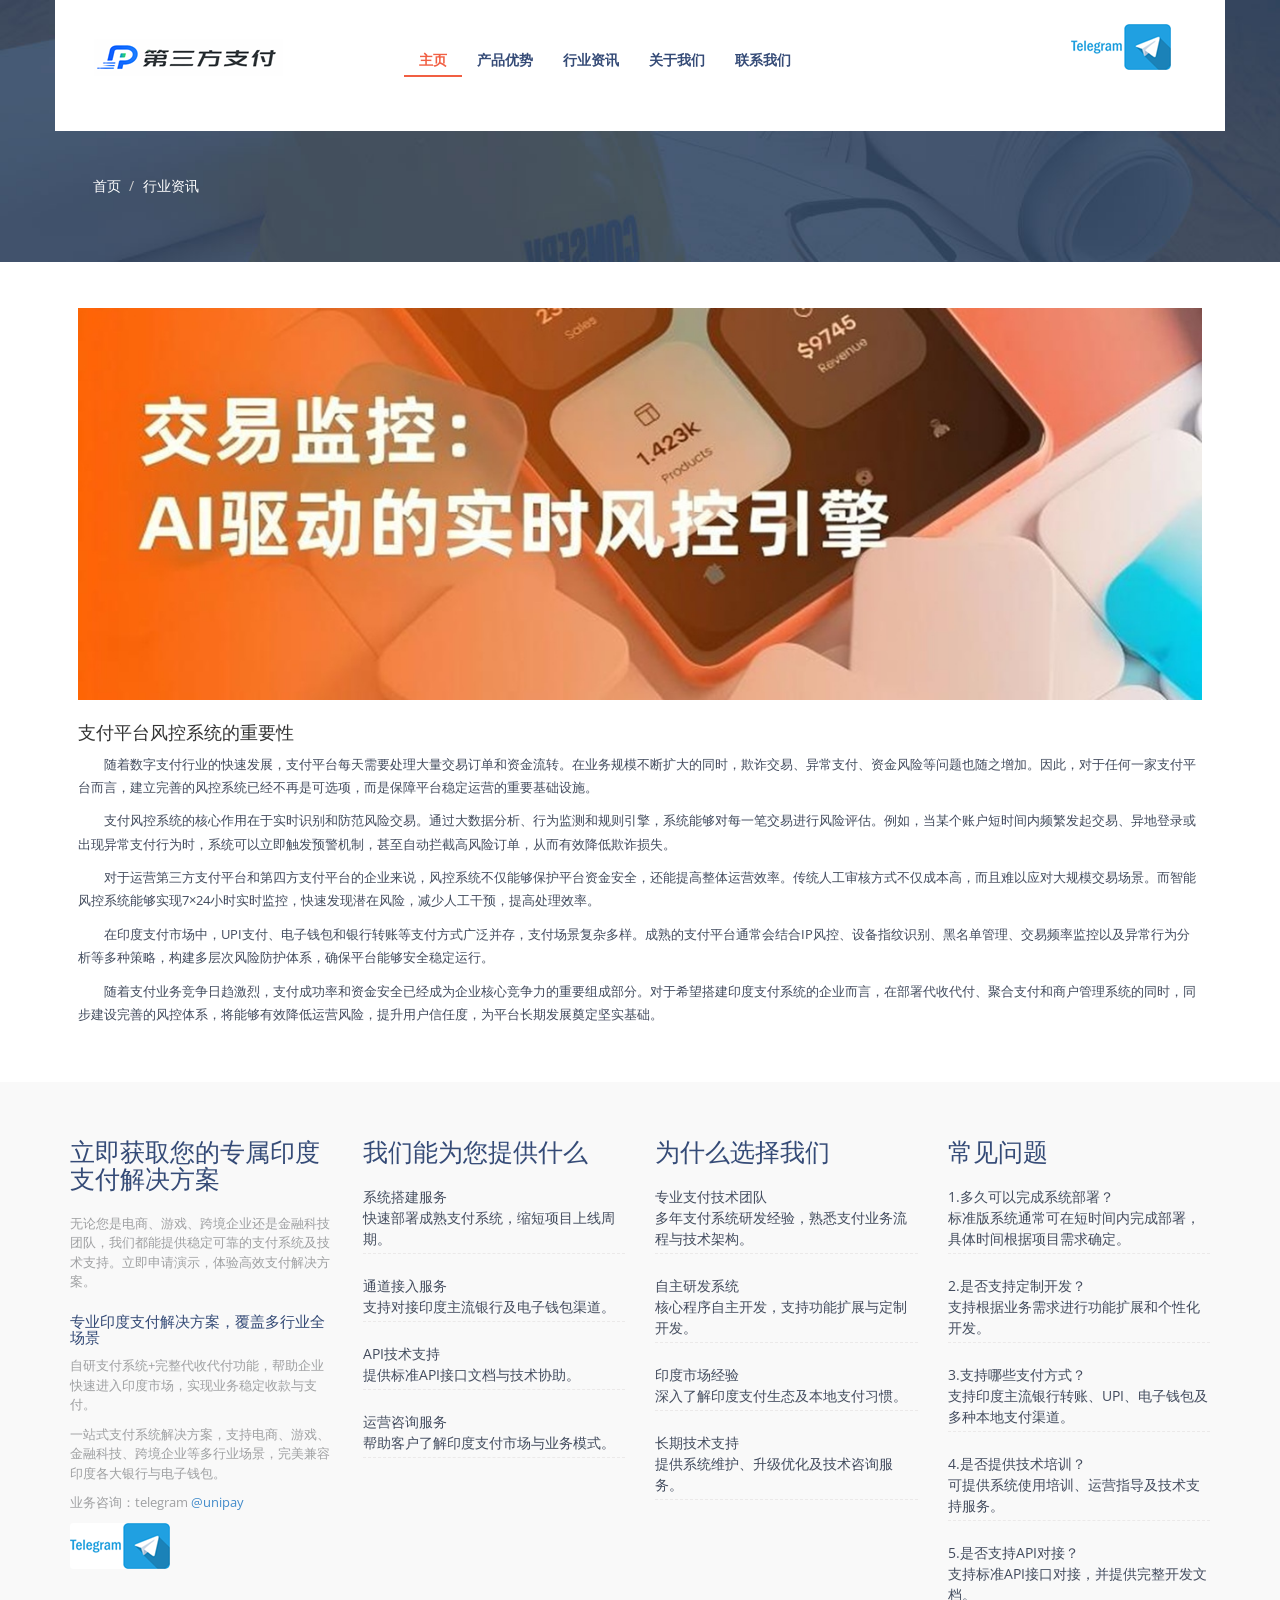
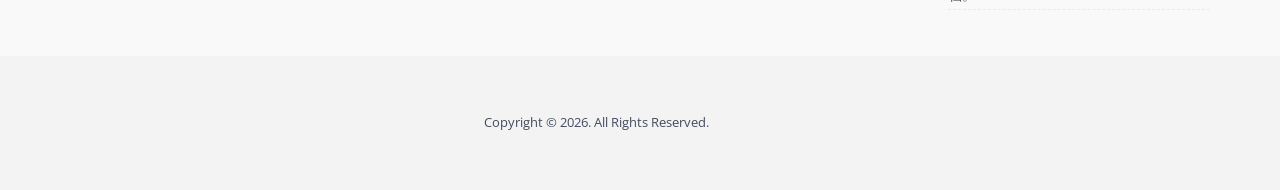
<file: single-page7.html>
<!DOCTYPE HTML>

<html>
<head><meta charset="utf-8"/><meta content="IE=edge" http-equiv="X-UA-Compatible"/><meta content="index,follow" name="robots"/>
<meta name="description" content="专注印度支付系统搭建，为跨境电商、外贸企业、互联网平台提供印度支付解决方案，包括UPI支付接口、支付通道接入、聚合支付系统、商户收款系统、API开发及定制化支付平台建设，帮助企业快速布局印度市场。">
<meta name="keywords" content="印度支付系统搭建,印度第三方支付搭建,印度支付通道搭建, UPI支付搭建,印度聚合支付,印度收款系统搭建,印度在线支付系统">
<title>支付平台风控系统的重要性</title>
<!-- Bootstrap -->
<link href="css/bootstrap.min.css" rel="stylesheet" type="text/css"/>
<link href="css/bootstrap.css" rel="stylesheet" type="text/css"/>
<meta content="width=device-width, initial-scale=1" name="viewport"/>

<!--[if lt IE 9]>
     <script src="https://oss.maxcdn.com/libs/html5shiv/3.7.0/html5shiv.js"></script>
     <script src="https://oss.maxcdn.com/libs/respond.js/1.4.2/respond.min.js"></script>
<![endif]-->
<!--  webfonts  -->
<link href="https://fonts.googleapis.com/css?family=Open+Sans:400,300,700" rel="stylesheet" type="text/css"/>
<!-- // webfonts  -->
<link href="css/style.css" media="all" rel="stylesheet" type="text/css">
<!-- start plugins -->
<script src="js/jquery.min.js" type="text/javascript"></script>
<script src="js/bootstrap.js" type="text/javascript"></script>
<script src="js/bootstrap.min.js" type="text/javascript"></script>
</link><link href="https://indiapaysys.shop/single-page.html" rel="canonical"/><meta content="Single-Page" property="og:title"/><meta content="website" property="og:type"/><meta content="https://indiapaysys.shop/single-page.html" property="og:url"/><meta content="Automatically optimized website page" property="og:description"/><script type="application/ld+json">{"@context": "https://schema.org", "@type": "WebSite", "url": "https://indiapaysys.shop/", "name": "Single-Page"}</script></head>
<body>
<header class="header_bg"><!-- start header -->
<div class="container">
<div class="row header">
<nav class="navbar" role="navigation">
<div class="container-fluid">
<!-- Brand and toggle get grouped for better mobile display -->
<div class="navbar-header">
<button class="navbar-toggle" data-target="#bs-example-navbar-collapse-1" data-toggle="collapse" type="button">
<span class="sr-only"></span>
<span class="icon-bar"></span>
<span class="icon-bar"></span>
<span class="icon-bar"></span>
</button>
<a class="navbar-brand" href="/"><img alt="Image" class="img-responsive" loading="lazy" src="images/logo.png"/> </a>
</div>
<!-- Collect the nav links, forms, and other content for toggling -->
<div class="collapse navbar-collapse" id="bs-example-navbar-collapse-1">
<ul class="menu nav navbar-nav">
<li class="active"><a href="/">主页</a></li>
<li><a href="feature.html">产品优势</a></li>
<li><a href="blog.html">行业资讯</a></li>
<li><a href="about.html">关于我们</a></li>
<li><a href="contact.html">联系我们</a></li>
</ul>
<div class="soc_icons" style="text-align: right;">
<ul class="list-unstyled">
<li><a class="icon1" href="https://t.me/alexmaxpro001" rel="nofollow"></a></li>
<div class="clearfix"></div>
</ul>
</div>
</div><!-- /.navbar-collapse -->
</div><!-- /.container-fluid -->
</nav>
</div>
<ol class="breadcrumb">
<li><a href="index.html">首页</a></li>
<li class="active"><a href="blog.html">行业资讯</a></li>
</ol>
</div>
</header>
<main class="main"><!-- start main -->
<div class="container">
<div class="row details"><!-- start details -->
<img alt="Image" class="img-responsive" loading="lazy" src="images/det_pic8.jpg"/>
<h4>支付平台风控系统的重要性</h4>
<p class="para" style="text-indent:2em">随着数字支付行业的快速发展，支付平台每天需要处理大量交易订单和资金流转。在业务规模不断扩大的同时，欺诈交易、异常支付、资金风险等问题也随之增加。因此，对于任何一家支付平台而言，建立完善的风控系统已经不再是可选项，而是保障平台稳定运营的重要基础设施。</p>
<p class="para" style="text-indent:2em">支付风控系统的核心作用在于实时识别和防范风险交易。通过大数据分析、行为监测和规则引擎，系统能够对每一笔交易进行风险评估。例如，当某个账户短时间内频繁发起交易、异地登录或出现异常支付行为时，系统可以立即触发预警机制，甚至自动拦截高风险订单，从而有效降低欺诈损失。</p>
<p class="para" style="text-indent:2em">对于运营第三方支付平台和第四方支付平台的企业来说，风控系统不仅能够保护平台资金安全，还能提高整体运营效率。传统人工审核方式不仅成本高，而且难以应对大规模交易场景。而智能风控系统能够实现7×24小时实时监控，快速发现潜在风险，减少人工干预，提高处理效率。</p>
<p class="para" style="text-indent:2em">在印度支付市场中，UPI支付、电子钱包和银行转账等支付方式广泛并存，支付场景复杂多样。成熟的支付平台通常会结合IP风控、设备指纹识别、黑名单管理、交易频率监控以及异常行为分析等多种策略，构建多层次风险防护体系，确保平台能够安全稳定运行。</p>
<p class="para" style="text-indent:2em">随着支付业务竞争日趋激烈，支付成功率和资金安全已经成为企业核心竞争力的重要组成部分。对于希望搭建印度支付系统的企业而言，在部署代收代付、聚合支付和商户管理系统的同时，同步建设完善的风控体系，将能够有效降低运营风险，提升用户信任度，为平台长期发展奠定坚实基础。</p>
</div><!-- end  details -->
</div>
</main>
<footer class="footer_bg"><!-- start footre -->
<div class="container">
<div class="row footer">
<div class="col-md-3 span1_of_4">
<h4>立即获取您的专属印度支付解决方案</h4>
<p>无论您是电商、游戏、跨境企业还是金融科技团队，我们都能提供稳定可靠的支付系统及技术支持。立即申请演示，体验高效支付解决方案。</p>
<h5>专业印度支付解决方案，覆盖多行业全场景</h5>
<p class="top">自研支付系统+完整代收代付功能，帮助企业快速进入印度市场，实现业务稳定收款与支付。</p>
<p>一站式支付系统解决方案，支持电商、游戏、金融科技、跨境企业等多行业场景，完美兼容印度各大银行与电子钱包。</p>
<p>业务咨询：telegram <a href="https://t.me/alexmaxpro001" rel="nofollow">@unipay</a></p>
<div class="soc_icons">
<ul class="list-unstyled">
<li><a class="icon1" href="https://t.me/alexmaxpro001" rel="nofollow"></a></li>
<div class="clearfix"></div>
</ul>
</div>
</div>
<div class="col-md-3 span1_of_4">
<h4>我们能为您提供什么</h4>
<span><a>系统搭建服务
     </br>快速部署成熟支付系统，缩短项目上线周期。 </a></span>
<span><a>通道接入服务
     </br>支持对接印度主流银行及电子钱包渠道。</a></span>
<span><a>API技术支持
     </br>提供标准API接口文档与技术协助。</a></span>
<span><a>运营咨询服务
     </br>帮助客户了解印度支付市场与业务模式。</a></span>
</div>
<div class="col-md-3 span1_of_4">
<h4>为什么选择我们</h4>
<span><a>专业支付技术团队
</br>多年支付系统研发经验，熟悉支付业务流程与技术架构。</a></span>
<span><a>自主研发系统
</br>核心程序自主开发，支持功能扩展与定制开发。</a></span>
<span><a>印度市场经验
</br>深入了解印度支付生态及本地支付习惯。</a></span>
<span><a>长期技术支持
</br>提供系统维护、升级优化及技术咨询服务。</a></span>
</div>
<div class="col-md-3 span1_of_4">
<h4>常见问题</h4>
<span><a>1.多久可以完成系统部署？
</br>标准版系统通常可在短时间内完成部署，具体时间根据项目需求确定。</a></span>
<span><a>2.是否支持定制开发？
</br>支持根据业务需求进行功能扩展和个性化开发。</a></span>
<span><a>3.支持哪些支付方式？
</br>支持印度主流银行转账、UPI、电子钱包及多种本地支付渠道。</a></span>
<span><a>4.是否提供技术培训？
</br>可提供系统使用培训、运营指导及技术支持服务。</a></span>
<span><a>5.是否支持API对接？
</br>支持标准API接口对接，并提供完整开发文档。</a></span>
</div>
<div class="clearfix"></div>
</div>
</div>
</footer>
<div class="footer_btm"><!-- start footer_btm -->
<div class="container">
<div class="row footer1">
<div class="col-md-7 copy">
<p class="link text-right">Copyright © 2026. All Rights Reserved.</p>
</div>
</div>
</div>
</div>
</body>
</html>
</file>
<file: css/style.css>
/*
*/
body {
	font-family: 'Open Sans', 'sans-serif';
	background:#ffffff;
	font-size: 100%;
}
.wrap{
	margin:0 auto;
	width:80%;
}
.header_bg{
	background: url('../images/header_bg.jpg');
	background-size: 100%;
}
.breadcrumb {
	background: none;
	padding: 4% 2%;
}
.breadcrumb > .active {
	color: #A8B8D8;
}
.breadcrumb li,.breadcrumb li a{
	font-size: 14px;
	color: #ffffff;
	text-transform:capitalize;
	-webkit-transition: all 0.3s ease-in-out;
	-moz-transition: all 0.3s ease-in-out;
	-o-transition: all 0.3s ease-in-out;
	transition: all 0.3s ease-in-out;
}
.breadcrumb li a:hover{
	text-decoration: none;
	color:#F15F43;
}
.header{
	background: #ffffff;
	padding: 2%;
}
.h_right{
	float: right;
	width: 72%;
}
.navbar-nav {
	margin-top:2%;
	margin-left: 10%;
}
.navbar-brand {
	line-height: 25px;
}
.menu li.active a{
	background: none;
	color:#F15F43;
	border-bottom:2px solid #F15F43;
}
.menu li a{
	font-size: 14px;
	text-transform: uppercase;
	color: #354B77;
	border-radius: 0px;
	font-weight: 700;
	padding-top: 5px;
	padding-bottom: 5px;
	-webkit-transition: all 0.3s ease-in-out;
	-moz-transition: all 0.3s ease-in-out;
	-o-transition: all 0.3s ease-in-out;
	transition: all 0.3s ease-in-out;
}
.menu li a:hover,.menu li.active a:hover{
	background: none;
	color: #F15F43;
	border-bottom:2px solid #F15F43;
}
.navbar-toggle {
  background-color: #354B77;
  border: 1px solid transparent;
}
.navbar-toggle .icon-bar {
	background-color: #ffffff;
}
.my_search{
	margin-top: 2%;
}
.my_search input[type="text"]{
	color:#2C3547;
	box-shadow: none;
	border:1px solid rgb(226, 226, 226);
	padding: 18px 14px;
	font-size: 13px;
}
.btn{
	background: #F15F43;
	color: #ffffff;
	padding: 9px 28px;
	line-height:20px;
	text-transform: uppercase;
	border: none;
	outline:none;
	-webkit-transition: all 0.3s ease-in-out;
	-moz-transition: all 0.3s ease-in-out;
	-o-transition: all 0.3s ease-in-out;
	transition: all 0.3s ease-in-out;
}
.btn:hover{
	color:#ffffff;
	background: #354B77;
}
/* start slider */
.slider{
	margin-top: 8%;	
}
.slider_text h2{
	font-size: 5em;
	color: #ffffff;
	text-transform: capitalize;
	font-weight: 600;
	line-height: 1.2em;
}
.slider_text h3{
	font-size: 3em;
	color: #ffffff;
	text-transform: capitalize;
	font-weight: 100;
}
.slider_img img{
	display: inline-block;
}
/* grids_of_3 */
.main{
	background: #fffffff;
}
.grids_of_3 {
	text-align: center;
	padding: 4% 2%;
}
.grid1_of_3 h2{
	text-transform: uppercase;
	color: #354B77;
	font-size: 26px;
}
.grid1_of_3 p{
	font-size: 14px;
	line-height: 1.8em;
	color: #434C5E;
	margin-bottom: 20px;
}
.grid1_of_3 img{
	display: inline-block;
	margin: 4% 0;
}
.btn_style{
	font-size: 14px;
	color: #ffffff;
	background: #F15F43;
	padding: 12px 30px;
	line-height: 20px;
	text-transform: uppercase;
	border: none;
	outline: none;
	-webkit-transition: all 0.3s ease-in-out;
	-moz-transition: all 0.3s ease-in-out;
	-o-transition: all 0.3s ease-in-out;
	transition: all 0.3s ease-in-out;
	border-radius: 2px;
	-webkit-border-radius: 2px;
	-moz-border-radius: 2px;
	-o-border-radius: 2px;
}
.btn_style:hover{
	background: #354B77;
}
/* grids_btm */
.grids_btm {
	padding: 4% 0;
}
.grid_list{
	display: block;
}
.grids_btm.top{
	padding: 4% 0;
	border-top: 1px ridge rgb(241, 241, 241);
	border-bottom: 1px ridge rgb(241, 241, 241);
}
.images_1_of_1{
	width:24%;
	float:left;
	background: #354B77;
	padding:4%;
}
.images_1_of_1 p{
	text-align: center;
	font-size: 5em;
	color: #ffffff;
	line-height:66px;
	margin: 0;
}
.grid_1_of_1{
	width:76%;
	float:left;
	background: #E5EAF3;
	padding:4%;
}
.grid_1_of_1 h3{
	color: #354B77;
	font-size: 1.8em;
	font-weight: normal;
	line-height: 31px;
	text-transform: uppercase;
	margin: 0;
}
.grid_1_of_1 p {
	font-size: 14px;
	line-height: 1.8em;
	color: #434C5E;
}
/* start footer */
.footer_bg{
	background: #f9f9f9;
}
.footer{
	padding:4% 0%;
}
.span1_of_4 h4{
	font-size: 2.5em;
	text-transform: uppercase;
	color: #354B77;
	margin-bottom: 8%;
}
.span1_of_4 h5{
	font-size: 1.5em;
	text-transform: capitalize;
	color: #354B77;
	margin-top: 8%;
}
.span1_of_4 p{
	margin-top: 5px;
	font-size: 13px;
	line-height: 1.5em;
	color: #9FA0A2;
}
.span1_of_4 p.top{
	margin-top: 4%;
}
.span1_of_4 span a{
	border-bottom: 1px dashed rgb(235, 233, 233);
	padding-bottom: 4px;
	margin-top: 8%;
	display: block;
	font-size: 14px;
	line-height: 1.5em;
	color: #434C5E;
	-webkit-transition: all 0.3s ease-in-out;
	-moz-transition: all 0.3s ease-in-out;
	-o-transition: all 0.3s ease-in-out;
	transition: all 0.3s ease-in-out;
}
.span1_of_4 span a:hover{
	text-decoration:none;
	color: #F15F43;
}
.f_nav li{
	display:inline-block;
	margin: 0 8px 8px 0;
}
.f_nav li a{
	display: block;
	-webkit-transition: all 0.3s ease-in-out;
	-moz-transition: all 0.3s ease-in-out;
	-o-transition: all 0.3s ease-in-out;
	transition: all 0.3s ease-in-out;
}
.f_nav li a img{
	background: #ffffff;
	padding: 5px;
	border: 1px solid #eeeeee;
}
.f_nav li a:hover{
	zoom: 1;
	filter: alpha(opacity=50);
	opacity: 0.7;
	-webkit-transition: opacity .15s ease-in-out;
	-moz-transition: opacity .15s ease-in-out;
	-ms-transition: opacity .15s ease-in-out;
	-o-transition: opacity .15s ease-in-out;
	transition: opacity .15s ease-in-out;
}
/*start footer_top */
.footer_btm{
	background: #f3f3f3;
}
.footer1{
	padding: 4% 2% 4% 0;
}
/* start soc_icons */
.soc_icons ul li{
	display:inline-block;
	margin-left: 10px;
}
.soc_icons ul li:first-child{
	margin-left: 0;
}
.soc_icons ul li a{
	display: block;
	width: 100px;
	height: 46px;
	-webkit-transition: all 0.3s ease-in-out;
	-moz-transition: all 0.3s ease-in-out;
	-o-transition: all 0.3s ease-in-out;
	transition: all 0.3s ease-in-out;
	border-radius: 3px;
	-webkit-border-radius: 3px;
	-moz-border-radius: 3px;
	-o-border-radius: 3px;
}
.soc_icons ul li a.icon1{
	background: #39579D url('../images/icons.png') no-repeat 0px 0px;
}
.soc_icons ul li a.icon2{
	background: #02B3E9 url('../images/icons.png') no-repeat -12px 10px;
}
.soc_icons ul li a.icon3{
	background: #DB4A39 url('../images/icons.png') no-repeat -44px 10px;
}
.soc_icons ul li a.icon4{
	background: #EA4C89 url('../images/icons.png') no-repeat -78px 10px;
}
.soc_icons ul li a.icon5{
	background: #5A872A url('../images/icons.png') no-repeat -112px 10px;
}
.soc_icons ul li a:hover{
	zoom: 1;
	filter: alpha(opacity=50);
	opacity: 0.7;
	-webkit-transition: opacity .15s ease-in-out;
	-moz-transition: opacity .15s ease-in-out;
	-ms-transition: opacity .15s ease-in-out;
	-o-transition: opacity .15s ease-in-out;
	transition: opacity .15s ease-in-out;
}
.copyrights{text-indent:-9999px;height:0;line-height:0;font-size:0;overflow:hidden;}
.copy{
	margin-top: 10px;
}
.copy p{
	color: #434C5E;
	font-size: 13px;
	line-height: 1.8em;
}
.copy p a{
	color:#F15F43;
	-webkit-transition: all 0.3s ease-in-out;
	-moz-transition: all 0.3s ease-in-out;
	-o-transition: all 0.3s ease-in-out;
	transition: all 0.3s ease-in-out;
}
.copy p a:hover{
	color: #434C5E;
	text-decoration: none;
}
/* start feature */
.features{
	padding:4% 2%;
}
.features_list1{
	margin-top: 4%;
}
.feature p{
	margin-top: 8%;
}
.feature img{
	width: 100%;
}
.feature a{
	display: block;
	font-size: 16px;
	font-style: italic;
	color: #354B77;
	text-transform: capitalize;
	-webkit-transition: all 0.3s ease-in-out;
	-moz-transition: all 0.3s ease-in-out;
	-o-transition: all 0.3s ease-in-out;
	transition: all 0.3s ease-in-out;
}
.feature a:hover{
	text-decoration: none;
	color: #F15F43;
}
/* start blog */
.blog{
	padding:4% 2%;
}
.blog_img{
	margin-top: 5px;
}
.blog_img1{
	margin-top: 6%;
}
.blog_left img{
	width:100%;
}
.blog_left h4 a{
	display:block;
	margin: 4% 0 2%;
	color: #354B77;
	-webkit-transition: all 0.3s ease-in-out;
	-moz-transition: all 0.3s ease-in-out;
	-o-transition: all 0.3s ease-in-out;
	transition: all 0.3s ease-in-out;
}
.blog_left h4 a:hover{
	text-decoration: none;
	color: #F15F43;
}
.blog_right h4{
	margin:0 0 4%;
	color: #354B77;	
	text-transform: capitalize;
}
/* start ads_nav */
.ads_nav li{
	float: left;
	width: 48.3333%;
	margin-left: 3.33333%;
	margin-bottom: 10px;
}
.ads_nav li:first-child,.ads_nav li:nth-child(3){
	margin-left: 0;
}
.ads_nav li a{
	display: block;
	-webkit-transition: all 0.3s ease-in-out;
	-moz-transition: all 0.3s ease-in-out;
	-o-transition: all 0.3s ease-in-out;
	transition: all 0.3s ease-in-out;
}
.ads_nav li a img{
	width: 100%;
}
.ads_nav li a:hover{
	zoom: 1;
	filter: alpha(opacity=50);
	opacity: 0.7;
	-webkit-transition: opacity .15s ease-in-out;
	-moz-transition: opacity .15s ease-in-out;
	-ms-transition: opacity .15s ease-in-out;
	-o-transition: opacity .15s ease-in-out;
	transition: opacity .15s ease-in-out;
}
/* start tag_nav */
.tag_nav {
	margin: 8% 0;
}
.tag_nav li{
	margin:10px 5px 0 0;
	display: inline-block;
}
.tag_nav li a{
	display: block;
	text-transform: capitalize;
	background: #E7E7E7;
	color: #5F5F5F;
	font-size: 13px;
	padding: 8px 14px;
	border-radius: 2px;
	-webkit-border-radius: 2px;
	-moz-border-radius: 2px;
	-o-border-radius: 2px;
	-webkit-transition: all 0.3s ease-in-out;
	-moz-transition: all 0.3s ease-in-out;
	-o-transition: all 0.3s ease-in-out;
	transition: all 0.3s ease-in-out;
}
.tag_nav li a:hover{
	background: #354B77;
	color: #ffffff;
	text-decoration:none;
}
/* start news_letter */
.news_letter{
	margin: 8% 0;
}
.news_letter form input[type="text"]{
	font-family: 'Open Sans', 'sans-serif';
	font-weight:100;
	padding: 10px;
	display: block;
	width: 100%;
	background: #ffffff;
	outline: none;
	color: #555555;
	font-size: 13px;
	border: 1px solid #DADADA;
	-webkit-appearance: none;
}
.news_letter form input[type="submit"]{
	margin-top: 4%;
	-webkit-appearance: none;
	float:right;
	font-family: 'Open Sans', 'sans-serif';
	cursor:pointer;
	border:none;
	outline:none;
	display: inline-block;
	padding: 12px 30px;
	font-size: 13px;
	color: #ffffff;
	background: #354B77;
	text-transform: uppercase;
	border-radius: 2px;
	-webkit-border-radius: 2px;
	-moz-border-radius: 2px;
	-o-border-radius: 2px;
	-webkit-transition: all 0.3s ease-in-out;
	-moz-transition: all 0.3s ease-in-out;
	-o-transition: all 0.3s ease-in-out;
	transition: all 0.3s ease-in-out;
}
.news_letter form input[type="submit"]:hover{
	background: #F15F43;
}
/* start about */
.about{
	padding: 4% 2%;
}
.img_style{
	margin-top:10px;
}
.img_style img{
	width: 100%;
}
.about h4{
	color: #354B77;
}
.para{
	font-size: 13px;
	line-height: 1.8em;
	color: #434C5E;
}
.about_p {
	padding: 10px;
	margin-top: 2%;
}
.read_more {
	margin: 3% 0 2%;
}
/* start contact */
.contact{
	padding: 2%;
}
.contact_info h2{
	text-transform: uppercase;
	color: #354B77;
	font-size: 26px;
}
.company_ad h2{
	font-size: 26px;
	text-transform: uppercase;
	color: #354B77;
}
.company_ad p{
	font-size: 13px;
}
.company_ad p a {
	color: #F15F43;
	-webkit-transition: all 0.3s ease-in-out;
	-moz-transition: all 0.3s ease-in-out;
	-o-transition: all 0.3s ease-in-out;
	transition: all 0.3s ease-in-out;
}
.company_ad p a:hover{
	text-decoration:none;
	color: #354B77;
}
.contact-form h2{
	font-size: 26px;	
	text-transform: uppercase;
	color: #354B77;
}
.contact-form span{
	display:block;
	text-transform: capitalize;
	font-size: 13px;
	color: #9499A3;
	font-weight: normal;
	margin-bottom: 10px;
}
.contact-form textarea {
	font-family: 'Open Sans', 'sans-serif';
	padding: 10px;
	display: block;
	width: 99.3333%;
	background: #ffffff;
	outline: none;
	color: #c0c0c0;
	font-size: 0.8725em;
	border: 1px solid #ECECEC;
	-webkit-appearance: none;
	resize: none;
	height: 120px;
	border-radius: 4px;
	-webkit-border-radius: 4px;
	-moz-border-radius: 4px;
	-o-border-radius: 4px;
}
.contact-form textarea:focus{
	border:1px solid #66afe9;
}
.form-control{
	box-shadow: none;
	border: 1px solid #ECECEC;
}
.form-control:focus {
	box-shadow: none;
}
.contact-form input[type="submit"] {
	margin-top:20px;
	font-family: 'Open Sans', 'sans-serif';
	-webkit-appearance: none;
	float: right;
	cursor: pointer;
	border: none;
	outline: none;
	display: inline-block;
	padding: 12px 30px;
	font-size: 0.8925em;
	color: #ffffff;
	background: #F15F43;
	text-transform: uppercase;
	border-radius: 2px;
	-webkit-border-radius: 2px;
	-moz-border-radius: 2px;
	-o-border-radius: 2px;
	-webkit-transition: all 0.3s ease-in-out;
	-moz-transition: all 0.3s ease-in-out;
	-o-transition: all 0.3s ease-in-out;
	transition: all 0.3s ease-in-out;
}
.contact-form input[type="submit"]:hover{
	background: #354B77;
}
/* start derails */
.details{
	padding:4% 2%;
}
.details img{
	margin-bottom: 2%;
}
/***** Media Quries *****/
@media only screen and (max-width: 1440px) and (min-width: 240px)  {
	.wrap{
		width:95%;
	}
}
@media only screen and (max-width: 1440px) {
}
@media only screen and (max-width: 1366px) {
}
@media only screen and (max-width: 1280px) {
}
@media only screen and (max-width: 1024px) {
	.logo img{
		width: 60%;
	}
	.h_right {
		width: 80%;
	}
	.nav > li > a {
		padding: 4px 8px;
	}
	.slider_text h2 {
		font-size: 4em;
	}
	.slider {
		margin-top: 2%;
	}
	.slider_text h3 {
		font-size: 2.5em;
	}
	.navbar-nav {
		margin-left: 0%;
	}
	.span1_of_4 h4 {
		font-size: 2em;
	}
	.images_1_of_1 p {
		line-height: 90px;
	}
}
@media only screen and (max-width: 768px) {
	.header_bg {
		background-size: 100% 100%;
	}
	.menu li.active a {
		border-bottom: none;
	}
	.menu li a:hover,.menu li.active a:hover{
		border-bottom: none;
	}
	.slider_text h2 {
		font-size: 2.8em;
	}
	.slider_text h3 {
		font-size: 2em;
	}
	.breadcrumb {
		padding: 4% 2% 2%;
	}
	.grid1_of_3 img {
		margin: 0% 0;
	}
	.grid_list{
		margin: 2% 0;
	}
	.images_1_of_1 p {
		line-height: 66px;
	}
	.span1_of_4 h4 {
		margin-bottom: 1%;
		margin-top: 2%;
	}
	.span1_of_4 h5 {
		margin-top: 2%;
	}
	.span1_of_4 p.top {
		margin-top: 1%;
	}
	.span1_of_4 span a {
		margin-top: 1%;
	}
	.footer1,.copy p{
		text-align:center !important;
	}
	.feature p {
		margin-top: 0%;
	}
	.feature a {
		margin-bottom: 4%;
	}
	.blog_right{
		margin-top: 4%;
	}
	.contact-form input[type="submit"] {
		margin: 15px 0;
	}
}
@media only screen and (max-width: 640px){
	.navbar-toggle {
		margin-top: 18px;
	}
	.slider_text h2 {
		font-size: 2.5em;
	}
	.slider_text h3 {
		font-size: 1.8em;
	}
}
@media only screen and (max-width: 480px) {
	.slider_text h2 {
		font-size: 2em;
	}
	.slider_text h3 {
		font-size: 1.2em;
	}
	.grid_1_of_1 h3 {
		line-height: 24px;
	}
	.grid_1_of_1 p {
		font-size: 13px;
		line-height: 1.5em;
	}
	.images_1_of_1 p {
		font-size: 5em;
		line-height: 1.44em;
	}
	.breadcrumb {
		padding: 4% 2% 0%;
	}
}
@media only screen and (max-width: 320px) {
	.slider_text h2 {
		font-size: 2.4em;
	}
	.slider_text h3 {
		font-size: 1.5em;
	}
	.slider_img img{
		width: 50%;
	}
	.grid1_of_3{
		margin-top: 30px;
	}
	.grid1_of_3 h2 {
		font-size: 26px;
	}
	.grid_1_of_1 h3 {
		font-size: 1.2em;
	}
	.images_1_of_1 p {
		font-size: 3em;
		line-height: 60px;
	}
	.hide{
		display: none;
	}
	.grid_1_of_1 {
		padding: 2%;
	}
	.breadcrumb li, .breadcrumb li a {
		font-size: 12px;
	}
	.span1_of_4 {
		margin-top: 20px;
	}
	.span1_of_4 span{
		margin: 10px 0;
	}
}
</file>
